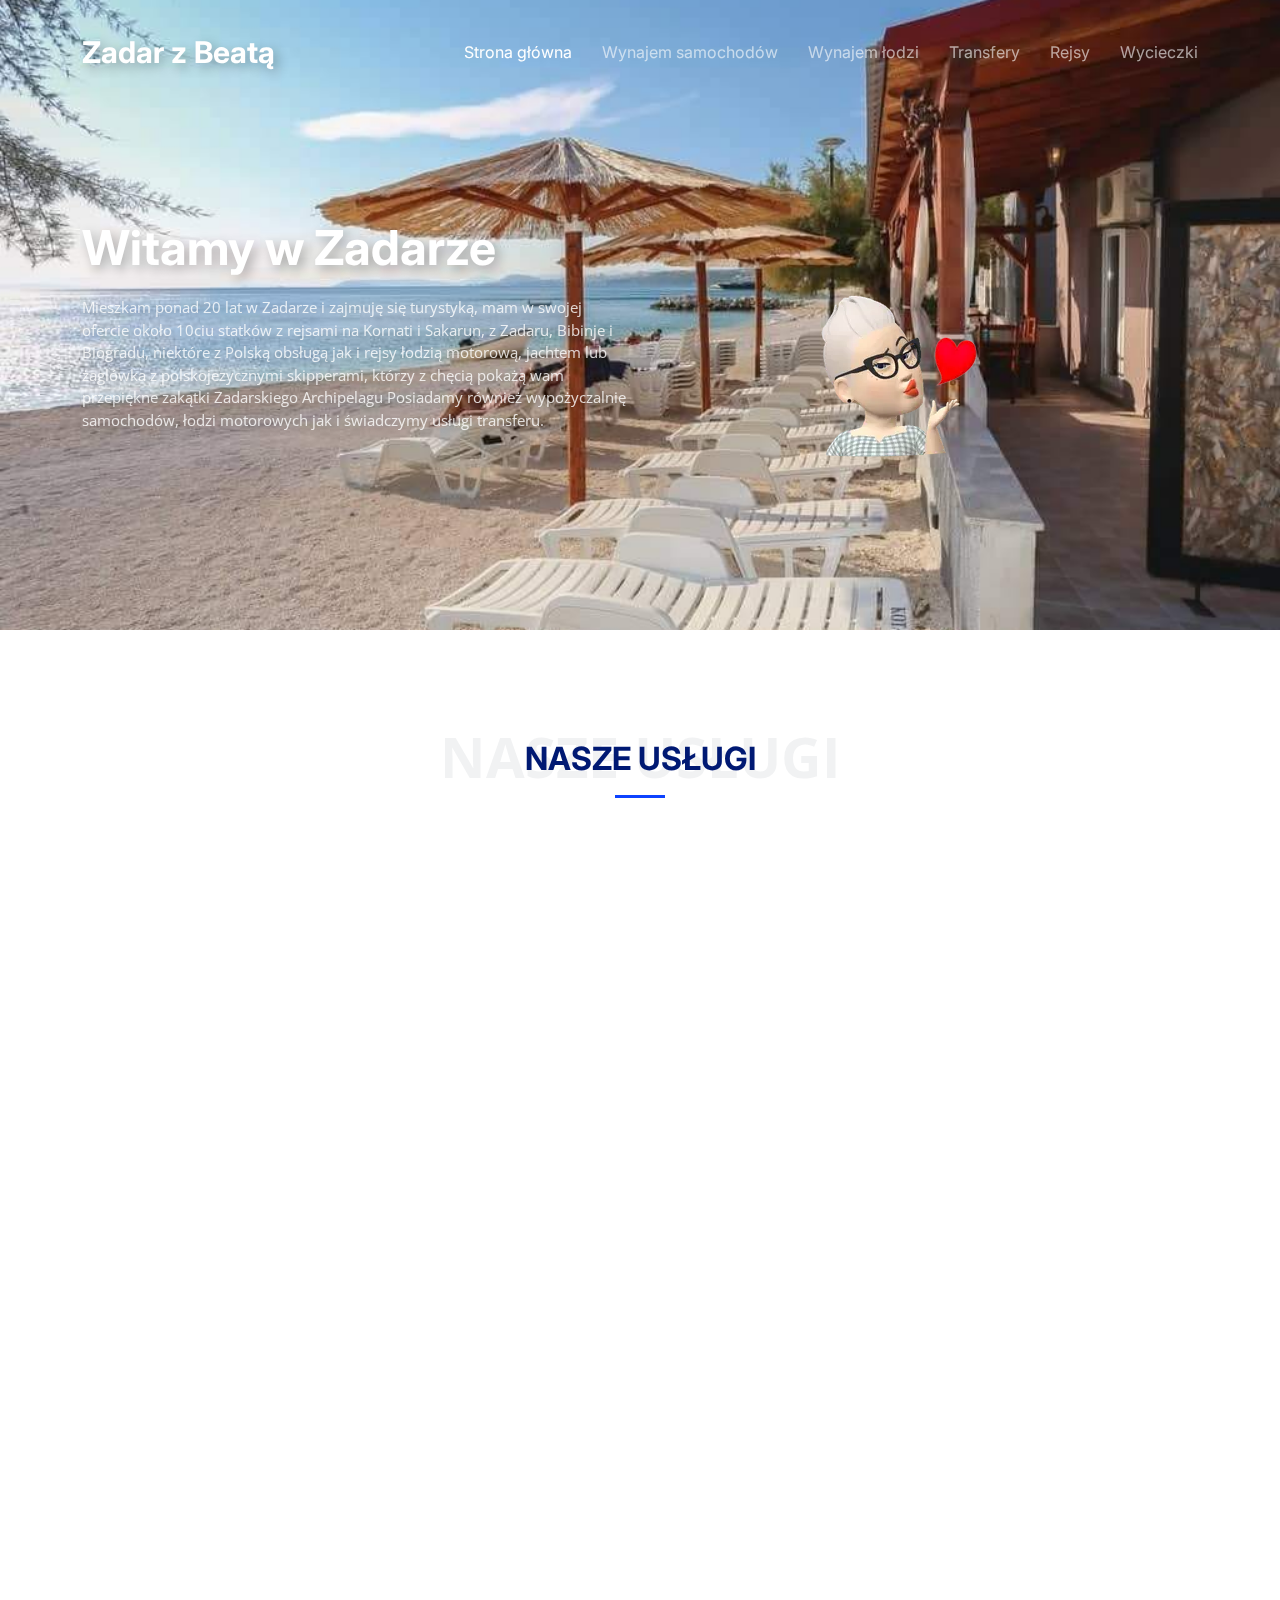
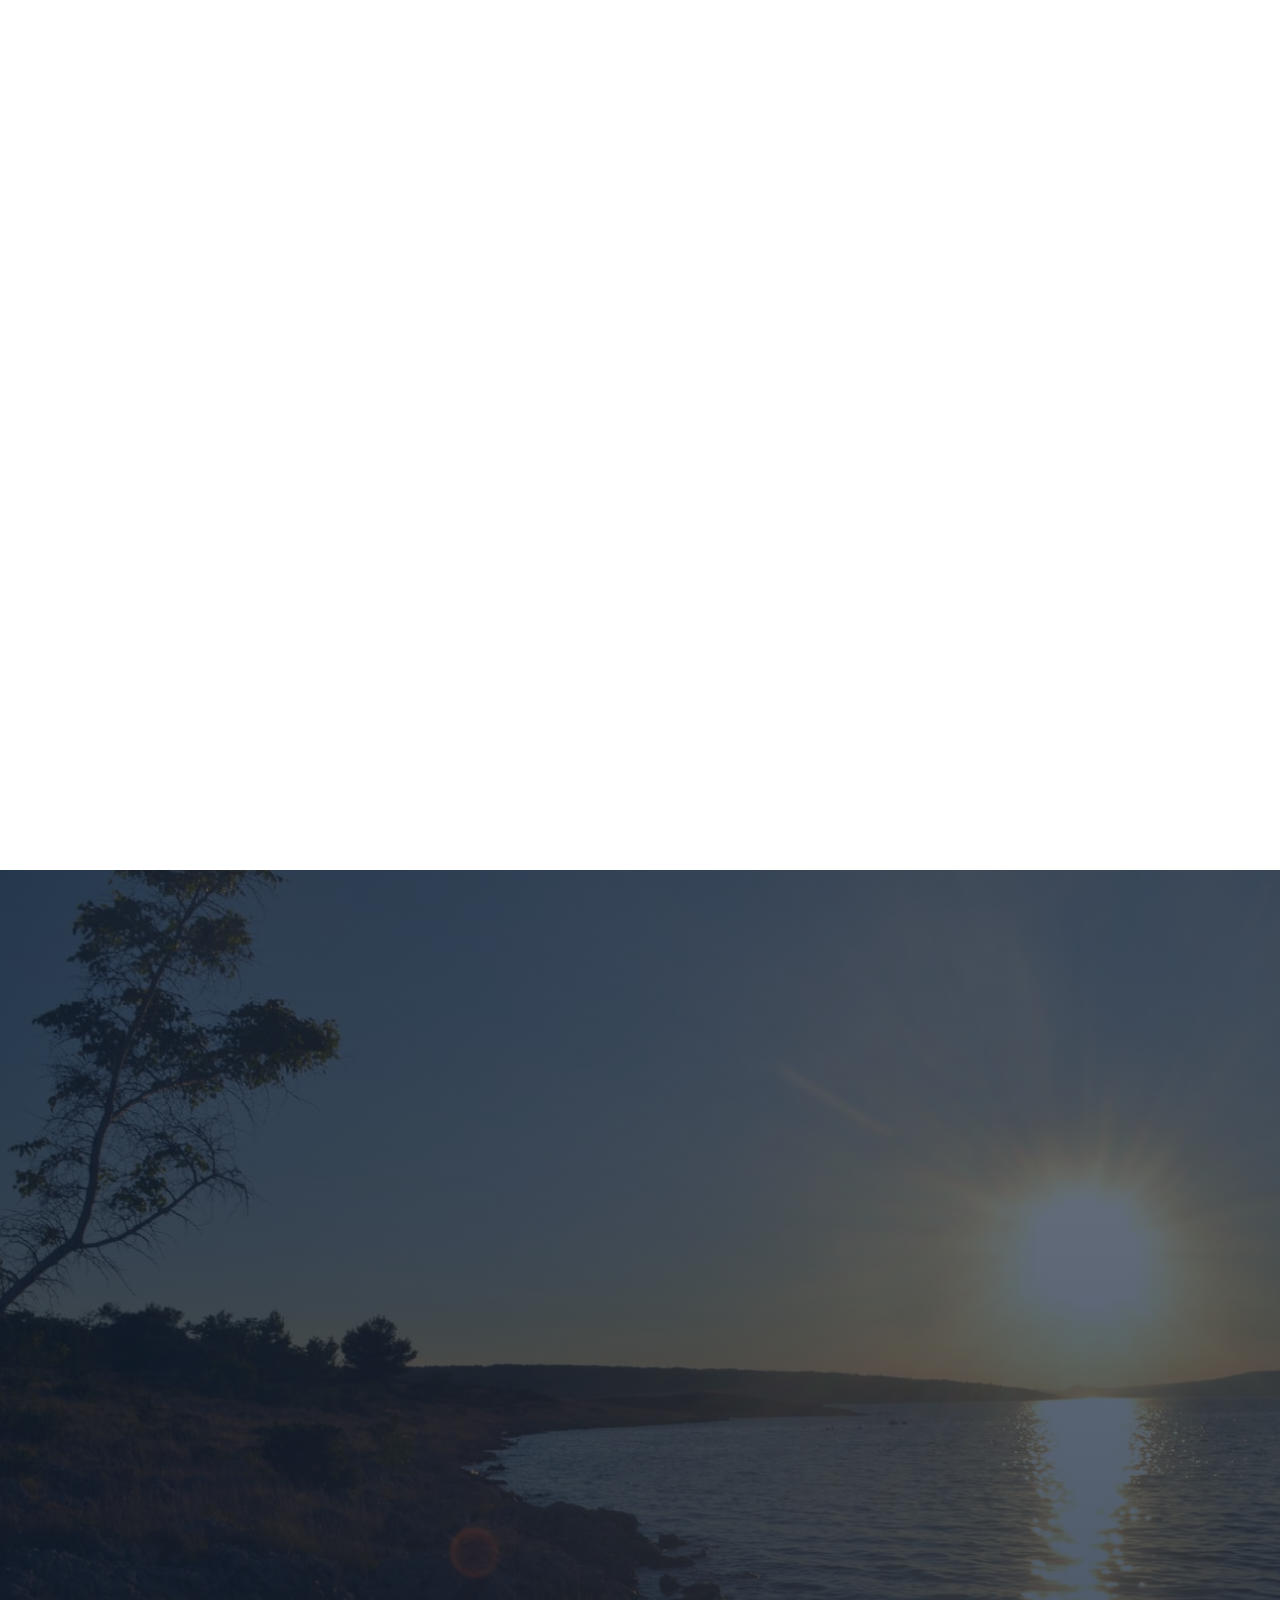
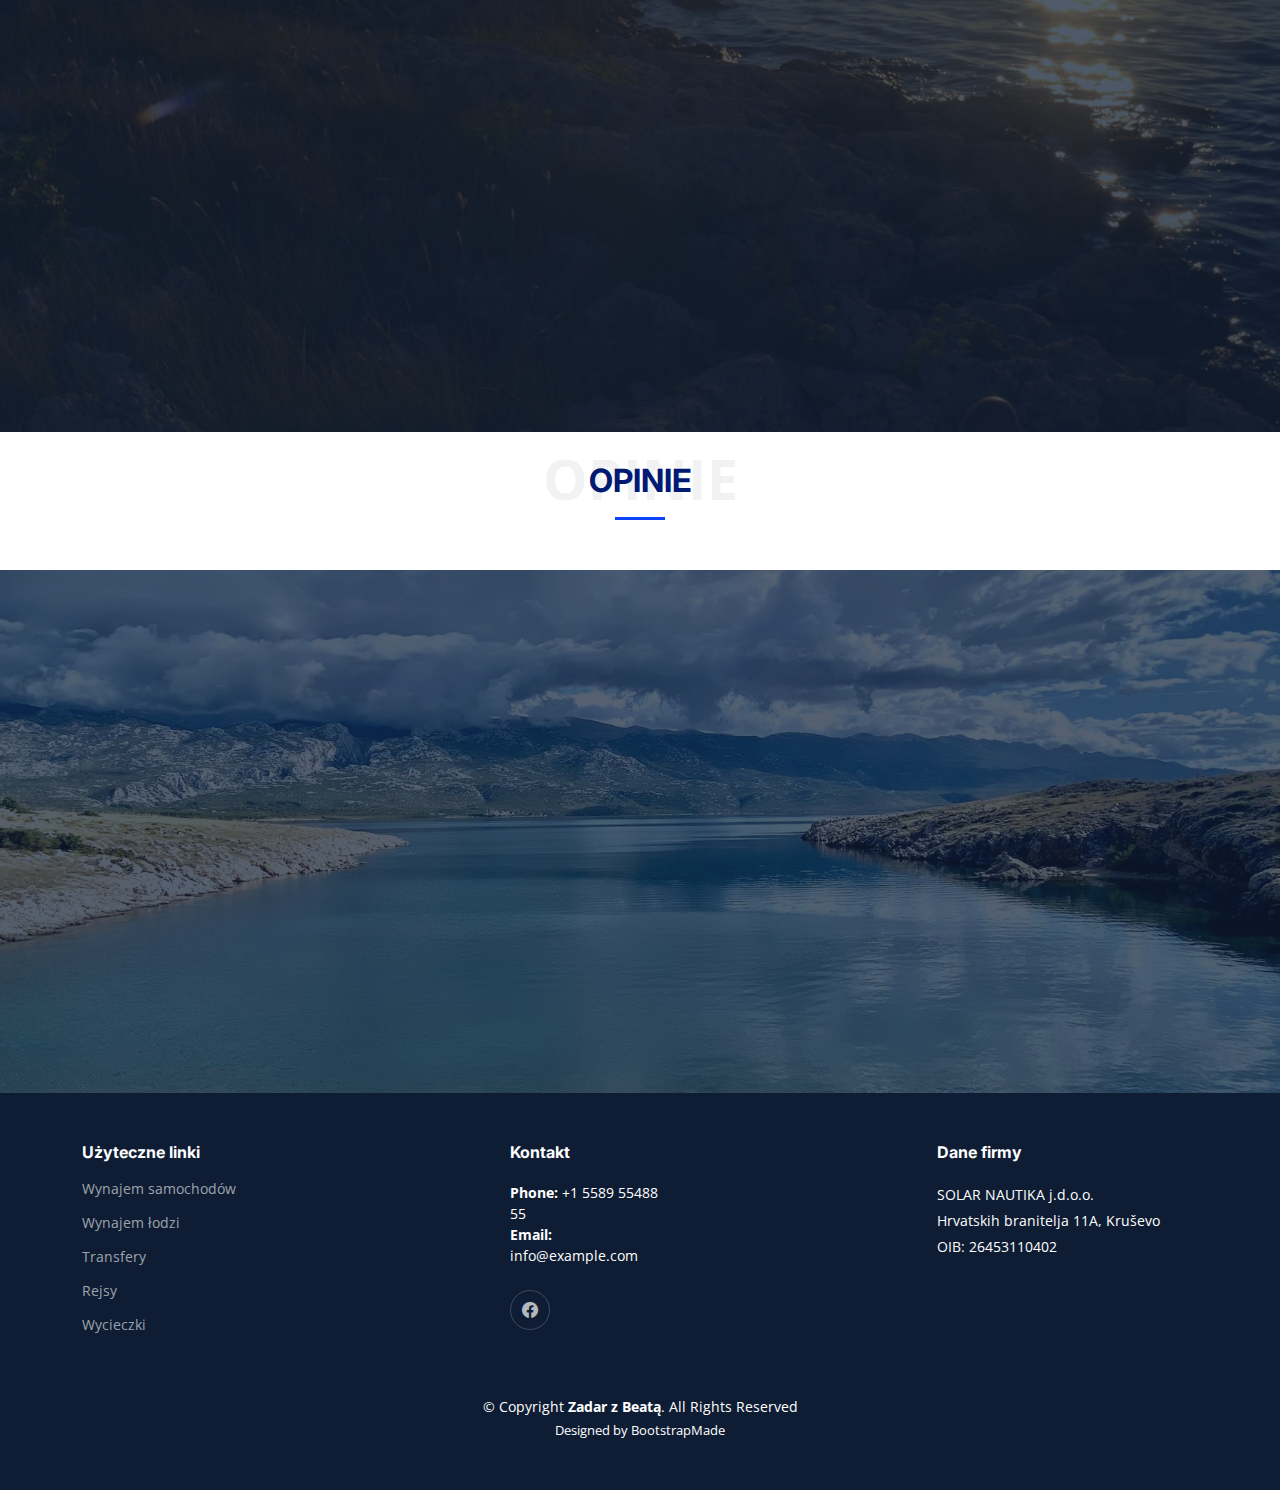
<file: index.html>
<!DOCTYPE html>
<html lang="en">

<head>
  <meta charset="utf-8">
  <meta content="width=device-width, initial-scale=1.0" name="viewport">

  <title>Zadar z Beatą</title>
  <meta content="Zadar z beatą - wypożyczenie auta, wypożyczenie łodzi, wycieczki, transfery lotniskowe" name="description">
  <meta content="zadar, chorowacja, wypożyczenie auta, wypożyczenie łodzi, wycieczki, transfery lotniskowe" name="keywords">

  <!-- Favicons -->
  <link href="assets/img/favicon.png" rel="icon">
  <link href="assets/img/apple-touch-icon.png" rel="apple-touch-icon">

  <!-- Google Fonts -->
  <link rel="preconnect" href="https://fonts.googleapis.com">
  <link rel="preconnect" href="https://fonts.gstatic.com" crossorigin>
  <link href="https://fonts.googleapis.com/css2?family=Open+Sans:ital,wght@0,300;0,400;0,500;0,600;0,700;1,300;1,400;1,600;1,700&family=Poppins:ital,wght@0,300;0,400;0,500;0,600;0,700;1,300;1,400;1,500;1,600;1,700&family=Inter:ital,wght@0,300;0,400;0,500;0,600;0,700;1,300;1,400;1,500;1,600;1,700&display=swap" rel="stylesheet">

  <!-- Vendor CSS Files -->
  <link href="assets/vendor/bootstrap/css/bootstrap.min.css" rel="stylesheet">
  <link href="assets/vendor/bootstrap-icons/bootstrap-icons.css" rel="stylesheet">
  <link href="assets/vendor/fontawesome-free/css/all.min.css" rel="stylesheet">
  <link href="assets/vendor/glightbox/css/glightbox.min.css" rel="stylesheet">
  <link href="assets/vendor/swiper/swiper-bundle.min.css" rel="stylesheet">
  <link href="assets/vendor/aos/aos.css" rel="stylesheet">

  <!-- Template Main CSS File -->
  <link href="assets/css/main.css" rel="stylesheet">

  <!-- =======================================================
  * Template Name: Logis - v1.2.1
  * Template URL: https://bootstrapmade.com/logis-bootstrap-logistics-website-template/
  * Author: BootstrapMade.com
  * License: https://bootstrapmade.com/license/
  ======================================================== -->
</head>

<body>

  <!-- ======= Header ======= -->
  <header id="header" class="header d-flex align-items-center fixed-top">
    <div class="container-fluid container-xl d-flex align-items-center justify-content-between">

      <a href="index.html" class="logo d-flex align-items-center">
        <!-- Uncomment the line below if you also wish to use an image logo -->
        <!-- <img src="assets/img/logo.png" alt=""> -->
        <h1>Zadar z Beatą</h1>
      </a>

      <i class="mobile-nav-toggle mobile-nav-show bi bi-list"></i>
      <i class="mobile-nav-toggle mobile-nav-hide d-none bi bi-x"></i>
      <nav id="navbar" class="navbar">
        <ul>
          <li><a href="index.html" class="active">Strona główna</a></li>
          <li><a href="services.html">Wynajem samochodów</a></li>
          <li><a href="services-boats.html">Wynajem łodzi</a></li>
          <li><a href="services-transfers.html">Transfery</a></li>
          <li><a href="services-trips.html">Rejsy</a></li>


          <!--          <li class="dropdown"><a href="#"><span>Drop Down</span> <i class="bi bi-chevron-down dropdown-indicator"></i></a>-->
<!--            <ul>-->
<!--              <li><a href="#">Drop Down 1</a></li>-->
<!--              <li class="dropdown"><a href="#"><span>Deep Drop Down</span> <i class="bi bi-chevron-down dropdown-indicator"></i></a>-->
<!--                <ul>-->
<!--                  <li><a href="#">Deep Drop Down 1</a></li>-->
<!--                  <li><a href="#">Deep Drop Down 2</a></li>-->
<!--                  <li><a href="#">Deep Drop Down 3</a></li>-->
<!--                  <li><a href="#">Deep Drop Down 4</a></li>-->
<!--                  <li><a href="#">Deep Drop Down 5</a></li>-->
<!--                </ul>-->
<!--              </li>-->
<!--              <li><a href="#">Drop Down 2</a></li>-->
<!--              <li><a href="#">Drop Down 3</a></li>-->
<!--              <li><a href="#">Drop Down 4</a></li>-->
<!--            </ul>-->
<!--          </li>-->
          <li><a href="contact.html">Wycieczki</a></li>
<!--          <li><a class="get-a-quote" href="get-a-quote.html">Oblicz</a></li>-->
        </ul>
      </nav><!-- .navbar -->

    </div>
  </header><!-- End Header -->
  <!-- End Header -->

  <!-- ======= Hero Section ======= -->
  <section id="hero" class="hero d-flex align-items-center">
    <div class="container">
      <div class="row gy-4 d-flex justify-content-between">
        <div class="col-lg-6 order-2 order-lg-1 d-flex flex-column justify-content-center">
          <h2 data-aos="fade-up">Witamy w Zadarze</h2>
          <p data-aos="fade-up" data-aos-delay="100">Mieszkam ponad 20 lat w Zadarze i zajmuję się turystyką, mam w swojej ofercie około 10ciu statków z rejsami na Kornati i Sakarun, z Zadaru, Bibinje i Biogradu, niektóre z Polską obsługą jak i rejsy łodzią motorową, jachtem lub żaglówka z polskojezycznymi skipperami, którzy z chęcią pokażą wam przepiękne zakątki Zadarskiego Archipelagu
            Posiadamy również wypożyczalnię samochodów, łodzi motorowych jak i świadczymy usługi transferu.</p>

<!--          <form action="#" class="form-search d-flex align-items-stretch mb-3" data-aos="fade-up" data-aos-delay="200">-->
<!--            <input type="text" class="form-control" placeholder="ZIP code or CitY">-->
<!--            <button type="submit" class="btn btn-primary">Search</button>-->
<!--          </form>-->

<!--          <div class="row gy-4" data-aos="fade-up" data-aos-delay="400">-->

<!--            <div class="col-lg-3 col-6">-->
<!--              <div class="stats-item text-center w-100 h-100">-->
<!--                <span data-purecounter-start="0" data-purecounter-end="232" data-purecounter-duration="1" class="purecounter"></span>-->
<!--                <p>Clients</p>-->
<!--              </div>-->
<!--            </div>&lt;!&ndash; End Stats Item &ndash;&gt;-->

<!--            <div class="col-lg-3 col-6">-->
<!--              <div class="stats-item text-center w-100 h-100">-->
<!--                <span data-purecounter-start="0" data-purecounter-end="521" data-purecounter-duration="1" class="purecounter"></span>-->
<!--                <p>Projects</p>-->
<!--              </div>-->
<!--            </div>&lt;!&ndash; End Stats Item &ndash;&gt;-->

<!--            <div class="col-lg-3 col-6">-->
<!--              <div class="stats-item text-center w-100 h-100">-->
<!--                <span data-purecounter-start="0" data-purecounter-end="1453" data-purecounter-duration="1" class="purecounter"></span>-->
<!--                <p>Support</p>-->
<!--              </div>-->
<!--            </div>&lt;!&ndash; End Stats Item &ndash;&gt;-->

<!--            <div class="col-lg-3 col-6">-->
<!--              <div class="stats-item text-center w-100 h-100">-->
<!--                <span data-purecounter-start="0" data-purecounter-end="32" data-purecounter-duration="1" class="purecounter"></span>-->
<!--                <p>Workers</p>-->
<!--              </div>-->
<!--            </div>&lt;!&ndash; End Stats Item &ndash;&gt;-->

<!--          </div>-->
        </div>

        <div class="col-lg-5 order-1 order-lg-2 hero-img" data-aos="zoom-out">
          <img src="assets/img/beata.webp" class="img-fluid mb-3 mb-lg-0" alt="">
        </div>

      </div>
    </div>
  </section><!-- End Hero Section -->

  <main id="main">

<!--    &lt;!&ndash; ======= Featured Services Section ======= &ndash;&gt;-->
<!--    <section id="featured-services" class="featured-services">-->
<!--      <div class="container">-->

<!--        <div class="row gy-4">-->

<!--          <div class="col-lg-4 col-md-6 service-item d-flex" data-aos="fade-up">-->
<!--            <div class="icon flex-shrink-0"><i class="fa-solid fa-cart-flatbed"></i></div>-->
<!--            <div>-->
<!--              <h4 class="title">Lorem Ipsum</h4>-->
<!--              <p class="description">Voluptatum deleniti atque corrupti quos dolores et quas molestias excepturi sint occaecati cupiditate non provident</p>-->
<!--              <a href="service-details.html" class="readmore stretched-link"><span>Learn More</span><i class="bi bi-arrow-right"></i></a>-->
<!--            </div>-->
<!--          </div>-->
<!--          &lt;!&ndash; End Service Item &ndash;&gt;-->

<!--          <div class="col-lg-4 col-md-6 service-item d-flex" data-aos="fade-up" data-aos-delay="100">-->
<!--            <div class="icon flex-shrink-0"><i class="fa-solid fa-truck"></i></div>-->
<!--            <div>-->
<!--              <h4 class="title">Dolor Sitema</h4>-->
<!--              <p class="description">Minim veniam, quis nostrud exercitation ullamco laboris nisi ut aliquip ex ea commodo consequat tarad limino ata</p>-->
<!--              <a href="service-details.html" class="readmore stretched-link"><span>Learn More</span><i class="bi bi-arrow-right"></i></a>-->
<!--            </div>-->
<!--          </div>&lt;!&ndash; End Service Item &ndash;&gt;-->

<!--          <div class="col-lg-4 col-md-6 service-item d-flex" data-aos="fade-up" data-aos-delay="200">-->
<!--            <div class="icon flex-shrink-0"><i class="fa-solid fa-truck-ramp-box"></i></div>-->
<!--            <div>-->
<!--              <h4 class="title">Sed ut perspiciatis</h4>-->
<!--              <p class="description">Duis aute irure dolor in reprehenderit in voluptate velit esse cillum dolore eu fugiat nulla pariatur</p>-->
<!--              <a href="service-details.html" class="readmore stretched-link"><span>Learn More</span><i class="bi bi-arrow-right"></i></a>-->
<!--            </div>-->
<!--          </div>&lt;!&ndash; End Service Item &ndash;&gt;-->

<!--        </div>-->

<!--      </div>-->
<!--    </section>&lt;!&ndash; End Featured Services Section &ndash;&gt;-->

<!--    &lt;!&ndash; ======= About Us Section ======= &ndash;&gt;-->
<!--    <section id="about" class="about pt-0">-->
<!--      <div class="container" data-aos="fade-up">-->

<!--        <div class="row gy-4">-->
<!--          <div class="col-lg-6 position-relative align-self-start order-lg-last order-first">-->
<!--            <img src="assets/img/about.jpg" class="img-fluid" alt="">-->
<!--            <a href="https://www.youtube.com/watch?v=LXb3EKWsInQ" class="glightbox play-btn"></a>-->
<!--          </div>-->
<!--          <div class="col-lg-6 content order-last  order-lg-first">-->
<!--            <h3>About Us</h3>-->
<!--            <p>-->
<!--              Dolor iure expedita id fuga asperiores qui sunt consequatur minima. Quidem voluptas deleniti. Sit quia molestiae quia quas qui magnam itaque veritatis dolores. Corrupti totam ut eius incidunt reiciendis veritatis asperiores placeat.-->
<!--            </p>-->
<!--            <ul>-->
<!--              <li data-aos="fade-up" data-aos-delay="100">-->
<!--                <i class="bi bi-diagram-3"></i>-->
<!--                <div>-->
<!--                  <h5>Ullamco laboris nisi ut aliquip consequat</h5>-->
<!--                  <p>Magni facilis facilis repellendus cum excepturi quaerat praesentium libre trade</p>-->
<!--                </div>-->
<!--              </li>-->
<!--              <li data-aos="fade-up" data-aos-delay="200">-->
<!--                <i class="bi bi-fullscreen-exit"></i>-->
<!--                <div>-->
<!--                  <h5>Magnam soluta odio exercitationem reprehenderi</h5>-->
<!--                  <p>Quo totam dolorum at pariatur aut distinctio dolorum laudantium illo direna pasata redi</p>-->
<!--                </div>-->
<!--              </li>-->
<!--              <li data-aos="fade-up" data-aos-delay="300">-->
<!--                <i class="bi bi-broadcast"></i>-->
<!--                <div>-->
<!--                  <h5>Voluptatem et qui exercitationem</h5>-->
<!--                  <p>Et velit et eos maiores est tempora et quos dolorem autem tempora incidunt maxime veniam</p>-->
<!--                </div>-->
<!--              </li>-->
<!--            </ul>-->
<!--          </div>-->
<!--        </div>-->

<!--      </div>-->
<!--    </section>&lt;!&ndash; End About Us Section &ndash;&gt;-->

    <!-- ======= Services Section ======= -->
    <section id="service" class="services">
      <div class="container" data-aos="fade-up">

        <div class="section-header">
          <span>Nasze usługi</span>
          <h2>Nasze usługi</h2>

        </div>

        <div class="row gy-4">

          <div class="col-lg-4 col-md-6" data-aos="fade-up" data-aos-delay="100">
            <div class="card">
              <div class="card-img">
                <img src="assets/img/car3.jpeg" alt="" class="img-fluid">
              </div>
              <h3><a href="services.html" class="stretched-link">Wypożycz samochód</a></h3>
              <p>Mamy do wyboru cztery rózne samochody</p>
            </div>
          </div><!-- End Card Item -->

          <div class="col-lg-4 col-md-6" data-aos="fade-up" data-aos-delay="200">
            <div class="card">
              <div class="card-img">
                <img src="assets/img/boat2.jpeg" alt="" class="img-fluid">
              </div>
              <h3><a href="services-boats.html" class="stretched-link">Wypożycz łódź</a></h3>
              <p>Mamy do wyboru dwie łodzie, jeśli nie masz uprawnień nie ma problemu, można wynająć łódź ze skipperem</p>
            </div>
          </div><!-- End Card Item -->

          <div class="col-lg-4 col-md-6" data-aos="fade-up" data-aos-delay="300">
            <div class="card">
              <div class="card-img">
                <img src="assets/img/plane.jpeg" alt="" class="img-fluid">
              </div>
              <h3><a href="service-details.html" class="stretched-link">Transfery</a></h3>
              <p>Nie masz jak dojechać na lotnisko? Daj znać załatwimy dogodny transport nawet do 9 osób?</p>
            </div>
          </div><!-- End Card Item -->

          <div class="col-lg-4 col-md-6" data-aos="fade-up" data-aos-delay="400">
            <div class="card">
              <div class="card-img">
                <img src="assets/img/boattrip.jpeg" alt="" class="img-fluid">
              </div>
              <h3><a href="service-details.html" class="stretched-link">Rejsy</a></h3>
              <p>Masz ochote zwiedzić Zadar i okolice statkiem, poznaj naszą ofertę</p>
            </div>
          </div><!-- End Card Item -->

          <div class="col-lg-4 col-md-6" data-aos="fade-up" data-aos-delay="400">
            <div class="card">
              <div class="card-img">
                <img src="assets/img/boattrip.jpeg" alt="" class="img-fluid">
              </div>
              <h3><a href="service-details.html" class="stretched-link">Wycieczki</a></h3>
              <p>Wycieczki do parków narodowych</p>
            </div>
          </div><!-- End Card Item -->

<!--          <div class="col-lg-4 col-md-6" data-aos="fade-up" data-aos-delay="500">-->
<!--            <div class="card">-->
<!--              <div class="card-img">-->
<!--                <img src="assets/img/packaging-service.jpg" alt="" class="img-fluid">-->
<!--              </div>-->
<!--              <h3><a href="service-details.html" class="stretched-link">Packaging</a></h3>-->
<!--              <p>Illo consequuntur quisquam delectus praesentium modi dignissimos facere vel cum onsequuntur maiores beatae consequatur magni voluptates</p>-->
<!--            </div>-->
<!--          </div>&lt;!&ndash; End Card Item &ndash;&gt;-->

<!--          <div class="col-lg-4 col-md-6" data-aos="fade-up" data-aos-delay="600">-->
<!--            <div class="card">-->
<!--              <div class="card-img">-->
<!--                <img src="assets/img/warehousing-service.jpg" alt="" class="img-fluid">-->
<!--              </div>-->
<!--              <h3><a href="service-details.html" class="stretched-link">Warehousing</a></h3>-->
<!--              <p>Quas assumenda non occaecati molestiae. In aut earum sed natus eatae in vero. Ab modi quisquam aut nostrum unde et qui est non quo nulla</p>-->
<!--            </div>-->
<!--          </div>&lt;!&ndash; End Card Item &ndash;&gt;-->

        </div>

      </div>
    </section><!-- End Services Section -->



<!--    &lt;!&ndash; ======= Features Section ======= &ndash;&gt;-->
<!--    <section id="features" class="features">-->
<!--      <div class="container">-->

<!--        <div class="row gy-4 align-items-center features-item" data-aos="fade-up">-->

<!--          <div class="col-md-5">-->
<!--            <img src="assets/img/features-1.jpg" class="img-fluid" alt="">-->
<!--          </div>-->
<!--          <div class="col-md-7">-->
<!--            <h3>Voluptatem dignissimos provident quasi corporis voluptates sit assumenda.</h3>-->
<!--            <p class="fst-italic">-->
<!--              Lorem ipsum dolor sit amet, consectetur adipiscing elit, sed do eiusmod tempor incididunt ut labore et dolore-->
<!--              magna aliqua.-->
<!--            </p>-->
<!--            <ul>-->
<!--              <li><i class="bi bi-check"></i> Ullamco laboris nisi ut aliquip ex ea commodo consequat.</li>-->
<!--              <li><i class="bi bi-check"></i> Duis aute irure dolor in reprehenderit in voluptate velit.</li>-->
<!--              <li><i class="bi bi-check"></i> Ullam est qui quos consequatur eos accusamus.</li>-->
<!--            </ul>-->
<!--          </div>-->
<!--        </div>&lt;!&ndash; Features Item &ndash;&gt;-->

<!--        <div class="row gy-4 align-items-center features-item" data-aos="fade-up">-->
<!--          <div class="col-md-5 order-1 order-md-2">-->
<!--            <img src="assets/img/features-2.jpg" class="img-fluid" alt="">-->
<!--          </div>-->
<!--          <div class="col-md-7 order-2 order-md-1">-->
<!--            <h3>Corporis temporibus maiores provident</h3>-->
<!--            <p class="fst-italic">-->
<!--              Lorem ipsum dolor sit amet, consectetur adipiscing elit, sed do eiusmod tempor incididunt ut labore et dolore-->
<!--              magna aliqua.-->
<!--            </p>-->
<!--            <p>-->
<!--              Ullamco laboris nisi ut aliquip ex ea commodo consequat. Duis aute irure dolor in reprehenderit in voluptate-->
<!--              velit esse cillum dolore eu fugiat nulla pariatur. Excepteur sint occaecat cupidatat non proident, sunt in-->
<!--              culpa qui officia deserunt mollit anim id est laborum-->
<!--            </p>-->
<!--          </div>-->
<!--        </div>&lt;!&ndash; Features Item &ndash;&gt;-->

<!--        <div class="row gy-4 align-items-center features-item" data-aos="fade-up">-->
<!--          <div class="col-md-5">-->
<!--            <img src="assets/img/features-3.jpg" class="img-fluid" alt="">-->
<!--          </div>-->
<!--          <div class="col-md-7">-->
<!--            <h3>Sunt consequatur ad ut est nulla consectetur reiciendis animi voluptas</h3>-->
<!--            <p>Cupiditate placeat cupiditate placeat est ipsam culpa. Delectus quia minima quod. Sunt saepe odit aut quia voluptatem hic voluptas dolor doloremque.</p>-->
<!--            <ul>-->
<!--              <li><i class="bi bi-check"></i> Ullamco laboris nisi ut aliquip ex ea commodo consequat.</li>-->
<!--              <li><i class="bi bi-check"></i> Duis aute irure dolor in reprehenderit in voluptate velit.</li>-->
<!--              <li><i class="bi bi-check"></i> Facilis ut et voluptatem aperiam. Autem soluta ad fugiat.</li>-->
<!--            </ul>-->
<!--          </div>-->
<!--        </div>&lt;!&ndash; Features Item &ndash;&gt;-->

<!--        <div class="row gy-4 align-items-center features-item" data-aos="fade-up">-->
<!--          <div class="col-md-5 order-1 order-md-2">-->
<!--            <img src="assets/img/features-4.jpg" class="img-fluid" alt="">-->
<!--          </div>-->
<!--          <div class="col-md-7 order-2 order-md-1">-->
<!--            <h3>Quas et necessitatibus eaque impedit ipsum animi consequatur incidunt in</h3>-->
<!--            <p class="fst-italic">-->
<!--              Lorem ipsum dolor sit amet, consectetur adipiscing elit, sed do eiusmod tempor incididunt ut labore et dolore-->
<!--              magna aliqua.-->
<!--            </p>-->
<!--            <p>-->
<!--              Ullamco laboris nisi ut aliquip ex ea commodo consequat. Duis aute irure dolor in reprehenderit in voluptate-->
<!--              velit esse cillum dolore eu fugiat nulla pariatur. Excepteur sint occaecat cupidatat non proident, sunt in-->
<!--              culpa qui officia deserunt mollit anim id est laborum-->
<!--            </p>-->
<!--          </div>-->
<!--        </div>&lt;!&ndash; Features Item &ndash;&gt;-->

<!--      </div>-->
<!--    </section>&lt;!&ndash; End Features Section &ndash;&gt;-->

<!--    &lt;!&ndash; ======= Pricing Section ======= &ndash;&gt;-->
<!--    <section id="pricing" class="pricing pt-0">-->
<!--      <div class="container" data-aos="fade-up">-->

<!--        <div class="section-header">-->
<!--          <span>Pricing</span>-->
<!--          <h2>Pricing</h2>-->

<!--        </div>-->

<!--        <div class="row gy-4">-->

<!--          <div class="col-lg-4" data-aos="fade-up" data-aos-delay="100">-->
<!--            <div class="pricing-item">-->
<!--              <h3>Free Plan</h3>-->
<!--              <h4><sup>$</sup>0<span> / month</span></h4>-->
<!--              <ul>-->
<!--                <li><i class="bi bi-check"></i> Quam adipiscing vitae proin</li>-->
<!--                <li><i class="bi bi-check"></i> Nec feugiat nisl pretium</li>-->
<!--                <li><i class="bi bi-check"></i> Nulla at volutpat diam uteera</li>-->
<!--                <li class="na"><i class="bi bi-x"></i> <span>Pharetra massa massa ultricies</span></li>-->
<!--                <li class="na"><i class="bi bi-x"></i> <span>Massa ultricies mi quis hendrerit</span></li>-->
<!--              </ul>-->
<!--              <a href="#" class="buy-btn">Buy Now</a>-->
<!--            </div>-->
<!--          </div>&lt;!&ndash; End Pricing Item &ndash;&gt;-->

<!--          <div class="col-lg-4" data-aos="fade-up" data-aos-delay="200">-->
<!--            <div class="pricing-item featured">-->
<!--              <h3>Business Plan</h3>-->
<!--              <h4><sup>$</sup>29<span> / month</span></h4>-->
<!--              <ul>-->
<!--                <li><i class="bi bi-check"></i> Quam adipiscing vitae proin</li>-->
<!--                <li><i class="bi bi-check"></i> Nec feugiat nisl pretium</li>-->
<!--                <li><i class="bi bi-check"></i> Nulla at volutpat diam uteera</li>-->
<!--                <li><i class="bi bi-check"></i> Pharetra massa massa ultricies</li>-->
<!--                <li><i class="bi bi-check"></i> Massa ultricies mi quis hendrerit</li>-->
<!--              </ul>-->
<!--              <a href="#" class="buy-btn">Buy Now</a>-->
<!--            </div>-->
<!--          </div>&lt;!&ndash; End Pricing Item &ndash;&gt;-->

<!--          <div class="col-lg-4" data-aos="fade-up" data-aos-delay="300">-->
<!--            <div class="pricing-item">-->
<!--              <h3>Developer Plan</h3>-->
<!--              <h4><sup>$</sup>49<span> / month</span></h4>-->
<!--              <ul>-->
<!--                <li><i class="bi bi-check"></i> Quam adipiscing vitae proin</li>-->
<!--                <li><i class="bi bi-check"></i> Nec feugiat nisl pretium</li>-->
<!--                <li><i class="bi bi-check"></i> Nulla at volutpat diam uteera</li>-->
<!--                <li><i class="bi bi-check"></i> Pharetra massa massa ultricies</li>-->
<!--                <li><i class="bi bi-check"></i> Massa ultricies mi quis hendrerit</li>-->
<!--              </ul>-->
<!--              <a href="#" class="buy-btn">Buy Now</a>-->
<!--            </div>-->
<!--          </div>&lt;!&ndash; End Pricing Item &ndash;&gt;-->

<!--        </div>-->

<!--      </div>-->
<!--    </section>&lt;!&ndash; End Pricing Section &ndash;&gt;-->



    <!-- ======= Frequently Asked Questions Section ======= -->
    <section id="faq" class="faq">
      <div class="container" data-aos="fade-up">

        <div class="section-header">
          <span>FAQ</span>
          <h2>FAQ</h2>

        </div>

        <div class="row justify-content-center" data-aos="fade-up" data-aos-delay="200">
          <div class="col-lg-10">

            <div class="accordion accordion-flush" id="faqlist">

              <div class="accordion-item">
                <h3 class="accordion-header">
                  <button class="accordion-button collapsed" type="button" data-bs-toggle="collapse" data-bs-target="#faq-content-1">
                    <i class="bi bi-question-circle question-icon"></i>
                    czy jest mozliwosc wynajecia auta na lotnisku?
                  </button>
                </h3>
                <div id="faq-content-1" class="accordion-collapse collapse" data-bs-parent="#faqlist">
                  <div class="accordion-body">
                    Nie mamy oddzialu na lotnisku natomiast swiadczymy uslug transferu lub podstawienia na lotnisko za dodatjowa oplata.
                  </div>
                </div>
              </div><!-- # Faq item-->

              <div class="accordion-item">
                <h3 class="accordion-header">
                  <button class="accordion-button collapsed" type="button" data-bs-toggle="collapse" data-bs-target="#faq-content-2">
                    <i class="bi bi-question-circle question-icon"></i>
                    Czy blokujecie depozyt na kartach kredydytowych/debetowych?
                  </button>
                </h3>
                <div id="faq-content-2" class="accordion-collapse collapse" data-bs-parent="#faqlist">
                  <div class="accordion-body">
                    Nie, depozyt jest w gotowce zwrotny odrazu po oddaniu samochodu.
                  </div>
                </div>
              </div><!-- # Faq item-->

              <div class="accordion-item">
                <h3 class="accordion-header">
                  <button class="accordion-button collapsed" type="button" data-bs-toggle="collapse" data-bs-target="#faq-content-3">
                    <i class="bi bi-question-circle question-icon"></i>
                    Czy moge oddac samochod poznym wieczorem?
                  </button>
                </h3>
                <div id="faq-content-3" class="accordion-collapse collapse" data-bs-parent="#faqlist">
                  <div class="accordion-body">
                    Tak
                  </div>
                </div>
              </div><!-- # Faq item-->

              <div class="accordion-item">
                <h3 class="accordion-header">
                  <button class="accordion-button collapsed" type="button" data-bs-toggle="collapse" data-bs-target="#faq-content-4">
                    <i class="bi bi-question-circle question-icon"></i>
                    Czy jest mozliwosc zwrotu samochodu w godzinach poludniowych?
                  </button>
                </h3>
                <div id="faq-content-4" class="accordion-collapse collapse" data-bs-parent="#faqlist">
                  <div class="accordion-body">
                    <i class="bi bi-question-circle question-icon"></i>
                    Wynajem jest od godziny 10:00 a zwrot  do godz 09:00, mozemy tolerowac 30 min opoznienia natomiast zwrot samochodu w pozniejszych godzinach nizeli na umowie jednoznaczy z naliczeniem kosztow za dodatkowy dzien.                  </div>
                </div>
              </div><!-- # Faq item-->

              <div class="accordion-item">
                <h3 class="accordion-header">
                  <button class="accordion-button collapsed" type="button" data-bs-toggle="collapse" data-bs-target="#faq-content-6">
                    <i class="bi bi-question-circle question-icon"></i>
                    Czy posiadacie foteliki i podkladki dla dzieci?
                  </button>
                </h3>
                <div id="faq-content-6" class="accordion-collapse collapse" data-bs-parent="#faqlist">
                  <div class="accordion-body">
                    Tak. dysponujmy wszystkimi rozmiarami fotelikow.
                  </div>
                </div>
              </div><!-- # Faq item-->
              <div class="accordion-item">
                <h3 class="accordion-header">
                  <button class="accordion-button collapsed" type="button" data-bs-toggle="collapse" data-bs-target="#faq-content-7">
                    <i class="bi bi-question-circle question-icon"></i>
                    Czy jest możliwośc zwrotu samochodu w godzinach nocnych?
                  </button>
                </h3>
                <div id="faq-content-7" class="accordion-collapse collapse" data-bs-parent="#faqlist">
                  <div class="accordion-body">
                    Tak, jeśli mają Panstwo u nas w tym samym czasie zarezerwowany transfer na lotnisko.
                  </div>
                </div>
              </div><!-- # Faq item-->


            </div>

          </div>
        </div>

      </div>
    </section><!-- End Frequently Asked Questions Section -->

    <!-- ======= Call To Action Section ======= -->
    <section id="call-to-action" class="call-to-action">
      <div class="container" data-aos="zoom-out">

        <div class="row justify-content-center">
          <div class="col-lg-8 text-center">
            <h3>Masz jakieś pytania?</h3>
            <p>Zapraszamy do kontaktu</p>
            <a class="cta-btn" href="contact.html">Skontaktuj się z nami</a>
            <p>lub wypełnij formularz</p>
          </div>
          <iframe class="google-form" src="https://docs.google.com/forms/d/e/1FAIpQLSfXX-KuBn0xPsdh6P5CgdrdAnCjIUatkCWjKuU6kds_0OQO0A/viewform?embedded=true">Ładuję…</iframe>

        </div>

      </div>
    </section><!-- End Call To Action Section -->

    <!-- ======= Testimonials Section ======= -->
    <div class="section-header">
      <span>Opinie</span>
      <h2>Opinie</h2>

    </div>
    <section id="testimonials" class="testimonials">
      <div class="container">



        <div class="slides-1 swiper" data-aos="fade-up">
          <div class="swiper-wrapper">
            <div class="swiper-slide">
              <div class="testimonial-item">
                <!--                <img src="assets/img/testimonials/testimonials-5.jpg" class="testimonial-img" alt="">-->
                <h3>Dorota Strenczek</h3>
                <div class="stars">
                  <i class="bi bi-star-fill"></i><i class="bi bi-star-fill"></i><i class="bi bi-star-fill"></i><i class="bi bi-star-fill"></i><i class="bi bi-star-fill"></i>
                </div>
                <p>
                  <i class="bi bi-quote quote-icon-left"></i>
                  Z całego serca polecam usługi Pani Beata Becia ❗️Mieliśmy problem w niedziele o 5 rano 🙈 🙈z transportem na lotnisko 🙈 mimo ze był to dzień wolny od pracy Pani stanęła na wysokości zadania i załatwiła nam możliwość by kierowca w ciągu 5 minut pojawił się pod apartamentem❤️  dzięki temu zdążyliśmy na samolot do domu ✈️ przy najbliższej okazji na pewno skorzystamy ponownie‼️
                  <i class="bi bi-quote quote-icon-right"></i>
                </p>
              </div>
            </div><!-- End testimonial item -->

            <div class="swiper-slide">
              <div class="testimonial-item">
<!--                <img src="assets/img/testimonials/testimonials-1.jpg" class="testimonial-img" alt="">-->
                <h3>Tomasz Szular</h3>
                <div class="stars">
                  <i class="bi bi-star-fill"></i><i class="bi bi-star-fill"></i><i class="bi bi-star-fill"></i><i class="bi bi-star-fill"></i><i class="bi bi-star-fill"></i>
                </div>
                <p>
                  <i class="bi bi-quote quote-icon-left"></i>
                  Polecam najem auta u Beata Becia..Mieliśmy wynajęte autko z transferem z lotniska i z powrotem. Auto podstawione pod lotnisko punktualnie. Poprosiliśmy wcześniej o fotelik dla córki. Dostaliśmy nowy. Kierowca sympatyczny. Rozmawia swobodnie po angielsku. Zwrot auta umówiony przez WhatsApp. Zero problemów a swoboda w poruszaniu nieoceniona. Jeśli wrócimy do Zadaru to na pewno skorzystamy raz jeszcze. Dziękujemy i polecamy z czystym sumieniem
                  <i class="bi bi-quote quote-icon-right"></i>
                </p>
              </div>
            </div><!-- End testimonial item -->

            <div class="swiper-slide">
              <div class="testimonial-item">
<!--                <img src="assets/img/testimonials/testimonials-2.jpg" class="testimonial-img" alt="">-->
                <h3>Anna Świderska</h3>
                <div class="stars">
                  <i class="bi bi-star-fill"></i><i class="bi bi-star-fill"></i><i class="bi bi-star-fill"></i><i class="bi bi-star-fill"></i><i class="bi bi-star-fill"></i>
                </div>
                <p>
                  <i class="bi bi-quote quote-icon-left"></i>
                  Bardzo bardzo dziękuję Pani Beata Becia - udało się znaleźć dla nas auto na ostatnią chwilę, świetna cena, depozyt zwrócony chwilę po oddaniu auta. Mogliśmy się dogadać co do płatności gotówką, przelewem, ogólnie mam wrażenie że z Panią Beatą wszystko można dogadać, idzie bardzo na rękę 😊 auto duże, przestronne, czyste i pachnące. Poza tym przesympatyczny kontakt, ogromna bezinteresowna pomoc, cenne rady i wskazówki. Jestem bardzo pozytywnie zaskoczona podejściem do klienta, człowieka 😊 przy najbliższej okazji na pewno ponownie skorzystamy. Polecamy i dziękujemy ❤️❤️                  <i class="bi bi-quote quote-icon-right"></i>
                </p>
              </div>
            </div><!-- End testimonial item -->

            <div class="swiper-slide">
              <div class="testimonial-item">
<!--                <img src="assets/img/testimonials/testimonials-3.jpg" class="testimonial-img" alt="">-->
                <h3>Aleksandra Bara</h3>
                <div class="stars">
                  <i class="bi bi-star-fill"></i><i class="bi bi-star-fill"></i><i class="bi bi-star-fill"></i><i class="bi bi-star-fill"></i><i class="bi bi-star-fill"></i>
                </div>
                <p>
                  <i class="bi bi-quote quote-icon-left"></i>
                  Bardzo polecam Panią Beatę. Super kontakt, wszystko za nas załatwiła, korzystaliśmy z wycieczek na Wodospady Krka, Jeziora Plitwickie oraz Kornati i transfer w obie strony z lotniska i na lotnisko.
                  Najpiękniejszym czego doświadczyliśmy, oprócz cudownych widoków, były Delfiny, które podpłynęły blisko łodzi w drodze powrotnej do Zadaru!
                  <i class="bi bi-quote quote-icon-right"></i>
                </p>
              </div>
            </div><!-- End testimonial item -->

            <div class="swiper-slide">
              <div class="testimonial-item">
<!--                <img src="assets/img/testimonials/testimonials-4.jpg" class="testimonial-img" alt="">-->
                <h3>Magda Lechnart</h3>
                <div class="stars">
                  <i class="bi bi-star-fill"></i><i class="bi bi-star-fill"></i><i class="bi bi-star-fill"></i><i class="bi bi-star-fill"></i><i class="bi bi-star-fill"></i>
                </div>
                <p>
                  <i class="bi bi-quote quote-icon-left"></i>
                  Właśnie wróciłam dzisiaj z Cro. Pierwszy wyjazd i miłość absolutnie od pierwszego wejrzenia ❤️❤️❤️. Od ponad roku obserwowałam kilka grup tematycznych jednak to tutaj zmaterializowało się kilka spraw, dzięki którym ten pobyt wyglądał tak jak sobie wymarzyłam.
                  Transfery, wypożyczenie auta bez zbędnych ceregieli, rejs, polecane konoby i masa zmian, czy zapytań rozwiazywanych nawet o pólnocy. Beata Becia i Mario, to nie duet,  to po prostu orkiestra.
                  To nie biuro czy bezduszna sieciówka. Becia wsłuchuje się w każdą potrzebę, każde nawet głupie pytanie z pełną powagą i gotowością pomocy. Jeszcze raz Wam dziękuję Kochani i do zobaczenia za rok 😘
                  <i class="bi bi-quote quote-icon-right"></i>
                </p>
              </div>
            </div><!-- End testimonial item -->

            <div class="swiper-slide">
              <div class="testimonial-item">
<!--                <img src="assets/img/testimonials/testimonials-5.jpg" class="testimonial-img" alt="">-->
                <h3>Małgorzata Matyjas </h3>
                <div class="stars">
                  <i class="bi bi-star-fill"></i><i class="bi bi-star-fill"></i><i class="bi bi-star-fill"></i><i class="bi bi-star-fill"></i><i class="bi bi-star-fill"></i>
                </div>
                <p>
                  <i class="bi bi-quote quote-icon-left"></i>
                  Wczoraj zakończył się mój urlop w Chorwacji,wspaniałe miejsce i piękna pogoda.
                  Miałam przyjemność i za to bardzo dziękuję,poznać wspaniała,cudowną,pomocną i ciepłą osobę Beata Becia.Ktokolwiek w niedzielę nie otrzymał odpowiedzi od Beata Becia niech ma do mnie żal gdyż wyciągnęłam tą kobietę przesympatyczną na kawę i nie żałuję,cieszę się że są tacy ludzie jeszcze.
                  Nie udało mi się wypożyczyć auta,nie skorzystałam z transferu ale byłam na 3 wycieczkach załatwianych przez panią Beata Becia,były cudowne.
                  Była bardzo pomocna w każdej sytuacji,z każdym pytaniem i problem jakim się zwróciłam bardzo pomogła,doradziła gdzie dobrze zjeść i odpowiadała na wszystko nie mając obowiązku,mogła mnie "olać" i powiedzieć "radź sobie kobieto" lecz nie zrobiła tak.Polecam wszystkim tą kobietę, jest wzorem dla wszystkich,którzy mają swój biznes.Dziękuję kochana pani Beata Becia za spotkanie,śmiech i relaks,będę napewno chciała jeszcze tam wrócić ale już wtedy tylko i wyłącznie usługo od pani.
                  <i class="bi bi-quote quote-icon-right"></i>
                </p>
              </div>
            </div><!-- End testimonial item -->


          </div>
          <div class="swiper-pagination"></div>
        </div>

      </div>
    </section><!-- End Testimonials Section -->

  </main><!-- End #main -->

  <!-- ======= Footer ======= -->
  <footer id="footer" class="footer">

    <div class="container">
      <div class="row footer-row-center">


        <div class="col-lg-2 col-6 footer-links">
          <h4>Użyteczne linki</h4>
          <ul>
            <li><a href="#">Wynajem samochodów</a></li>
            <li><a href="#">Wynajem łodzi</a></li>
            <li><a href="#">Transfery</a></li>
            <li><a href="#">Rejsy</a></li>
            <li><a href="#">Wycieczki</a></li>

          </ul>
        </div>

        <div class="col-lg-2 col-6 footer-links">
          <h4>Kontakt</h4>
          <strong>Phone:</strong> +1 5589 55488 55<br>
          <strong>Email:</strong> info@example.com<br>
          <div class="social-links d-flex mt-4">
            <a href="#" class="facebook"><i class="bi bi-facebook"></i></a>
          </div>
        </div>

        <div class="col-lg-3 col-md-12 footer-contact text-center text-md-start">
          <h4>Dane firmy</h4>
          <p>
            SOLAR NAUTIKA j.d.o.o. <br>
            Hrvatskih branitelja 11A, Kruševo <br>
            OIB: 26453110402 <br>
            <br>

          </p>

        </div>

      </div>
    </div>

    <div class="container mt-4">
      <div class="copyright">
        &copy; Copyright <strong><span>Zadar z Beatą</span></strong>. All Rights Reserved
      </div>
      <div class="credits">
        <!-- All the links in the footer should remain intact. -->
        <!-- You can delete the links only if you purchased the pro version. -->
        <!-- Licensing information: https://bootstrapmade.com/license/ -->
        <!-- Purchase the pro version with working PHP/AJAX contact form: https://bootstrapmade.com/logis-bootstrap-logistics-website-template/ -->
        Designed by <a href="https://bootstrapmade.com/">BootstrapMade</a>
      </div>
    </div>

  </footer><!-- End Footer -->
  <!-- End Footer -->

  <a href="#" class="scroll-top d-flex align-items-center justify-content-center"><i class="bi bi-arrow-up-short"></i></a>

  <div id="preloader"></div>

  <!-- Vendor JS Files -->
  <script src="assets/vendor/bootstrap/js/bootstrap.bundle.min.js"></script>
  <script src="assets/vendor/purecounter/purecounter_vanilla.js"></script>
  <script src="assets/vendor/glightbox/js/glightbox.min.js"></script>
  <script src="assets/vendor/swiper/swiper-bundle.min.js"></script>
  <script src="assets/vendor/aos/aos.js"></script>
  <script src="assets/vendor/php-email-form/validate.js"></script>

  <!-- Template Main JS File -->
  <script src="assets/js/main.js"></script>

</body>

</html>
</file>
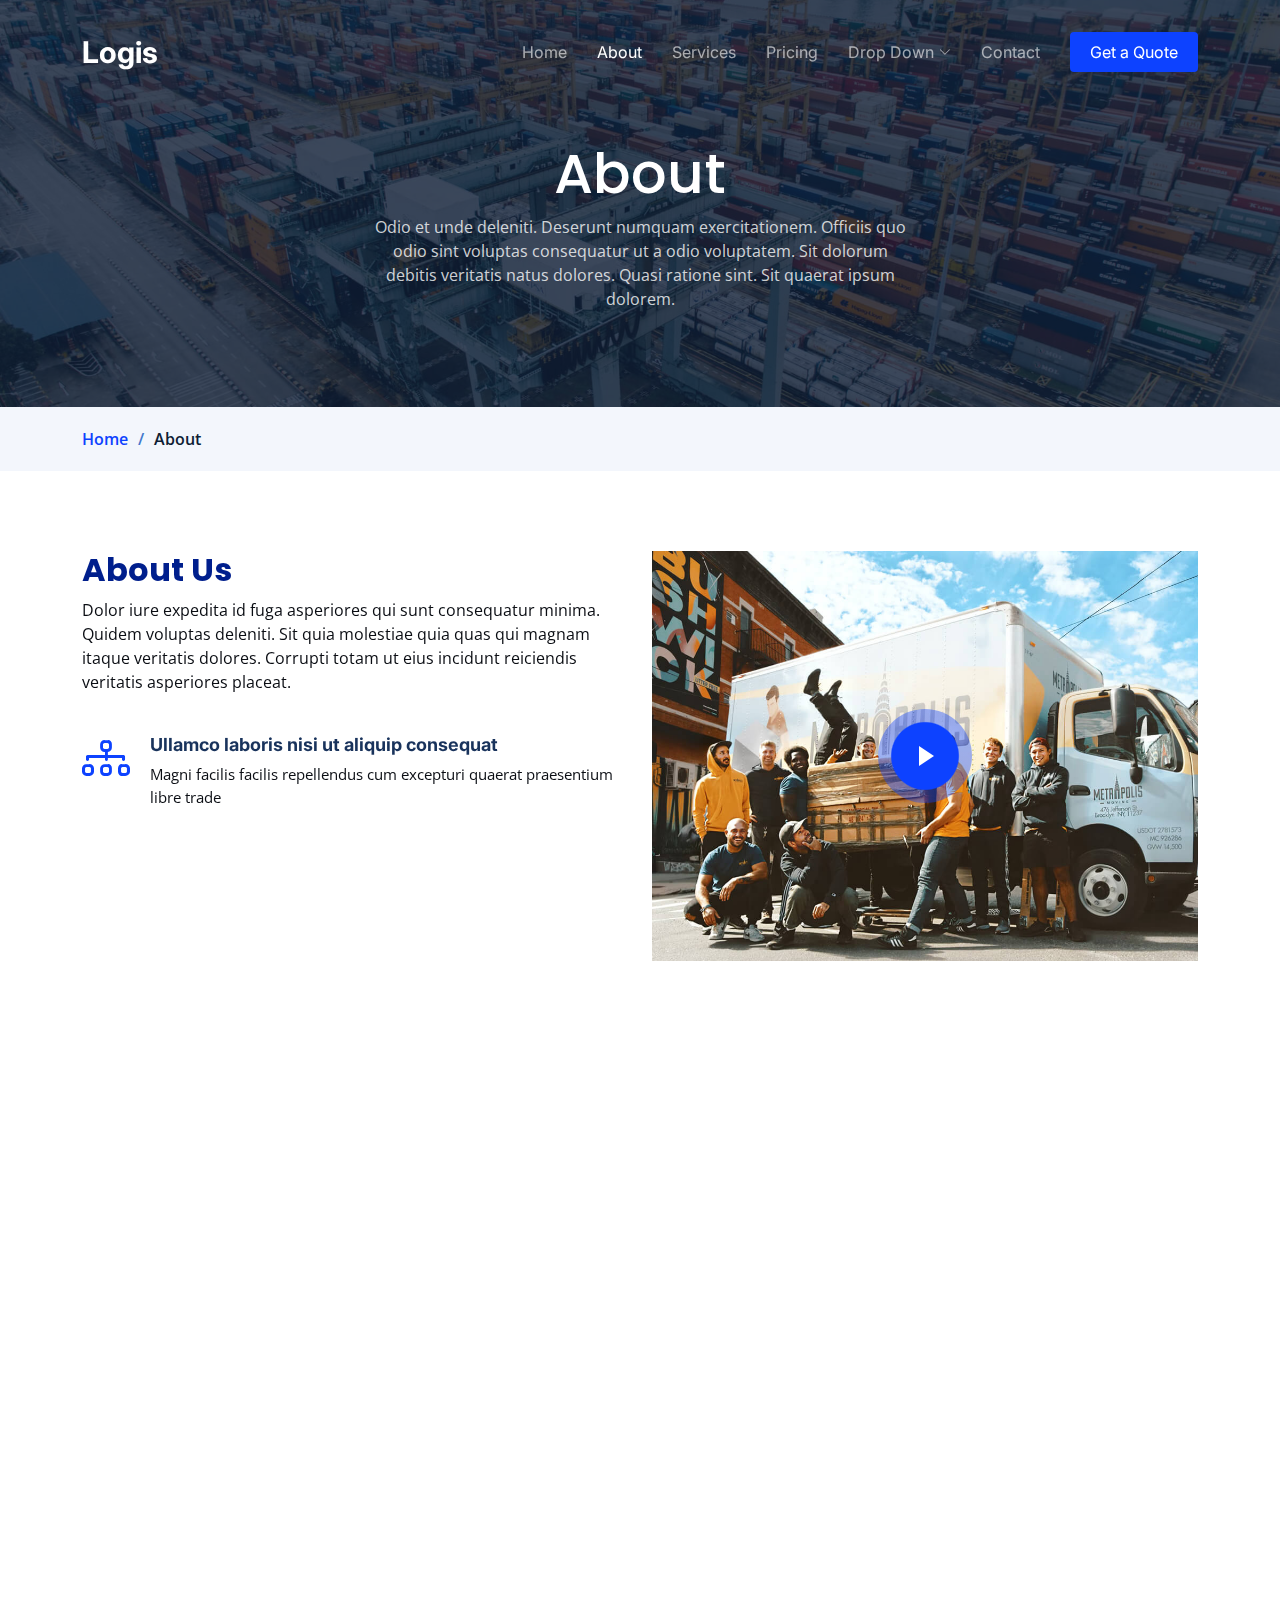
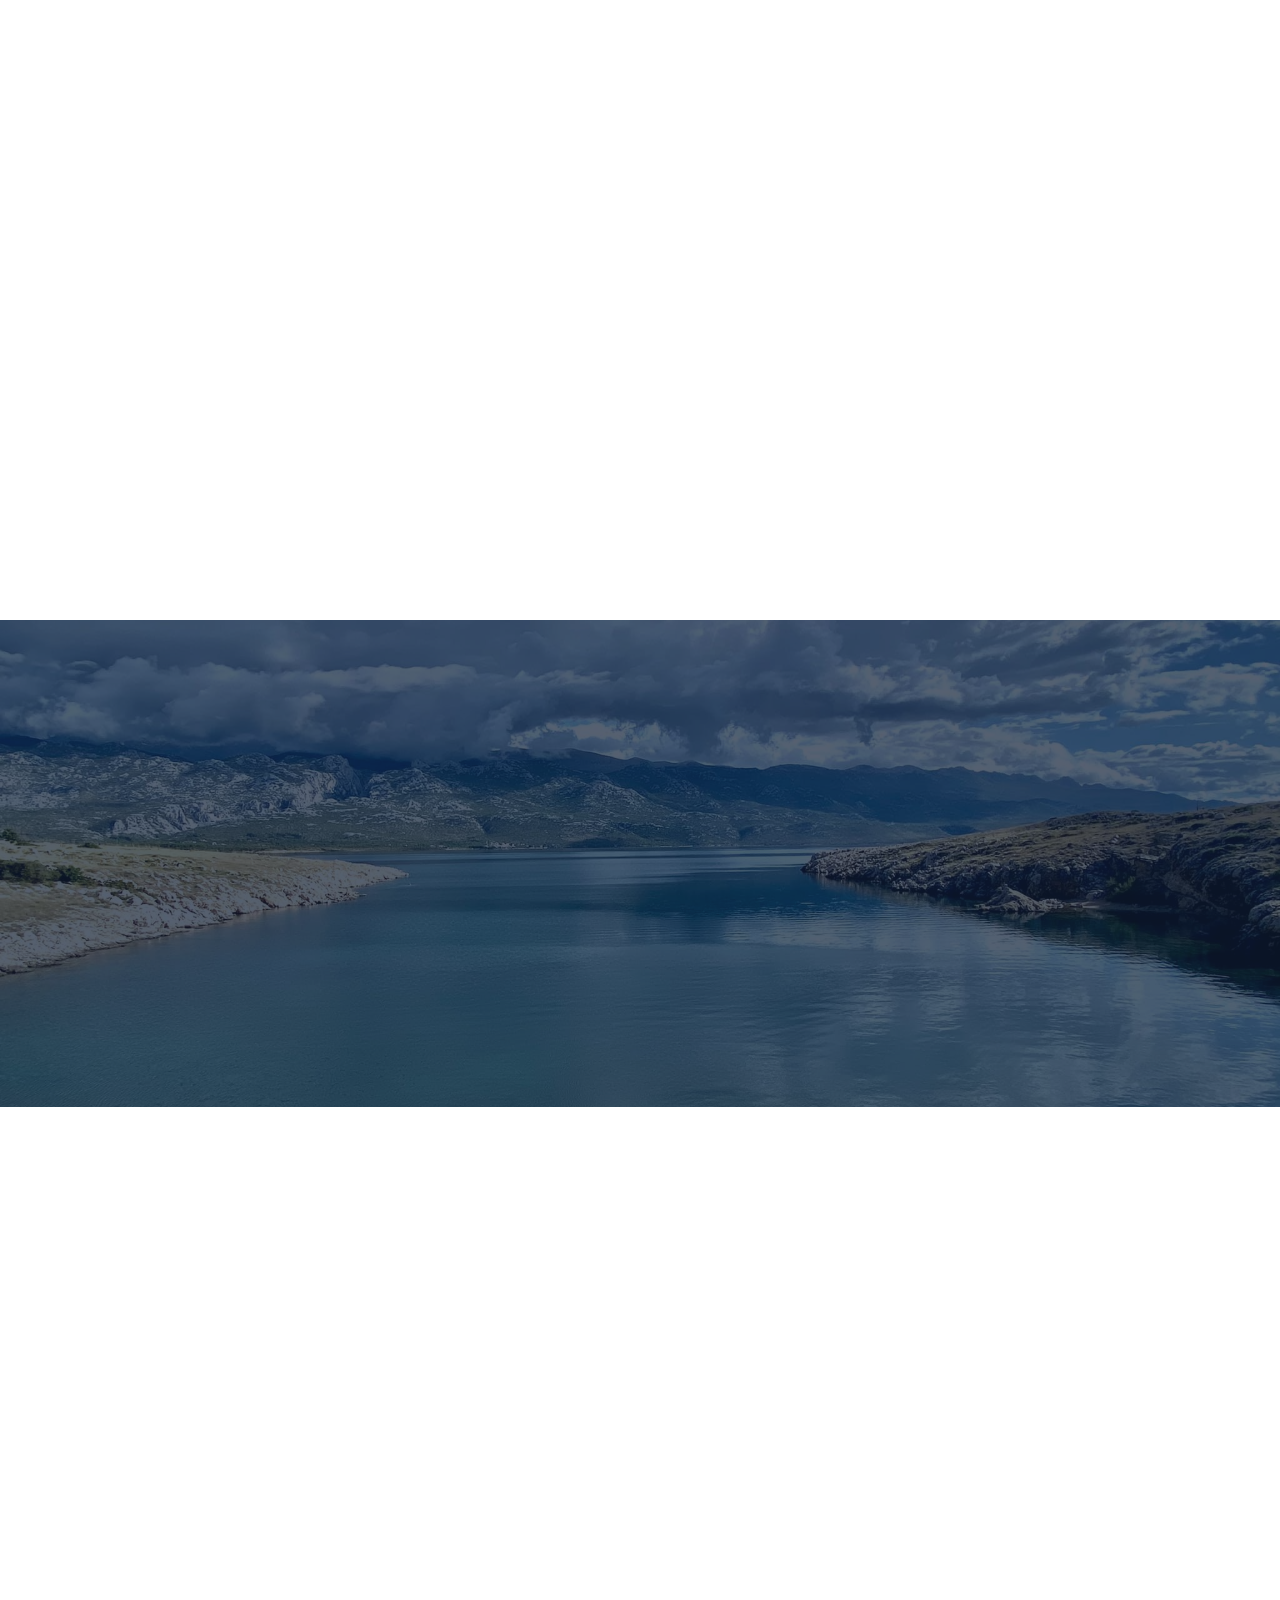
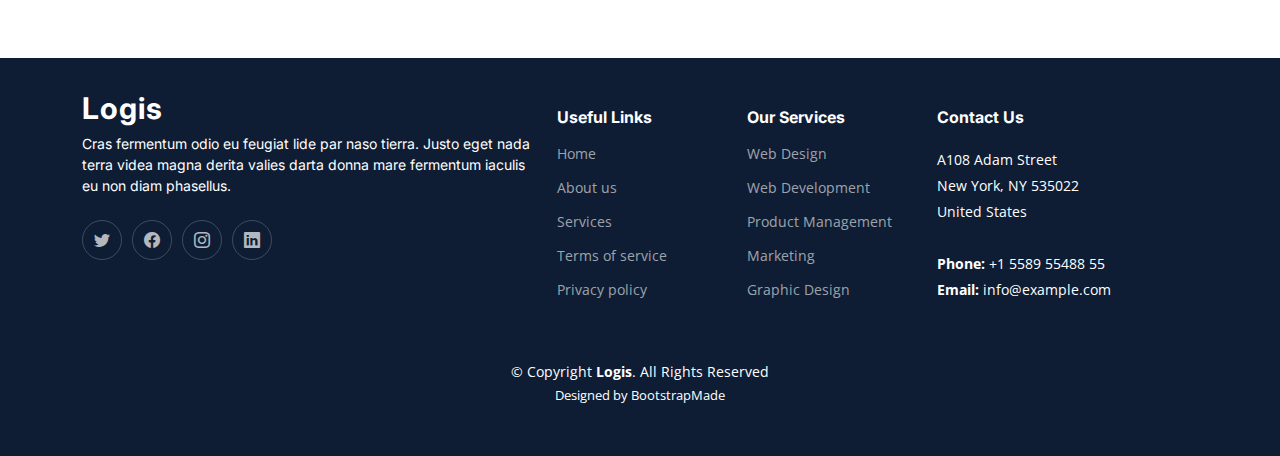
<file: about.html>
<!DOCTYPE html>
<html lang="en">

<head>
  <meta charset="utf-8">
  <meta content="width=device-width, initial-scale=1.0" name="viewport">

  <title>Logis Bootstrap Template - About</title>
  <meta content="" name="description">
  <meta content="" name="keywords">

  <!-- Favicons -->
  <link href="assets/img/favicon.png" rel="icon">
  <link href="assets/img/apple-touch-icon.png" rel="apple-touch-icon">

  <!-- Google Fonts -->
  <link rel="preconnect" href="https://fonts.googleapis.com">
  <link rel="preconnect" href="https://fonts.gstatic.com" crossorigin>
  <link href="https://fonts.googleapis.com/css2?family=Open+Sans:ital,wght@0,300;0,400;0,500;0,600;0,700;1,300;1,400;1,600;1,700&family=Poppins:ital,wght@0,300;0,400;0,500;0,600;0,700;1,300;1,400;1,500;1,600;1,700&family=Inter:ital,wght@0,300;0,400;0,500;0,600;0,700;1,300;1,400;1,500;1,600;1,700&display=swap" rel="stylesheet">

  <!-- Vendor CSS Files -->
  <link href="assets/vendor/bootstrap/css/bootstrap.min.css" rel="stylesheet">
  <link href="assets/vendor/bootstrap-icons/bootstrap-icons.css" rel="stylesheet">
  <link href="assets/vendor/fontawesome-free/css/all.min.css" rel="stylesheet">
  <link href="assets/vendor/glightbox/css/glightbox.min.css" rel="stylesheet">
  <link href="assets/vendor/swiper/swiper-bundle.min.css" rel="stylesheet">
  <link href="assets/vendor/aos/aos.css" rel="stylesheet">

  <!-- Template Main CSS File -->
  <link href="assets/css/main.css" rel="stylesheet">

  <!-- =======================================================
  * Template Name: Logis - v1.2.1
  * Template URL: https://bootstrapmade.com/logis-bootstrap-logistics-website-template/
  * Author: BootstrapMade.com
  * License: https://bootstrapmade.com/license/
  ======================================================== -->
</head>

<body>

  <!-- ======= Header ======= -->
  <header id="header" class="header d-flex align-items-center fixed-top">
    <div class="container-fluid container-xl d-flex align-items-center justify-content-between">

      <a href="index.html" class="logo d-flex align-items-center">
        <!-- Uncomment the line below if you also wish to use an image logo -->
        <!-- <img src="assets/img/logo.png" alt=""> -->
        <h1>Logis</h1>
      </a>

      <i class="mobile-nav-toggle mobile-nav-show bi bi-list"></i>
      <i class="mobile-nav-toggle mobile-nav-hide d-none bi bi-x"></i>
      <nav id="navbar" class="navbar">
        <ul>
          <li><a href="index.html">Home</a></li>
          <li><a href="about.html" class="active">About</a></li>
          <li><a href="services.html">Services</a></li>
          <li><a href="pricing.html">Pricing</a></li>
          <li class="dropdown"><a href="#"><span>Drop Down</span> <i class="bi bi-chevron-down dropdown-indicator"></i></a>
            <ul>
              <li><a href="#">Drop Down 1</a></li>
              <li class="dropdown"><a href="#"><span>Deep Drop Down</span> <i class="bi bi-chevron-down dropdown-indicator"></i></a>
                <ul>
                  <li><a href="#">Deep Drop Down 1</a></li>
                  <li><a href="#">Deep Drop Down 2</a></li>
                  <li><a href="#">Deep Drop Down 3</a></li>
                  <li><a href="#">Deep Drop Down 4</a></li>
                  <li><a href="#">Deep Drop Down 5</a></li>
                </ul>
              </li>
              <li><a href="#">Drop Down 2</a></li>
              <li><a href="#">Drop Down 3</a></li>
              <li><a href="#">Drop Down 4</a></li>
            </ul>
          </li>
          <li><a href="contact.html">Contact</a></li>
          <li><a class="get-a-quote" href="get-a-quote.html">Get a Quote</a></li>
        </ul>
      </nav><!-- .navbar -->

    </div>
  </header><!-- End Header -->
  <!-- End Header -->

  <main id="main">

    <!-- ======= Breadcrumbs ======= -->
    <div class="breadcrumbs">
      <div class="page-header d-flex align-items-center" style="background-image: url('assets/img/page-header.jpg');">
        <div class="container position-relative">
          <div class="row d-flex justify-content-center">
            <div class="col-lg-6 text-center">
              <h2>About</h2>
              <p>Odio et unde deleniti. Deserunt numquam exercitationem. Officiis quo odio sint voluptas consequatur ut a odio voluptatem. Sit dolorum debitis veritatis natus dolores. Quasi ratione sint. Sit quaerat ipsum dolorem.</p>
            </div>
          </div>
        </div>
      </div>
      <nav>
        <div class="container">
          <ol>
            <li><a href="index.html">Home</a></li>
            <li>About</li>
          </ol>
        </div>
      </nav>
    </div><!-- End Breadcrumbs -->

    <!-- ======= About Us Section ======= -->
    <section id="about" class="about">
      <div class="container" data-aos="fade-up">

        <div class="row gy-4">
          <div class="col-lg-6 position-relative align-self-start order-lg-last order-first">
            <img src="assets/img/about.jpg" class="img-fluid" alt="">
            <a href="https://www.youtube.com/watch?v=LXb3EKWsInQ" class="glightbox play-btn"></a>
          </div>
          <div class="col-lg-6 content order-last  order-lg-first">
            <h3>About Us</h3>
            <p>
              Dolor iure expedita id fuga asperiores qui sunt consequatur minima. Quidem voluptas deleniti. Sit quia molestiae quia quas qui magnam itaque veritatis dolores. Corrupti totam ut eius incidunt reiciendis veritatis asperiores placeat.
            </p>
            <ul>
              <li data-aos="fade-up" data-aos-delay="100">
                <i class="bi bi-diagram-3"></i>
                <div>
                  <h5>Ullamco laboris nisi ut aliquip consequat</h5>
                  <p>Magni facilis facilis repellendus cum excepturi quaerat praesentium libre trade</p>
                </div>
              </li>
              <li data-aos="fade-up" data-aos-delay="200">
                <i class="bi bi-fullscreen-exit"></i>
                <div>
                  <h5>Magnam soluta odio exercitationem reprehenderi</h5>
                  <p>Quo totam dolorum at pariatur aut distinctio dolorum laudantium illo direna pasata redi</p>
                </div>
              </li>
              <li data-aos="fade-up" data-aos-delay="300">
                <i class="bi bi-broadcast"></i>
                <div>
                  <h5>Voluptatem et qui exercitationem</h5>
                  <p>Et velit et eos maiores est tempora et quos dolorem autem tempora incidunt maxime veniam</p>
                </div>
              </li>
            </ul>
          </div>
        </div>

      </div>
    </section><!-- End About Us Section -->

    <!-- ======= Stats Counter Section ======= -->
    <section id="stats-counter" class="stats-counter pt-0">
      <div class="container" data-aos="fade-up">

        <div class="row gy-4">

          <div class="col-lg-3 col-md-6">
            <div class="stats-item text-center w-100 h-100">
              <span data-purecounter-start="0" data-purecounter-end="232" data-purecounter-duration="1" class="purecounter"></span>
              <p>Clients</p>
            </div>
          </div><!-- End Stats Item -->

          <div class="col-lg-3 col-md-6">
            <div class="stats-item text-center w-100 h-100">
              <span data-purecounter-start="0" data-purecounter-end="521" data-purecounter-duration="1" class="purecounter"></span>
              <p>Projects</p>
            </div>
          </div><!-- End Stats Item -->

          <div class="col-lg-3 col-md-6">
            <div class="stats-item text-center w-100 h-100">
              <span data-purecounter-start="0" data-purecounter-end="1453" data-purecounter-duration="1" class="purecounter"></span>
              <p>Hours Of Support</p>
            </div>
          </div><!-- End Stats Item -->

          <div class="col-lg-3 col-md-6">
            <div class="stats-item text-center w-100 h-100">
              <span data-purecounter-start="0" data-purecounter-end="32" data-purecounter-duration="1" class="purecounter"></span>
              <p>Workers</p>
            </div>
          </div><!-- End Stats Item -->

        </div>

      </div>
    </section><!-- End Stats Counter Section -->

    <!-- ======= Our Team Section ======= -->
    <section id="team" class="team pt-0">
      <div class="container" data-aos="fade-up">

        <div class="section-header">
          <span>Our Team</span>
          <h2>Our Team</h2>

        </div>

        <div class="row" data-aos="fade-up" data-aos-delay="100">

          <div class="col-lg-4 col-md-6 d-flex">
            <div class="member">
              <img src="assets/img/team/team-1.jpg" class="img-fluid" alt="">
              <div class="member-content">
                <h4>Walter White</h4>
                <span>Web Development</span>
                <p>
                  Magni qui quod omnis unde et eos fuga et exercitationem. Odio veritatis perspiciatis quaerat qui aut aut aut
                </p>
                <div class="social">
                  <a href=""><i class="bi bi-twitter"></i></a>
                  <a href=""><i class="bi bi-facebook"></i></a>
                  <a href=""><i class="bi bi-instagram"></i></a>
                  <a href=""><i class="bi bi-linkedin"></i></a>
                </div>
              </div>
            </div>
          </div><!-- End Team Member -->

          <div class="col-lg-4 col-md-6 d-flex">
            <div class="member">
              <img src="assets/img/team/team-2.jpg" class="img-fluid" alt="">
              <div class="member-content">
                <h4>Sarah Jhinson</h4>
                <span>Marketing</span>
                <p>
                  Repellat fugiat adipisci nemo illum nesciunt voluptas repellendus. In architecto rerum rerum temporibus
                </p>
                <div class="social">
                  <a href=""><i class="bi bi-twitter"></i></a>
                  <a href=""><i class="bi bi-facebook"></i></a>
                  <a href=""><i class="bi bi-instagram"></i></a>
                  <a href=""><i class="bi bi-linkedin"></i></a>
                </div>
              </div>
            </div>
          </div><!-- End Team Member -->

          <div class="col-lg-4 col-md-6 d-flex">
            <div class="member">
              <img src="assets/img/team/team-3.jpg" class="img-fluid" alt="">
              <div class="member-content">
                <h4>William Anderson</h4>
                <span>Content</span>
                <p>
                  Voluptas necessitatibus occaecati quia. Earum totam consequuntur qui porro et laborum toro des clara
                </p>
                <div class="social">
                  <a href=""><i class="bi bi-twitter"></i></a>
                  <a href=""><i class="bi bi-facebook"></i></a>
                  <a href=""><i class="bi bi-instagram"></i></a>
                  <a href=""><i class="bi bi-linkedin"></i></a>
                </div>
              </div>
            </div>
          </div><!-- End Team Member -->

        </div>

      </div>
    </section><!-- End Our Team Section -->

    <!-- ======= Testimonials Section ======= -->
    <section id="testimonials" class="testimonials">
      <div class="container">

        <div class="slides-1 swiper" data-aos="fade-up">
          <div class="swiper-wrapper">

            <div class="swiper-slide">
              <div class="testimonial-item">
                <img src="assets/img/testimonials/testimonials-1.jpg" class="testimonial-img" alt="">
                <h3>Saul Goodman</h3>
                <h4>Ceo &amp; Founder</h4>
                <div class="stars">
                  <i class="bi bi-star-fill"></i><i class="bi bi-star-fill"></i><i class="bi bi-star-fill"></i><i class="bi bi-star-fill"></i><i class="bi bi-star-fill"></i>
                </div>
                <p>
                  <i class="bi bi-quote quote-icon-left"></i>
                  Proin iaculis purus consequat sem cure digni ssim donec porttitora entum suscipit rhoncus. Accusantium quam, ultricies eget id, aliquam eget nibh et. Maecen aliquam, risus at semper.
                  <i class="bi bi-quote quote-icon-right"></i>
                </p>
              </div>
            </div><!-- End testimonial item -->

            <div class="swiper-slide">
              <div class="testimonial-item">
                <img src="assets/img/testimonials/testimonials-2.jpg" class="testimonial-img" alt="">
                <h3>Sara Wilsson</h3>
                <h4>Designer</h4>
                <div class="stars">
                  <i class="bi bi-star-fill"></i><i class="bi bi-star-fill"></i><i class="bi bi-star-fill"></i><i class="bi bi-star-fill"></i><i class="bi bi-star-fill"></i>
                </div>
                <p>
                  <i class="bi bi-quote quote-icon-left"></i>
                  Export tempor illum tamen malis malis eram quae irure esse labore quem cillum quid cillum eram malis quorum velit fore eram velit sunt aliqua noster fugiat irure amet legam anim culpa.
                  <i class="bi bi-quote quote-icon-right"></i>
                </p>
              </div>
            </div><!-- End testimonial item -->

            <div class="swiper-slide">
              <div class="testimonial-item">
                <img src="assets/img/testimonials/testimonials-3.jpg" class="testimonial-img" alt="">
                <h3>Jena Karlis</h3>
                <h4>Store Owner</h4>
                <div class="stars">
                  <i class="bi bi-star-fill"></i><i class="bi bi-star-fill"></i><i class="bi bi-star-fill"></i><i class="bi bi-star-fill"></i><i class="bi bi-star-fill"></i>
                </div>
                <p>
                  <i class="bi bi-quote quote-icon-left"></i>
                  Enim nisi quem export duis labore cillum quae magna enim sint quorum nulla quem veniam duis minim tempor labore quem eram duis noster aute amet eram fore quis sint minim.
                  <i class="bi bi-quote quote-icon-right"></i>
                </p>
              </div>
            </div><!-- End testimonial item -->

            <div class="swiper-slide">
              <div class="testimonial-item">
                <img src="assets/img/testimonials/testimonials-4.jpg" class="testimonial-img" alt="">
                <h3>Matt Brandon</h3>
                <h4>Freelancer</h4>
                <div class="stars">
                  <i class="bi bi-star-fill"></i><i class="bi bi-star-fill"></i><i class="bi bi-star-fill"></i><i class="bi bi-star-fill"></i><i class="bi bi-star-fill"></i>
                </div>
                <p>
                  <i class="bi bi-quote quote-icon-left"></i>
                  Fugiat enim eram quae cillum dolore dolor amet nulla culpa multos export minim fugiat minim velit minim dolor enim duis veniam ipsum anim magna sunt elit fore quem dolore labore illum veniam.
                  <i class="bi bi-quote quote-icon-right"></i>
                </p>
              </div>
            </div><!-- End testimonial item -->

            <div class="swiper-slide">
              <div class="testimonial-item">
                <img src="assets/img/testimonials/testimonials-5.jpg" class="testimonial-img" alt="">
                <h3>John Larson</h3>
                <h4>Entrepreneur</h4>
                <div class="stars">
                  <i class="bi bi-star-fill"></i><i class="bi bi-star-fill"></i><i class="bi bi-star-fill"></i><i class="bi bi-star-fill"></i><i class="bi bi-star-fill"></i>
                </div>
                <p>
                  <i class="bi bi-quote quote-icon-left"></i>
                  Quis quorum aliqua sint quem legam fore sunt eram irure aliqua veniam tempor noster veniam enim culpa labore duis sunt culpa nulla illum cillum fugiat legam esse veniam culpa fore nisi cillum quid.
                  <i class="bi bi-quote quote-icon-right"></i>
                </p>
              </div>
            </div><!-- End testimonial item -->

          </div>
          <div class="swiper-pagination"></div>
        </div>

      </div>
    </section><!-- End Testimonials Section -->

    <!-- ======= Frequently Asked Questions Section ======= -->
    <section id="faq" class="faq">
      <div class="container" data-aos="fade-up">

        <div class="section-header">
          <span>Frequently Asked Questions</span>
          <h2>Frequently Asked Questions</h2>

        </div>

        <div class="row justify-content-center" data-aos="fade-up" data-aos-delay="200">
          <div class="col-lg-10">

            <div class="accordion accordion-flush" id="faqlist">

              <div class="accordion-item">
                <h3 class="accordion-header">
                  <button class="accordion-button collapsed" type="button" data-bs-toggle="collapse" data-bs-target="#faq-content-1">
                    <i class="bi bi-question-circle question-icon"></i>
                    Non consectetur a erat nam at lectus urna duis?
                  </button>
                </h3>
                <div id="faq-content-1" class="accordion-collapse collapse" data-bs-parent="#faqlist">
                  <div class="accordion-body">
                    Feugiat pretium nibh ipsum consequat. Tempus iaculis urna id volutpat lacus laoreet non curabitur gravida. Venenatis lectus magna fringilla urna porttitor rhoncus dolor purus non.
                  </div>
                </div>
              </div><!-- # Faq item-->

              <div class="accordion-item">
                <h3 class="accordion-header">
                  <button class="accordion-button collapsed" type="button" data-bs-toggle="collapse" data-bs-target="#faq-content-2">
                    <i class="bi bi-question-circle question-icon"></i>
                    Feugiat scelerisque varius morbi enim nunc faucibus a pellentesque?
                  </button>
                </h3>
                <div id="faq-content-2" class="accordion-collapse collapse" data-bs-parent="#faqlist">
                  <div class="accordion-body">
                    Dolor sit amet consectetur adipiscing elit pellentesque habitant morbi. Id interdum velit laoreet id donec ultrices. Fringilla phasellus faucibus scelerisque eleifend donec pretium. Est pellentesque elit ullamcorper dignissim. Mauris ultrices eros in cursus turpis massa tincidunt dui.
                  </div>
                </div>
              </div><!-- # Faq item-->

              <div class="accordion-item">
                <h3 class="accordion-header">
                  <button class="accordion-button collapsed" type="button" data-bs-toggle="collapse" data-bs-target="#faq-content-3">
                    <i class="bi bi-question-circle question-icon"></i>
                    Dolor sit amet consectetur adipiscing elit pellentesque habitant morbi?
                  </button>
                </h3>
                <div id="faq-content-3" class="accordion-collapse collapse" data-bs-parent="#faqlist">
                  <div class="accordion-body">
                    Eleifend mi in nulla posuere sollicitudin aliquam ultrices sagittis orci. Faucibus pulvinar elementum integer enim. Sem nulla pharetra diam sit amet nisl suscipit. Rutrum tellus pellentesque eu tincidunt. Lectus urna duis convallis convallis tellus. Urna molestie at elementum eu facilisis sed odio morbi quis
                  </div>
                </div>
              </div><!-- # Faq item-->

              <div class="accordion-item">
                <h3 class="accordion-header">
                  <button class="accordion-button collapsed" type="button" data-bs-toggle="collapse" data-bs-target="#faq-content-4">
                    <i class="bi bi-question-circle question-icon"></i>
                    Ac odio tempor orci dapibus. Aliquam eleifend mi in nulla?
                  </button>
                </h3>
                <div id="faq-content-4" class="accordion-collapse collapse" data-bs-parent="#faqlist">
                  <div class="accordion-body">
                    <i class="bi bi-question-circle question-icon"></i>
                    Dolor sit amet consectetur adipiscing elit pellentesque habitant morbi. Id interdum velit laoreet id donec ultrices. Fringilla phasellus faucibus scelerisque eleifend donec pretium. Est pellentesque elit ullamcorper dignissim. Mauris ultrices eros in cursus turpis massa tincidunt dui.
                  </div>
                </div>
              </div><!-- # Faq item-->

              <div class="accordion-item">
                <h3 class="accordion-header">
                  <button class="accordion-button collapsed" type="button" data-bs-toggle="collapse" data-bs-target="#faq-content-5">
                    <i class="bi bi-question-circle question-icon"></i>
                    Tempus quam pellentesque nec nam aliquam sem et tortor consequat?
                  </button>
                </h3>
                <div id="faq-content-5" class="accordion-collapse collapse" data-bs-parent="#faqlist">
                  <div class="accordion-body">
                    Molestie a iaculis at erat pellentesque adipiscing commodo. Dignissim suspendisse in est ante in. Nunc vel risus commodo viverra maecenas accumsan. Sit amet nisl suscipit adipiscing bibendum est. Purus gravida quis blandit turpis cursus in
                  </div>
                </div>
              </div><!-- # Faq item-->

            </div>

          </div>
        </div>

      </div>
    </section><!-- End Frequently Asked Questions Section -->

  </main><!-- End #main -->

  <!-- ======= Footer ======= -->
  <footer id="footer" class="footer">

    <div class="container">
      <div class="row gy-4">
        <div class="col-lg-5 col-md-12 footer-info">
          <a href="index.html" class="logo d-flex align-items-center">
            <span>Logis</span>
          </a>
          <p>Cras fermentum odio eu feugiat lide par naso tierra. Justo eget nada terra videa magna derita valies darta donna mare fermentum iaculis eu non diam phasellus.</p>
          <div class="social-links d-flex mt-4">
            <a href="#" class="twitter"><i class="bi bi-twitter"></i></a>
            <a href="#" class="facebook"><i class="bi bi-facebook"></i></a>
            <a href="#" class="instagram"><i class="bi bi-instagram"></i></a>
            <a href="#" class="linkedin"><i class="bi bi-linkedin"></i></a>
          </div>
        </div>

        <div class="col-lg-2 col-6 footer-links">
          <h4>Useful Links</h4>
          <ul>
            <li><a href="#">Home</a></li>
            <li><a href="#">About us</a></li>
            <li><a href="#">Services</a></li>
            <li><a href="#">Terms of service</a></li>
            <li><a href="#">Privacy policy</a></li>
          </ul>
        </div>

        <div class="col-lg-2 col-6 footer-links">
          <h4>Our Services</h4>
          <ul>
            <li><a href="#">Web Design</a></li>
            <li><a href="#">Web Development</a></li>
            <li><a href="#">Product Management</a></li>
            <li><a href="#">Marketing</a></li>
            <li><a href="#">Graphic Design</a></li>
          </ul>
        </div>

        <div class="col-lg-3 col-md-12 footer-contact text-center text-md-start">
          <h4>Contact Us</h4>
          <p>
            A108 Adam Street <br>
            New York, NY 535022<br>
            United States <br><br>
            <strong>Phone:</strong> +1 5589 55488 55<br>
            <strong>Email:</strong> info@example.com<br>
          </p>

        </div>

      </div>
    </div>

    <div class="container mt-4">
      <div class="copyright">
        &copy; Copyright <strong><span>Logis</span></strong>. All Rights Reserved
      </div>
      <div class="credits">
        <!-- All the links in the footer should remain intact. -->
        <!-- You can delete the links only if you purchased the pro version. -->
        <!-- Licensing information: https://bootstrapmade.com/license/ -->
        <!-- Purchase the pro version with working PHP/AJAX contact form: https://bootstrapmade.com/logis-bootstrap-logistics-website-template/ -->
        Designed by <a href="https://bootstrapmade.com/">BootstrapMade</a>
      </div>
    </div>

  </footer><!-- End Footer -->
  <!-- End Footer -->

  <a href="#" class="scroll-top d-flex align-items-center justify-content-center"><i class="bi bi-arrow-up-short"></i></a>

  <div id="preloader"></div>

  <!-- Vendor JS Files -->
  <script src="assets/vendor/bootstrap/js/bootstrap.bundle.min.js"></script>
  <script src="assets/vendor/purecounter/purecounter_vanilla.js"></script>
  <script src="assets/vendor/glightbox/js/glightbox.min.js"></script>
  <script src="assets/vendor/swiper/swiper-bundle.min.js"></script>
  <script src="assets/vendor/aos/aos.js"></script>
  <script src="assets/vendor/php-email-form/validate.js"></script>

  <!-- Template Main JS File -->
  <script src="assets/js/main.js"></script>

</body>

</html>
</file>
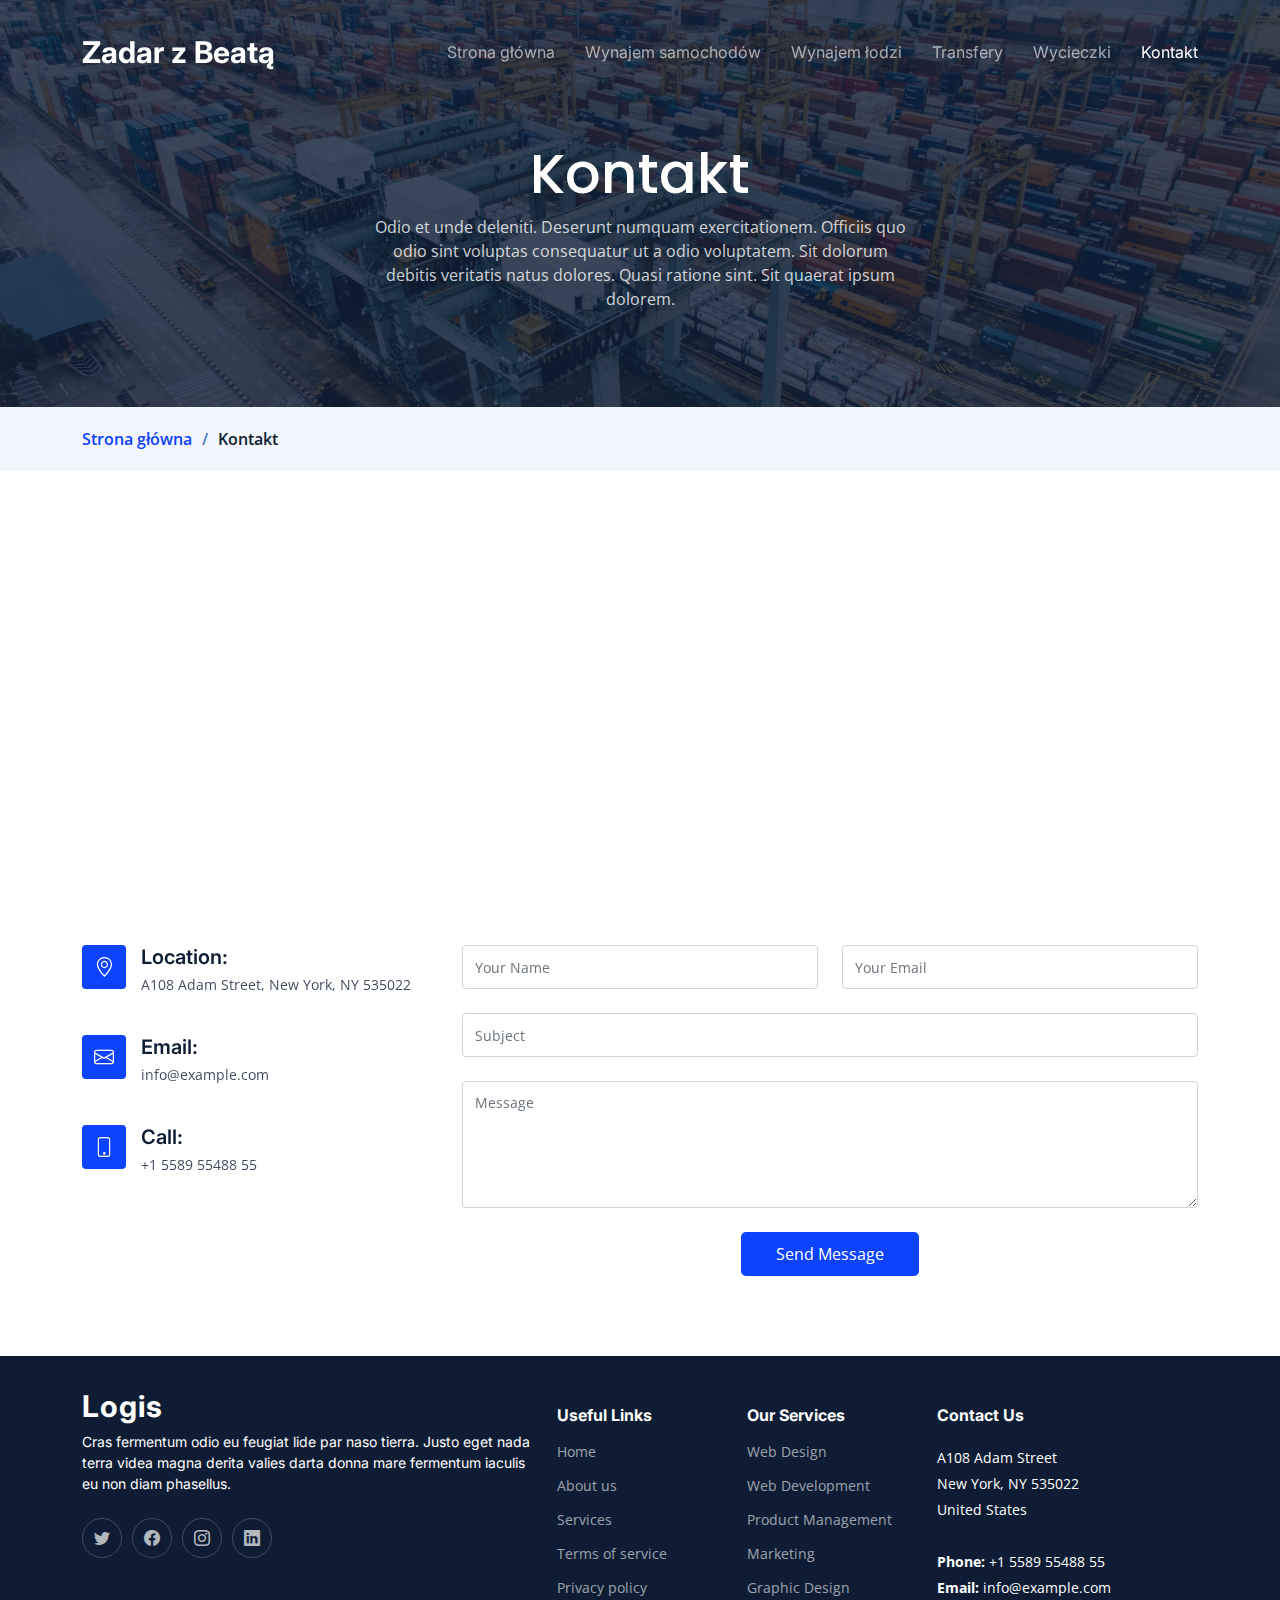
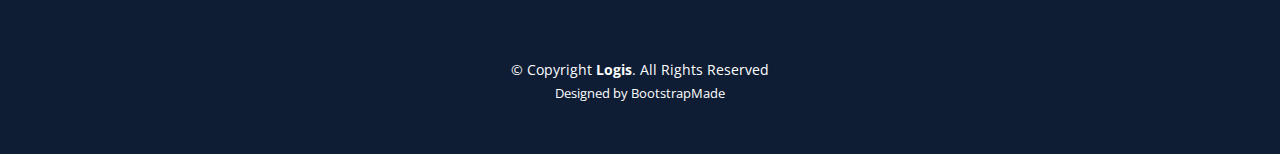
<file: contact.html>
<!DOCTYPE html>
<html lang="en">

<head>
  <meta charset="utf-8">
  <meta content="width=device-width, initial-scale=1.0" name="viewport">

  <title>Zadar z Beatą - Kontakt</title>
  <meta content="" name="description">
  <meta content="" name="keywords">

  <!-- Favicons -->
  <link href="assets/img/favicon.png" rel="icon">
  <link href="assets/img/apple-touch-icon.png" rel="apple-touch-icon">

  <!-- Google Fonts -->
  <link rel="preconnect" href="https://fonts.googleapis.com">
  <link rel="preconnect" href="https://fonts.gstatic.com" crossorigin>
  <link href="https://fonts.googleapis.com/css2?family=Open+Sans:ital,wght@0,300;0,400;0,500;0,600;0,700;1,300;1,400;1,600;1,700&family=Poppins:ital,wght@0,300;0,400;0,500;0,600;0,700;1,300;1,400;1,500;1,600;1,700&family=Inter:ital,wght@0,300;0,400;0,500;0,600;0,700;1,300;1,400;1,500;1,600;1,700&display=swap" rel="stylesheet">

  <!-- Vendor CSS Files -->
  <link href="assets/vendor/bootstrap/css/bootstrap.min.css" rel="stylesheet">
  <link href="assets/vendor/bootstrap-icons/bootstrap-icons.css" rel="stylesheet">
  <link href="assets/vendor/fontawesome-free/css/all.min.css" rel="stylesheet">
  <link href="assets/vendor/glightbox/css/glightbox.min.css" rel="stylesheet">
  <link href="assets/vendor/swiper/swiper-bundle.min.css" rel="stylesheet">
  <link href="assets/vendor/aos/aos.css" rel="stylesheet">

  <!-- Template Main CSS File -->
  <link href="assets/css/main.css" rel="stylesheet">

  <!-- =======================================================
  * Template Name: Logis - v1.2.1
  * Template URL: https://bootstrapmade.com/logis-bootstrap-logistics-website-template/
  * Author: BootstrapMade.com
  * License: https://bootstrapmade.com/license/
  ======================================================== -->
</head>

<body>

  <!-- ======= Header ======= -->
  <header id="header" class="header d-flex align-items-center fixed-top">
    <div class="container-fluid container-xl d-flex align-items-center justify-content-between">

      <a href="index.html" class="logo d-flex align-items-center">
        <!-- Uncomment the line below if you also wish to use an image logo -->
        <!-- <img src="assets/img/logo.png" alt=""> -->
        <h1>Zadar z Beatą</h1>
      </a>

      <i class="mobile-nav-toggle mobile-nav-show bi bi-list"></i>
      <i class="mobile-nav-toggle mobile-nav-hide d-none bi bi-x"></i>
      <nav id="navbar" class="navbar">
        <ul>
          <li><a href="index.html">Strona główna</a></li>
          <li><a href="services.html">Wynajem samochodów</a></li>
          <li><a href="services-boats.html">Wynajem łodzi</a></li>
          <li><a href="services-transfers.html">Transfery</a></li>
          <li><a href="services-trips.html">Wycieczki</a></li>
          <!--          <li class="dropdown"><a href="#"><span>Drop Down</span> <i class="bi bi-chevron-down dropdown-indicator"></i></a>-->
          <!--            <ul>-->
          <!--              <li><a href="#">Drop Down 1</a></li>-->
          <!--              <li class="dropdown"><a href="#"><span>Deep Drop Down</span> <i class="bi bi-chevron-down dropdown-indicator"></i></a>-->
          <!--                <ul>-->
          <!--                  <li><a href="#">Deep Drop Down 1</a></li>-->
          <!--                  <li><a href="#">Deep Drop Down 2</a></li>-->
          <!--                  <li><a href="#">Deep Drop Down 3</a></li>-->
          <!--                  <li><a href="#">Deep Drop Down 4</a></li>-->
          <!--                  <li><a href="#">Deep Drop Down 5</a></li>-->
          <!--                </ul>-->
          <!--              </li>-->
          <!--              <li><a href="#">Drop Down 2</a></li>-->
          <!--              <li><a href="#">Drop Down 3</a></li>-->
          <!--              <li><a href="#">Drop Down 4</a></li>-->
          <!--            </ul>-->
          <!--          </li>-->
          <li><a href="contact.html" class="active">Kontakt</a></li>
          <!--          <li><a class="get-a-quote" href="get-a-quote.html">Oblicz</a></li>-->
        </ul>
      </nav><!-- .navbar -->

    </div>
  </header><!-- End Header -->
  <!-- End Header -->

  <main id="main">

    <!-- ======= Breadcrumbs ======= -->
    <div class="breadcrumbs">
      <div class="page-header d-flex align-items-center" style="background-image: url('assets/img/page-header.jpg');">
        <div class="container position-relative">
          <div class="row d-flex justify-content-center">
            <div class="col-lg-6 text-center">
              <h2>Kontakt</h2>
              <p>Odio et unde deleniti. Deserunt numquam exercitationem. Officiis quo odio sint voluptas consequatur ut a odio voluptatem. Sit dolorum debitis veritatis natus dolores. Quasi ratione sint. Sit quaerat ipsum dolorem.</p>
            </div>
          </div>
        </div>
      </div>
      <nav>
        <div class="container">
          <ol>
            <li><a href="index.html">Strona główna</a></li>
            <li>Kontakt</li>
          </ol>
        </div>
      </nav>
    </div><!-- End Breadcrumbs -->

    <!-- ======= Contact Section ======= -->
    <section id="contact" class="contact">
      <div class="container" data-aos="fade-up">

        <div>
          <iframe style="border:0; width: 100%; height: 340px;" src="https://www.google.com/maps/embed?pb=!1m14!1m8!1m3!1d12097.433213460943!2d-74.0062269!3d40.7101282!3m2!1i1024!2i768!4f13.1!3m3!1m2!1s0x0%3A0xb89d1fe6bc499443!2sDowntown+Conference+Center!5e0!3m2!1smk!2sbg!4v1539943755621" frameborder="0" allowfullscreen></iframe>
        </div><!-- End Google Maps -->

        <div class="row gy-4 mt-4">

          <div class="col-lg-4">

            <div class="info-item d-flex">
              <i class="bi bi-geo-alt flex-shrink-0"></i>
              <div>
                <h4>Location:</h4>
                <p>A108 Adam Street, New York, NY 535022</p>
              </div>
            </div><!-- End Info Item -->

            <div class="info-item d-flex">
              <i class="bi bi-envelope flex-shrink-0"></i>
              <div>
                <h4>Email:</h4>
                <p>info@example.com</p>
              </div>
            </div><!-- End Info Item -->

            <div class="info-item d-flex">
              <i class="bi bi-phone flex-shrink-0"></i>
              <div>
                <h4>Call:</h4>
                <p>+1 5589 55488 55</p>
              </div>
            </div><!-- End Info Item -->

          </div>

          <div class="col-lg-8">
            <form action="forms/contact.php" method="post" role="form" class="php-email-form">
              <div class="row">
                <div class="col-md-6 form-group">
                  <input type="text" name="name" class="form-control" id="name" placeholder="Your Name" required>
                </div>
                <div class="col-md-6 form-group mt-3 mt-md-0">
                  <input type="email" class="form-control" name="email" id="email" placeholder="Your Email" required>
                </div>
              </div>
              <div class="form-group mt-3">
                <input type="text" class="form-control" name="subject" id="subject" placeholder="Subject" required>
              </div>
              <div class="form-group mt-3">
                <textarea class="form-control" name="message" rows="5" placeholder="Message" required></textarea>
              </div>
              <div class="my-3">
                <div class="loading">Loading</div>
                <div class="error-message"></div>
                <div class="sent-message">Your message has been sent. Thank you!</div>
              </div>
              <div class="text-center"><button type="submit">Send Message</button></div>
            </form>
          </div><!-- End Contact Form -->

        </div>

      </div>
    </section><!-- End Contact Section -->

  </main><!-- End #main -->

  <!-- ======= Footer ======= -->
  <footer id="footer" class="footer">

    <div class="container">
      <div class="row gy-4">
        <div class="col-lg-5 col-md-12 footer-info">
          <a href="index.html" class="logo d-flex align-items-center">
            <span>Logis</span>
          </a>
          <p>Cras fermentum odio eu feugiat lide par naso tierra. Justo eget nada terra videa magna derita valies darta donna mare fermentum iaculis eu non diam phasellus.</p>
          <div class="social-links d-flex mt-4">
            <a href="#" class="twitter"><i class="bi bi-twitter"></i></a>
            <a href="#" class="facebook"><i class="bi bi-facebook"></i></a>
            <a href="#" class="instagram"><i class="bi bi-instagram"></i></a>
            <a href="#" class="linkedin"><i class="bi bi-linkedin"></i></a>
          </div>
        </div>

        <div class="col-lg-2 col-6 footer-links">
          <h4>Useful Links</h4>
          <ul>
            <li><a href="#">Home</a></li>
            <li><a href="#">About us</a></li>
            <li><a href="#">Services</a></li>
            <li><a href="#">Terms of service</a></li>
            <li><a href="#">Privacy policy</a></li>
          </ul>
        </div>

        <div class="col-lg-2 col-6 footer-links">
          <h4>Our Services</h4>
          <ul>
            <li><a href="#">Web Design</a></li>
            <li><a href="#">Web Development</a></li>
            <li><a href="#">Product Management</a></li>
            <li><a href="#">Marketing</a></li>
            <li><a href="#">Graphic Design</a></li>
          </ul>
        </div>

        <div class="col-lg-3 col-md-12 footer-contact text-center text-md-start">
          <h4>Contact Us</h4>
          <p>
            A108 Adam Street <br>
            New York, NY 535022<br>
            United States <br><br>
            <strong>Phone:</strong> +1 5589 55488 55<br>
            <strong>Email:</strong> info@example.com<br>
          </p>

        </div>

      </div>
    </div>

    <div class="container mt-4">
      <div class="copyright">
        &copy; Copyright <strong><span>Logis</span></strong>. All Rights Reserved
      </div>
      <div class="credits">
        <!-- All the links in the footer should remain intact. -->
        <!-- You can delete the links only if you purchased the pro version. -->
        <!-- Licensing information: https://bootstrapmade.com/license/ -->
        <!-- Purchase the pro version with working PHP/AJAX contact form: https://bootstrapmade.com/logis-bootstrap-logistics-website-template/ -->
        Designed by <a href="https://bootstrapmade.com/">BootstrapMade</a>
      </div>
    </div>

  </footer><!-- End Footer -->
  <!-- End Footer -->

  <a href="#" class="scroll-top d-flex align-items-center justify-content-center"><i class="bi bi-arrow-up-short"></i></a>

  <div id="preloader"></div>

  <!-- Vendor JS Files -->
  <script src="assets/vendor/bootstrap/js/bootstrap.bundle.min.js"></script>
  <script src="assets/vendor/purecounter/purecounter_vanilla.js"></script>
  <script src="assets/vendor/glightbox/js/glightbox.min.js"></script>
  <script src="assets/vendor/swiper/swiper-bundle.min.js"></script>
  <script src="assets/vendor/aos/aos.js"></script>
  <script src="assets/vendor/php-email-form/validate.js"></script>

  <!-- Template Main JS File -->
  <script src="assets/js/main.js"></script>

</body>

</html>
</file>
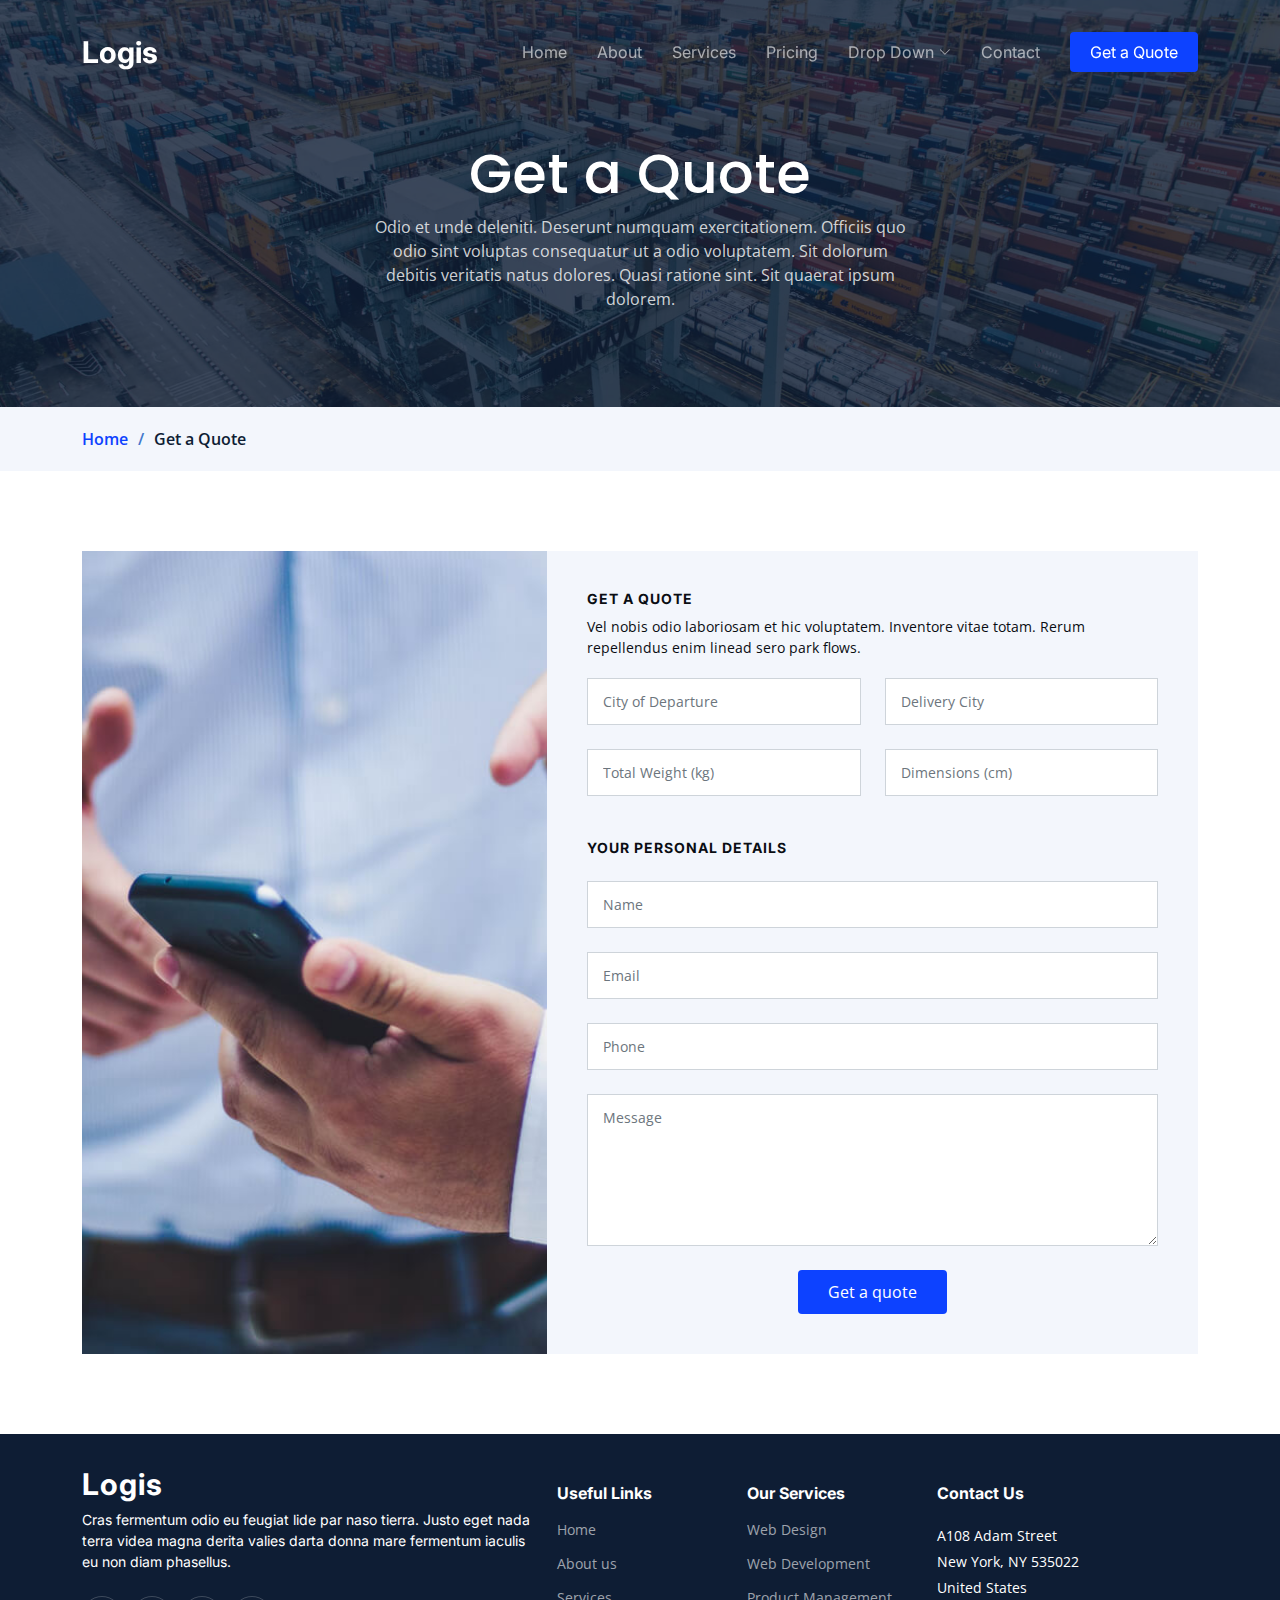
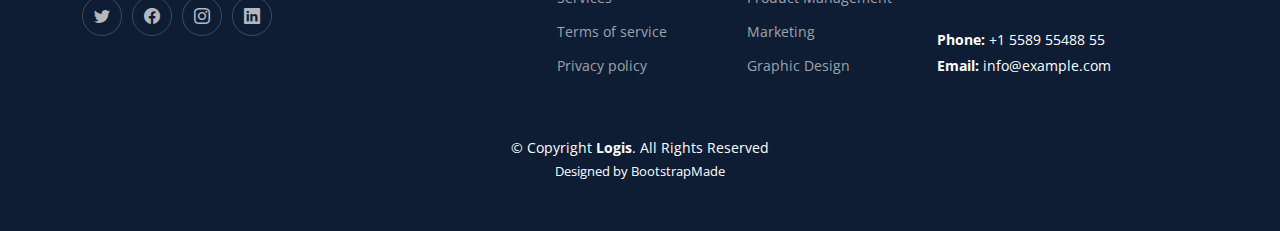
<file: get-a-quote.html>
<!DOCTYPE html>
<html lang="en">

<head>
  <meta charset="utf-8">
  <meta content="width=device-width, initial-scale=1.0" name="viewport">

  <title>Logis Bootstrap Template - Get a Quote</title>
  <meta content="" name="description">
  <meta content="" name="keywords">

  <!-- Favicons -->
  <link href="assets/img/favicon.png" rel="icon">
  <link href="assets/img/apple-touch-icon.png" rel="apple-touch-icon">

  <!-- Google Fonts -->
  <link rel="preconnect" href="https://fonts.googleapis.com">
  <link rel="preconnect" href="https://fonts.gstatic.com" crossorigin>
  <link href="https://fonts.googleapis.com/css2?family=Open+Sans:ital,wght@0,300;0,400;0,500;0,600;0,700;1,300;1,400;1,600;1,700&family=Poppins:ital,wght@0,300;0,400;0,500;0,600;0,700;1,300;1,400;1,500;1,600;1,700&family=Inter:ital,wght@0,300;0,400;0,500;0,600;0,700;1,300;1,400;1,500;1,600;1,700&display=swap" rel="stylesheet">

  <!-- Vendor CSS Files -->
  <link href="assets/vendor/bootstrap/css/bootstrap.min.css" rel="stylesheet">
  <link href="assets/vendor/bootstrap-icons/bootstrap-icons.css" rel="stylesheet">
  <link href="assets/vendor/fontawesome-free/css/all.min.css" rel="stylesheet">
  <link href="assets/vendor/glightbox/css/glightbox.min.css" rel="stylesheet">
  <link href="assets/vendor/swiper/swiper-bundle.min.css" rel="stylesheet">
  <link href="assets/vendor/aos/aos.css" rel="stylesheet">

  <!-- Template Main CSS File -->
  <link href="assets/css/main.css" rel="stylesheet">

  <!-- =======================================================
  * Template Name: Logis - v1.2.1
  * Template URL: https://bootstrapmade.com/logis-bootstrap-logistics-website-template/
  * Author: BootstrapMade.com
  * License: https://bootstrapmade.com/license/
  ======================================================== -->
</head>

<body>

  <!-- ======= Header ======= -->
  <header id="header" class="header d-flex align-items-center fixed-top">
    <div class="container-fluid container-xl d-flex align-items-center justify-content-between">

      <a href="index.html" class="logo d-flex align-items-center">
        <!-- Uncomment the line below if you also wish to use an image logo -->
        <!-- <img src="assets/img/logo.png" alt=""> -->
        <h1>Logis</h1>
      </a>

      <i class="mobile-nav-toggle mobile-nav-show bi bi-list"></i>
      <i class="mobile-nav-toggle mobile-nav-hide d-none bi bi-x"></i>
      <nav id="navbar" class="navbar">
        <ul>
          <li><a href="index.html">Home</a></li>
          <li><a href="about.html">About</a></li>
          <li><a href="services.html">Services</a></li>
          <li><a href="pricing.html">Pricing</a></li>
          <li class="dropdown"><a href="#"><span>Drop Down</span> <i class="bi bi-chevron-down dropdown-indicator"></i></a>
            <ul>
              <li><a href="#">Drop Down 1</a></li>
              <li class="dropdown"><a href="#"><span>Deep Drop Down</span> <i class="bi bi-chevron-down dropdown-indicator"></i></a>
                <ul>
                  <li><a href="#">Deep Drop Down 1</a></li>
                  <li><a href="#">Deep Drop Down 2</a></li>
                  <li><a href="#">Deep Drop Down 3</a></li>
                  <li><a href="#">Deep Drop Down 4</a></li>
                  <li><a href="#">Deep Drop Down 5</a></li>
                </ul>
              </li>
              <li><a href="#">Drop Down 2</a></li>
              <li><a href="#">Drop Down 3</a></li>
              <li><a href="#">Drop Down 4</a></li>
            </ul>
          </li>
          <li><a href="contact.html">Contact</a></li>
          <li><a class="get-a-quote" href="get-a-quote.html">Get a Quote</a></li>
        </ul>
      </nav><!-- .navbar -->

    </div>
  </header><!-- End Header -->
  <!-- End Header -->

  <main id="main">

    <!-- ======= Breadcrumbs ======= -->
    <div class="breadcrumbs">
      <div class="page-header d-flex align-items-center" style="background-image: url('assets/img/page-header.jpg');">
        <div class="container position-relative">
          <div class="row d-flex justify-content-center">
            <div class="col-lg-6 text-center">
              <h2>Get a Quote</h2>
              <p>Odio et unde deleniti. Deserunt numquam exercitationem. Officiis quo odio sint voluptas consequatur ut a odio voluptatem. Sit dolorum debitis veritatis natus dolores. Quasi ratione sint. Sit quaerat ipsum dolorem.</p>
            </div>
          </div>
        </div>
      </div>
      <nav>
        <div class="container">
          <ol>
            <li><a href="index.html">Home</a></li>
            <li>Get a Quote</li>
          </ol>
        </div>
      </nav>
    </div><!-- End Breadcrumbs -->

    <!-- ======= Get a Quote Section ======= -->
    <section id="get-a-quote" class="get-a-quote">
      <div class="container" data-aos="fade-up">

        <div class="row g-0">

          <div class="col-lg-5 quote-bg" style="background-image: url(assets/img/quote-bg.jpg);"></div>

          <div class="col-lg-7">
            <form action="forms/quote.php" method="post" class="php-email-form">
              <h3>Get a quote</h3>
              <p>Vel nobis odio laboriosam et hic voluptatem. Inventore vitae totam. Rerum repellendus enim linead sero park flows.</p>
              <div class="row gy-4">

                <div class="col-md-6">
                  <input type="text" name="departure" class="form-control" placeholder="City of Departure" required>
                </div>

                <div class="col-md-6">
                  <input type="text" name="delivery" class="form-control" placeholder="Delivery City" required>
                </div>

                <div class="col-md-6">
                  <input type="text" name="weight" class="form-control" placeholder="Total Weight (kg)" required>
                </div>

                <div class="col-md-6">
                  <input type="text" name="dimensions" class="form-control" placeholder="Dimensions (cm)" required>
                </div>

                <div class="col-lg-12">
                  <h4>Your Personal Details</h4>
                </div>

                <div class="col-md-12">
                  <input type="text" name="name" class="form-control" placeholder="Name" required>
                </div>

                <div class="col-md-12 ">
                  <input type="email" class="form-control" name="email" placeholder="Email" required>
                </div>

                <div class="col-md-12">
                  <input type="text" class="form-control" name="phone" placeholder="Phone" required>
                </div>

                <div class="col-md-12">
                  <textarea class="form-control" name="message" rows="6" placeholder="Message" required></textarea>
                </div>

                <div class="col-md-12 text-center">
                  <div class="loading">Loading</div>
                  <div class="error-message"></div>
                  <div class="sent-message">Your quote request has been sent successfully. Thank you!</div>

                  <button type="submit">Get a quote</button>
                </div>

              </div>
            </form>
          </div><!-- End Quote Form -->

        </div>

      </div>
    </section><!-- End Get a Quote Section -->

  </main><!-- End #main -->

  <!-- ======= Footer ======= -->
  <footer id="footer" class="footer">

    <div class="container">
      <div class="row gy-4">
        <div class="col-lg-5 col-md-12 footer-info">
          <a href="index.html" class="logo d-flex align-items-center">
            <span>Logis</span>
          </a>
          <p>Cras fermentum odio eu feugiat lide par naso tierra. Justo eget nada terra videa magna derita valies darta donna mare fermentum iaculis eu non diam phasellus.</p>
          <div class="social-links d-flex mt-4">
            <a href="#" class="twitter"><i class="bi bi-twitter"></i></a>
            <a href="#" class="facebook"><i class="bi bi-facebook"></i></a>
            <a href="#" class="instagram"><i class="bi bi-instagram"></i></a>
            <a href="#" class="linkedin"><i class="bi bi-linkedin"></i></a>
          </div>
        </div>

        <div class="col-lg-2 col-6 footer-links">
          <h4>Useful Links</h4>
          <ul>
            <li><a href="#">Home</a></li>
            <li><a href="#">About us</a></li>
            <li><a href="#">Services</a></li>
            <li><a href="#">Terms of service</a></li>
            <li><a href="#">Privacy policy</a></li>
          </ul>
        </div>

        <div class="col-lg-2 col-6 footer-links">
          <h4>Our Services</h4>
          <ul>
            <li><a href="#">Web Design</a></li>
            <li><a href="#">Web Development</a></li>
            <li><a href="#">Product Management</a></li>
            <li><a href="#">Marketing</a></li>
            <li><a href="#">Graphic Design</a></li>
          </ul>
        </div>

        <div class="col-lg-3 col-md-12 footer-contact text-center text-md-start">
          <h4>Contact Us</h4>
          <p>
            A108 Adam Street <br>
            New York, NY 535022<br>
            United States <br><br>
            <strong>Phone:</strong> +1 5589 55488 55<br>
            <strong>Email:</strong> info@example.com<br>
          </p>

        </div>

      </div>
    </div>

    <div class="container mt-4">
      <div class="copyright">
        &copy; Copyright <strong><span>Logis</span></strong>. All Rights Reserved
      </div>
      <div class="credits">
        <!-- All the links in the footer should remain intact. -->
        <!-- You can delete the links only if you purchased the pro version. -->
        <!-- Licensing information: https://bootstrapmade.com/license/ -->
        <!-- Purchase the pro version with working PHP/AJAX contact form: https://bootstrapmade.com/logis-bootstrap-logistics-website-template/ -->
        Designed by <a href="https://bootstrapmade.com/">BootstrapMade</a>
      </div>
    </div>

  </footer><!-- End Footer -->
  <!-- End Footer -->

  <a href="#" class="scroll-top d-flex align-items-center justify-content-center"><i class="bi bi-arrow-up-short"></i></a>

  <div id="preloader"></div>

  <!-- Vendor JS Files -->
  <script src="assets/vendor/bootstrap/js/bootstrap.bundle.min.js"></script>
  <script src="assets/vendor/purecounter/purecounter_vanilla.js"></script>
  <script src="assets/vendor/glightbox/js/glightbox.min.js"></script>
  <script src="assets/vendor/swiper/swiper-bundle.min.js"></script>
  <script src="assets/vendor/aos/aos.js"></script>
  <script src="assets/vendor/php-email-form/validate.js"></script>

  <!-- Template Main JS File -->
  <script src="assets/js/main.js"></script>

</body>

</html>
</file>
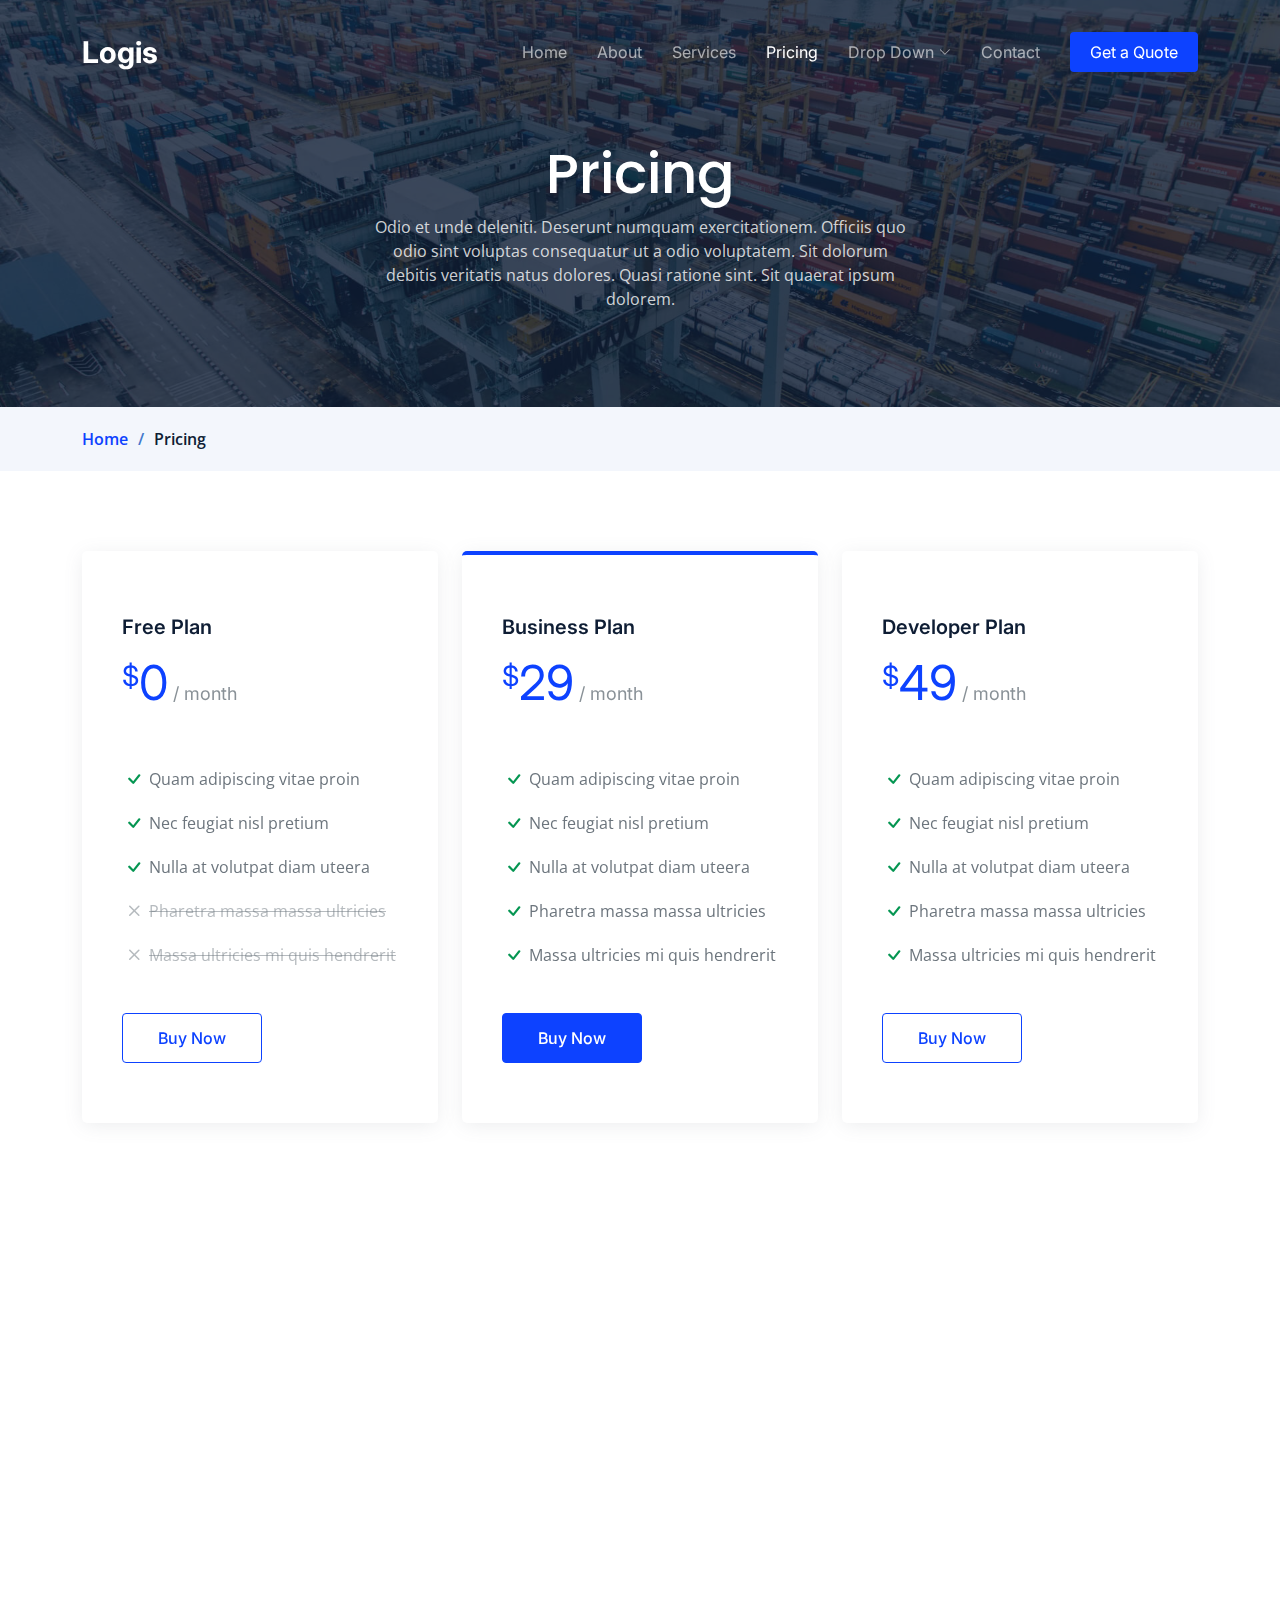
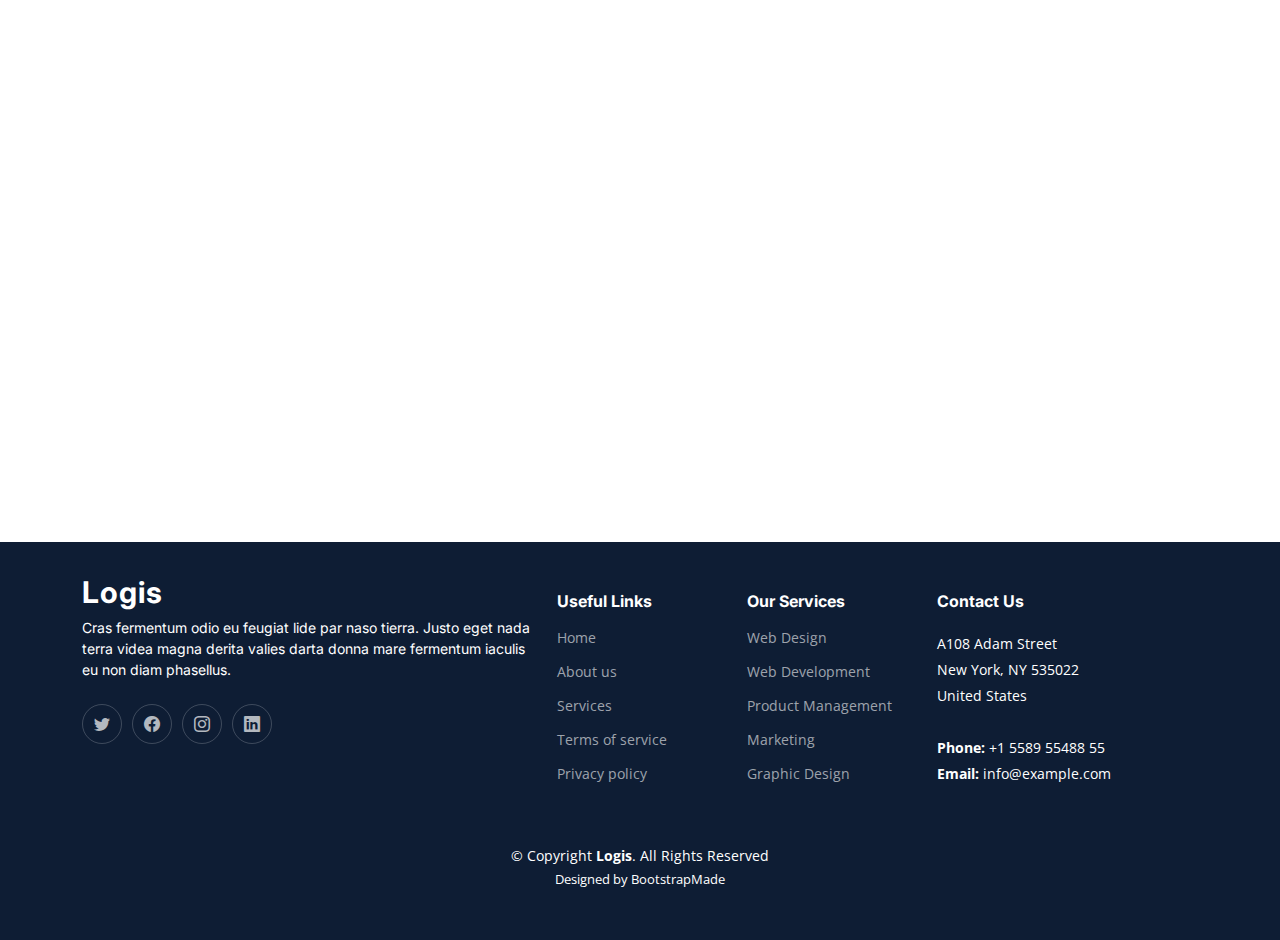
<file: pricing.html>
<!DOCTYPE html>
<html lang="en">

<head>
  <meta charset="utf-8">
  <meta content="width=device-width, initial-scale=1.0" name="viewport">

  <title>Logis Bootstrap Template - Pricing</title>
  <meta content="" name="description">
  <meta content="" name="keywords">

  <!-- Favicons -->
  <link href="assets/img/favicon.png" rel="icon">
  <link href="assets/img/apple-touch-icon.png" rel="apple-touch-icon">

  <!-- Google Fonts -->
  <link rel="preconnect" href="https://fonts.googleapis.com">
  <link rel="preconnect" href="https://fonts.gstatic.com" crossorigin>
  <link href="https://fonts.googleapis.com/css2?family=Open+Sans:ital,wght@0,300;0,400;0,500;0,600;0,700;1,300;1,400;1,600;1,700&family=Poppins:ital,wght@0,300;0,400;0,500;0,600;0,700;1,300;1,400;1,500;1,600;1,700&family=Inter:ital,wght@0,300;0,400;0,500;0,600;0,700;1,300;1,400;1,500;1,600;1,700&display=swap" rel="stylesheet">

  <!-- Vendor CSS Files -->
  <link href="assets/vendor/bootstrap/css/bootstrap.min.css" rel="stylesheet">
  <link href="assets/vendor/bootstrap-icons/bootstrap-icons.css" rel="stylesheet">
  <link href="assets/vendor/fontawesome-free/css/all.min.css" rel="stylesheet">
  <link href="assets/vendor/glightbox/css/glightbox.min.css" rel="stylesheet">
  <link href="assets/vendor/swiper/swiper-bundle.min.css" rel="stylesheet">
  <link href="assets/vendor/aos/aos.css" rel="stylesheet">

  <!-- Template Main CSS File -->
  <link href="assets/css/main.css" rel="stylesheet">

  <!-- =======================================================
  * Template Name: Logis - v1.2.1
  * Template URL: https://bootstrapmade.com/logis-bootstrap-logistics-website-template/
  * Author: BootstrapMade.com
  * License: https://bootstrapmade.com/license/
  ======================================================== -->
</head>

<body>

  <!-- ======= Header ======= -->
  <header id="header" class="header d-flex align-items-center fixed-top">
    <div class="container-fluid container-xl d-flex align-items-center justify-content-between">

      <a href="index.html" class="logo d-flex align-items-center">
        <!-- Uncomment the line below if you also wish to use an image logo -->
        <!-- <img src="assets/img/logo.png" alt=""> -->
        <h1>Logis</h1>
      </a>

      <i class="mobile-nav-toggle mobile-nav-show bi bi-list"></i>
      <i class="mobile-nav-toggle mobile-nav-hide d-none bi bi-x"></i>
      <nav id="navbar" class="navbar">
        <ul>
          <li><a href="index.html">Home</a></li>
          <li><a href="about.html">About</a></li>
          <li><a href="services.html">Services</a></li>
          <li><a href="pricing.html" class="active">Pricing</a></li>
          <li class="dropdown"><a href="#"><span>Drop Down</span> <i class="bi bi-chevron-down dropdown-indicator"></i></a>
            <ul>
              <li><a href="#">Drop Down 1</a></li>
              <li class="dropdown"><a href="#"><span>Deep Drop Down</span> <i class="bi bi-chevron-down dropdown-indicator"></i></a>
                <ul>
                  <li><a href="#">Deep Drop Down 1</a></li>
                  <li><a href="#">Deep Drop Down 2</a></li>
                  <li><a href="#">Deep Drop Down 3</a></li>
                  <li><a href="#">Deep Drop Down 4</a></li>
                  <li><a href="#">Deep Drop Down 5</a></li>
                </ul>
              </li>
              <li><a href="#">Drop Down 2</a></li>
              <li><a href="#">Drop Down 3</a></li>
              <li><a href="#">Drop Down 4</a></li>
            </ul>
          </li>
          <li><a href="contact.html">Contact</a></li>
          <li><a class="get-a-quote" href="get-a-quote.html">Get a Quote</a></li>
        </ul>
      </nav><!-- .navbar -->

    </div>
  </header><!-- End Header -->
  <!-- End Header -->

  <main id="main">

    <!-- ======= Breadcrumbs ======= -->
    <div class="breadcrumbs">
      <div class="page-header d-flex align-items-center" style="background-image: url('assets/img/page-header.jpg');">
        <div class="container position-relative">
          <div class="row d-flex justify-content-center">
            <div class="col-lg-6 text-center">
              <h2>Pricing</h2>
              <p>Odio et unde deleniti. Deserunt numquam exercitationem. Officiis quo odio sint voluptas consequatur ut a odio voluptatem. Sit dolorum debitis veritatis natus dolores. Quasi ratione sint. Sit quaerat ipsum dolorem.</p>
            </div>
          </div>
        </div>
      </div>
      <nav>
        <div class="container">
          <ol>
            <li><a href="index.html">Home</a></li>
            <li>Pricing</li>
          </ol>
        </div>
      </nav>
    </div><!-- End Breadcrumbs -->

    <!-- ======= Pricing Section ======= -->
    <section id="pricing" class="pricing">
      <div class="container" data-aos="fade-up">

        <div class="row gy-4">

          <div class="col-lg-4" data-aos="fade-up" data-aos-delay="100">
            <div class="pricing-item">
              <h3>Free Plan</h3>
              <h4><sup>$</sup>0<span> / month</span></h4>
              <ul>
                <li><i class="bi bi-check"></i> Quam adipiscing vitae proin</li>
                <li><i class="bi bi-check"></i> Nec feugiat nisl pretium</li>
                <li><i class="bi bi-check"></i> Nulla at volutpat diam uteera</li>
                <li class="na"><i class="bi bi-x"></i> <span>Pharetra massa massa ultricies</span></li>
                <li class="na"><i class="bi bi-x"></i> <span>Massa ultricies mi quis hendrerit</span></li>
              </ul>
              <a href="#" class="buy-btn">Buy Now</a>
            </div>
          </div><!-- End Pricing Item -->

          <div class="col-lg-4" data-aos="fade-up" data-aos-delay="200">
            <div class="pricing-item featured">
              <h3>Business Plan</h3>
              <h4><sup>$</sup>29<span> / month</span></h4>
              <ul>
                <li><i class="bi bi-check"></i> Quam adipiscing vitae proin</li>
                <li><i class="bi bi-check"></i> Nec feugiat nisl pretium</li>
                <li><i class="bi bi-check"></i> Nulla at volutpat diam uteera</li>
                <li><i class="bi bi-check"></i> Pharetra massa massa ultricies</li>
                <li><i class="bi bi-check"></i> Massa ultricies mi quis hendrerit</li>
              </ul>
              <a href="#" class="buy-btn">Buy Now</a>
            </div>
          </div><!-- End Pricing Item -->

          <div class="col-lg-4" data-aos="fade-up" data-aos-delay="300">
            <div class="pricing-item">
              <h3>Developer Plan</h3>
              <h4><sup>$</sup>49<span> / month</span></h4>
              <ul>
                <li><i class="bi bi-check"></i> Quam adipiscing vitae proin</li>
                <li><i class="bi bi-check"></i> Nec feugiat nisl pretium</li>
                <li><i class="bi bi-check"></i> Nulla at volutpat diam uteera</li>
                <li><i class="bi bi-check"></i> Pharetra massa massa ultricies</li>
                <li><i class="bi bi-check"></i> Massa ultricies mi quis hendrerit</li>
              </ul>
              <a href="#" class="buy-btn">Buy Now</a>
            </div>
          </div><!-- End Pricing Item -->

        </div>

      </div>
    </section><!-- End Pricing Section -->

    <!-- ======= Horizontal Pricing Section ======= -->
    <section id="horizontal-pricing" class="horizontal-pricing pt-0">
      <div class="container" data-aos="fade-up">

        <div class="section-header">
          <span>Horizontal Pricing</span>
          <h2>Horizontal Pricing</h2>

        </div>

        <div class="row gy-4 pricing-item" data-aos="fade-up" data-aos-delay="100">
          <div class="col-lg-3 d-flex align-items-center justify-content-center">
            <h3>Free Plan</h3>
          </div>
          <div class="col-lg-3 d-flex align-items-center justify-content-center">
            <h4><sup>$</sup>0<span> / month</span></h4>
          </div>
          <div class="col-lg-3 d-flex align-items-center justify-content-center">
            <ul>
              <li><i class="bi bi-check"></i> Quam adipiscing vitae proin</li>
              <li><i class="bi bi-check"></i> Nulla at volutpat diam uteera</li>
              <li class="na"><i class="bi bi-x"></i> <span>Pharetra massa massa ultricies</span></li>
            </ul>
          </div>
          <div class="col-lg-3 d-flex align-items-center justify-content-center">
            <div class="text-center"><a href="#" class="buy-btn">Buy Now</a></div>
          </div>
        </div><!-- End Pricing Item -->

        <div class="row gy-4 pricing-item featured mt-4" data-aos="fade-up" data-aos-delay="200">
          <div class="col-lg-3 d-flex align-items-center justify-content-center">
            <h3>Business Plan</h3>
          </div>
          <div class="col-lg-3 d-flex align-items-center justify-content-center">
            <h4><sup>$</sup>29<span> / month</span></h4>
          </div>
          <div class="col-lg-3 d-flex align-items-center justify-content-center">
            <ul>
              <li><i class="bi bi-check"></i> Quam adipiscing vitae proin</li>
              <li><i class="bi bi-check"></i> <strong>Nec feugiat nisl pretium</strong></li>
              <li><i class="bi bi-check"></i> Nulla at volutpat diam uteera</li>
            </ul>
          </div>
          <div class="col-lg-3 d-flex align-items-center justify-content-center">
            <div class="text-center"><a href="#" class="buy-btn">Buy Now</a></div>
          </div>
        </div><!-- End Pricing Item -->

        <div class="row gy-4 pricing-item mt-4" data-aos="fade-up" data-aos-delay="300">
          <div class="col-lg-3 d-flex align-items-center justify-content-center">
            <h3>Developer Plan</h3>
          </div>
          <div class="col-lg-3 d-flex align-items-center justify-content-center">
            <h4><sup>$</sup>49<span> / month</span></h4>
          </div>
          <div class="col-lg-3 d-flex align-items-center justify-content-center">
            <ul>
              <li><i class="bi bi-check"></i> Quam adipiscing vitae proin</li>
              <li><i class="bi bi-check"></i> Nec feugiat nisl pretium</li>
              <li><i class="bi bi-check"></i> Nulla at volutpat diam uteera</li>
            </ul>
          </div>
          <div class="col-lg-3 d-flex align-items-center justify-content-center">
            <div class="text-center"><a href="#" class="buy-btn">Buy Now</a></div>
          </div>
        </div><!-- End Pricing Item -->

      </div>
    </section><!-- End Horizontal Pricing Section -->

  </main><!-- End #main -->

  <!-- ======= Footer ======= -->
  <footer id="footer" class="footer">

    <div class="container">
      <div class="row gy-4">
        <div class="col-lg-5 col-md-12 footer-info">
          <a href="index.html" class="logo d-flex align-items-center">
            <span>Logis</span>
          </a>
          <p>Cras fermentum odio eu feugiat lide par naso tierra. Justo eget nada terra videa magna derita valies darta donna mare fermentum iaculis eu non diam phasellus.</p>
          <div class="social-links d-flex mt-4">
            <a href="#" class="twitter"><i class="bi bi-twitter"></i></a>
            <a href="#" class="facebook"><i class="bi bi-facebook"></i></a>
            <a href="#" class="instagram"><i class="bi bi-instagram"></i></a>
            <a href="#" class="linkedin"><i class="bi bi-linkedin"></i></a>
          </div>
        </div>

        <div class="col-lg-2 col-6 footer-links">
          <h4>Useful Links</h4>
          <ul>
            <li><a href="#">Home</a></li>
            <li><a href="#">About us</a></li>
            <li><a href="#">Services</a></li>
            <li><a href="#">Terms of service</a></li>
            <li><a href="#">Privacy policy</a></li>
          </ul>
        </div>

        <div class="col-lg-2 col-6 footer-links">
          <h4>Our Services</h4>
          <ul>
            <li><a href="#">Web Design</a></li>
            <li><a href="#">Web Development</a></li>
            <li><a href="#">Product Management</a></li>
            <li><a href="#">Marketing</a></li>
            <li><a href="#">Graphic Design</a></li>
          </ul>
        </div>

        <div class="col-lg-3 col-md-12 footer-contact text-center text-md-start">
          <h4>Contact Us</h4>
          <p>
            A108 Adam Street <br>
            New York, NY 535022<br>
            United States <br><br>
            <strong>Phone:</strong> +1 5589 55488 55<br>
            <strong>Email:</strong> info@example.com<br>
          </p>

        </div>

      </div>
    </div>

    <div class="container mt-4">
      <div class="copyright">
        &copy; Copyright <strong><span>Logis</span></strong>. All Rights Reserved
      </div>
      <div class="credits">
        <!-- All the links in the footer should remain intact. -->
        <!-- You can delete the links only if you purchased the pro version. -->
        <!-- Licensing information: https://bootstrapmade.com/license/ -->
        <!-- Purchase the pro version with working PHP/AJAX contact form: https://bootstrapmade.com/logis-bootstrap-logistics-website-template/ -->
        Designed by <a href="https://bootstrapmade.com/">BootstrapMade</a>
      </div>
    </div>

  </footer><!-- End Footer -->
  <!-- End Footer -->

  <a href="#" class="scroll-top d-flex align-items-center justify-content-center"><i class="bi bi-arrow-up-short"></i></a>

  <div id="preloader"></div>

  <!-- Vendor JS Files -->
  <script src="assets/vendor/bootstrap/js/bootstrap.bundle.min.js"></script>
  <script src="assets/vendor/purecounter/purecounter_vanilla.js"></script>
  <script src="assets/vendor/glightbox/js/glightbox.min.js"></script>
  <script src="assets/vendor/swiper/swiper-bundle.min.js"></script>
  <script src="assets/vendor/aos/aos.js"></script>
  <script src="assets/vendor/php-email-form/validate.js"></script>

  <!-- Template Main JS File -->
  <script src="assets/js/main.js"></script>

</body>

</html>
</file>
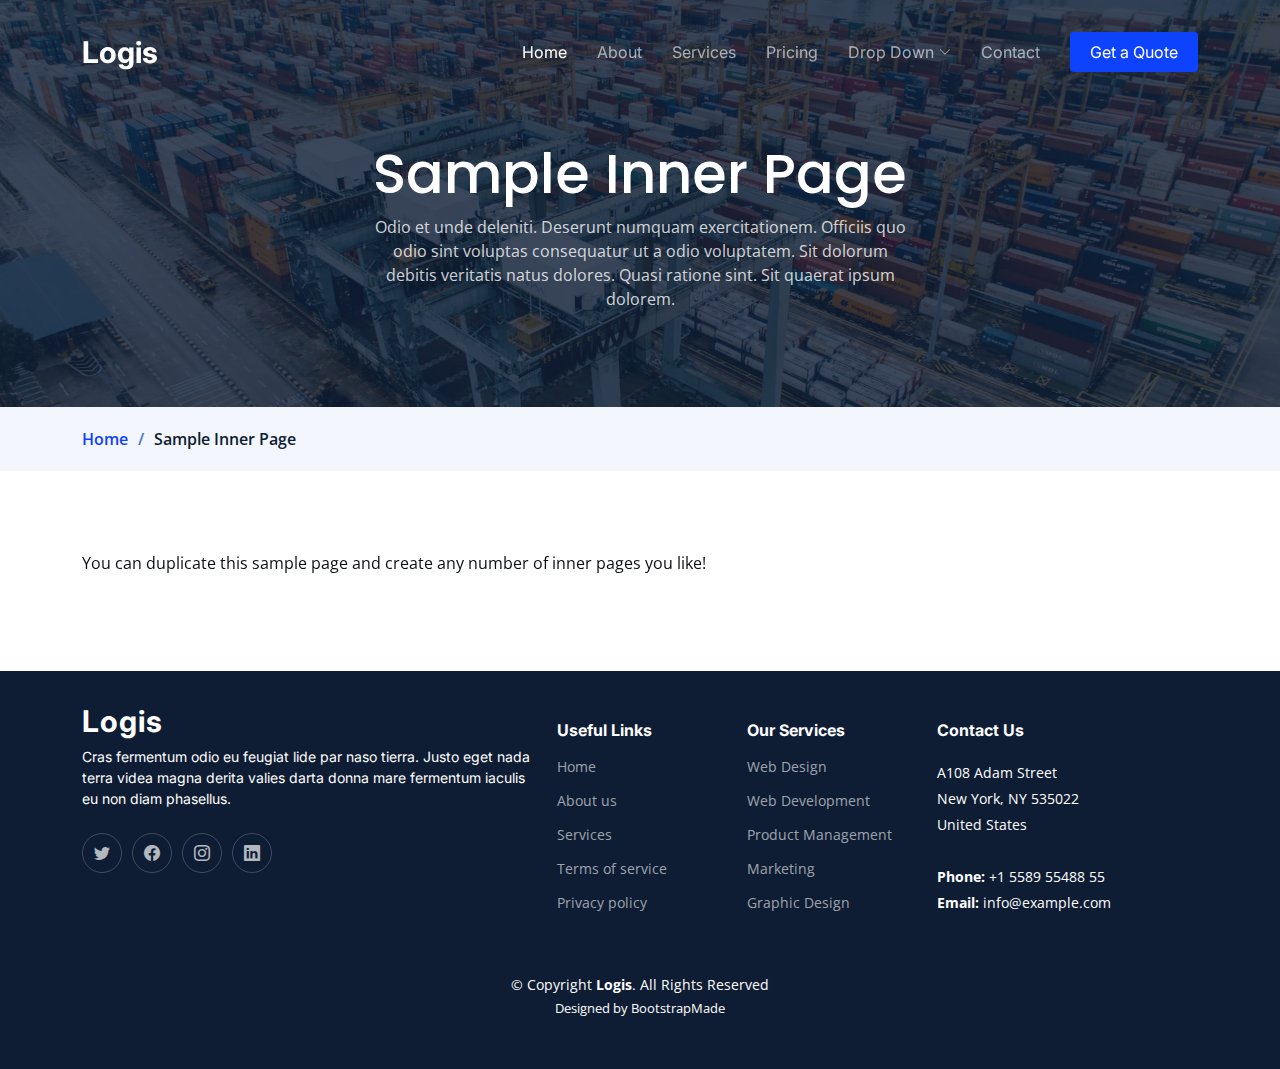
<file: sample-inner-page.html>
<!DOCTYPE html>
<html lang="en">

<head>
  <meta charset="utf-8">
  <meta content="width=device-width, initial-scale=1.0" name="viewport">

  <title>[Template] Sample Inner Page</title>
  <meta content="" name="description">
  <meta content="" name="keywords">

  <!-- Favicons -->
  <link href="assets/img/favicon.png" rel="icon">
  <link href="assets/img/apple-touch-icon.png" rel="apple-touch-icon">

  <!-- Google Fonts -->
  <link rel="preconnect" href="https://fonts.googleapis.com">
  <link rel="preconnect" href="https://fonts.gstatic.com" crossorigin>
  <link href="https://fonts.googleapis.com/css2?family=Open+Sans:ital,wght@0,300;0,400;0,500;0,600;0,700;1,300;1,400;1,600;1,700&family=Poppins:ital,wght@0,300;0,400;0,500;0,600;0,700;1,300;1,400;1,500;1,600;1,700&family=Inter:ital,wght@0,300;0,400;0,500;0,600;0,700;1,300;1,400;1,500;1,600;1,700&display=swap" rel="stylesheet">

  <!-- Vendor CSS Files -->
  <link href="assets/vendor/bootstrap/css/bootstrap.min.css" rel="stylesheet">
  <link href="assets/vendor/bootstrap-icons/bootstrap-icons.css" rel="stylesheet">
  <link href="assets/vendor/fontawesome-free/css/all.min.css" rel="stylesheet">
  <link href="assets/vendor/glightbox/css/glightbox.min.css" rel="stylesheet">
  <link href="assets/vendor/swiper/swiper-bundle.min.css" rel="stylesheet">
  <link href="assets/vendor/aos/aos.css" rel="stylesheet">

  <!-- Template Main CSS File -->
  <link href="assets/css/main.css" rel="stylesheet">

  <!-- =======================================================
  * Template Name: Logis - v1.2.1
  * Template URL: https://bootstrapmade.com/logis-bootstrap-logistics-website-template/
  * Author: BootstrapMade.com
  * License: https://bootstrapmade.com/license/
  ======================================================== -->
</head>

<body>

  <!-- ======= Header ======= -->
  <header id="header" class="header d-flex align-items-center fixed-top">
    <div class="container-fluid container-xl d-flex align-items-center justify-content-between">

      <a href="index.html" class="logo d-flex align-items-center">
        <!-- Uncomment the line below if you also wish to use an image logo -->
        <!-- <img src="assets/img/logo.png" alt=""> -->
        <h1>Logis</h1>
      </a>

      <i class="mobile-nav-toggle mobile-nav-show bi bi-list"></i>
      <i class="mobile-nav-toggle mobile-nav-hide d-none bi bi-x"></i>
      <nav id="navbar" class="navbar">
        <ul>
          <li><a href="index.html" class="active">Home</a></li>
          <li><a href="about.html">About</a></li>
          <li><a href="services.html">Services</a></li>
          <li><a href="pricing.html">Pricing</a></li>
          <li class="dropdown"><a href="#"><span>Drop Down</span> <i class="bi bi-chevron-down dropdown-indicator"></i></a>
            <ul>
              <li><a href="#">Drop Down 1</a></li>
              <li class="dropdown"><a href="#"><span>Deep Drop Down</span> <i class="bi bi-chevron-down dropdown-indicator"></i></a>
                <ul>
                  <li><a href="#">Deep Drop Down 1</a></li>
                  <li><a href="#">Deep Drop Down 2</a></li>
                  <li><a href="#">Deep Drop Down 3</a></li>
                  <li><a href="#">Deep Drop Down 4</a></li>
                  <li><a href="#">Deep Drop Down 5</a></li>
                </ul>
              </li>
              <li><a href="#">Drop Down 2</a></li>
              <li><a href="#">Drop Down 3</a></li>
              <li><a href="#">Drop Down 4</a></li>
            </ul>
          </li>
          <li><a href="contact.html">Contact</a></li>
          <li><a class="get-a-quote" href="get-a-quote.html">Get a Quote</a></li>
        </ul>
      </nav><!-- .navbar -->

    </div>
  </header><!-- End Header -->
  <!-- End Header -->

  <main id="main">

    <!-- ======= Breadcrumbs ======= -->
    <div class="breadcrumbs">
      <div class="page-header d-flex align-items-center" style="background-image: url('assets/img/page-header.jpg');">
        <div class="container position-relative">
          <div class="row d-flex justify-content-center">
            <div class="col-lg-6 text-center">
              <h2>Sample Inner Page</h2>
              <p>Odio et unde deleniti. Deserunt numquam exercitationem. Officiis quo odio sint voluptas consequatur ut a odio voluptatem. Sit dolorum debitis veritatis natus dolores. Quasi ratione sint. Sit quaerat ipsum dolorem.</p>
            </div>
          </div>
        </div>
      </div>
      <nav>
        <div class="container">
          <ol>
            <li><a href="index.html">Home</a></li>
            <li>Sample Inner Page</li>
          </ol>
        </div>
      </nav>
    </div><!-- End Breadcrumbs -->

    <section class="sample-page">
      <div class="container" data-aos="fade-up">
        <p>
          You can duplicate this sample page and create any number of inner pages you like!
        </p>
      </div>
    </section>

  </main><!-- End #main -->

  <!-- ======= Footer ======= -->
  <footer id="footer" class="footer">

    <div class="container">
      <div class="row gy-4">
        <div class="col-lg-5 col-md-12 footer-info">
          <a href="index.html" class="logo d-flex align-items-center">
            <span>Logis</span>
          </a>
          <p>Cras fermentum odio eu feugiat lide par naso tierra. Justo eget nada terra videa magna derita valies darta donna mare fermentum iaculis eu non diam phasellus.</p>
          <div class="social-links d-flex mt-4">
            <a href="#" class="twitter"><i class="bi bi-twitter"></i></a>
            <a href="#" class="facebook"><i class="bi bi-facebook"></i></a>
            <a href="#" class="instagram"><i class="bi bi-instagram"></i></a>
            <a href="#" class="linkedin"><i class="bi bi-linkedin"></i></a>
          </div>
        </div>

        <div class="col-lg-2 col-6 footer-links">
          <h4>Useful Links</h4>
          <ul>
            <li><a href="#">Home</a></li>
            <li><a href="#">About us</a></li>
            <li><a href="#">Services</a></li>
            <li><a href="#">Terms of service</a></li>
            <li><a href="#">Privacy policy</a></li>
          </ul>
        </div>

        <div class="col-lg-2 col-6 footer-links">
          <h4>Our Services</h4>
          <ul>
            <li><a href="#">Web Design</a></li>
            <li><a href="#">Web Development</a></li>
            <li><a href="#">Product Management</a></li>
            <li><a href="#">Marketing</a></li>
            <li><a href="#">Graphic Design</a></li>
          </ul>
        </div>

        <div class="col-lg-3 col-md-12 footer-contact text-center text-md-start">
          <h4>Contact Us</h4>
          <p>
            A108 Adam Street <br>
            New York, NY 535022<br>
            United States <br><br>
            <strong>Phone:</strong> +1 5589 55488 55<br>
            <strong>Email:</strong> info@example.com<br>
          </p>

        </div>

      </div>
    </div>

    <div class="container mt-4">
      <div class="copyright">
        &copy; Copyright <strong><span>Logis</span></strong>. All Rights Reserved
      </div>
      <div class="credits">
        <!-- All the links in the footer should remain intact. -->
        <!-- You can delete the links only if you purchased the pro version. -->
        <!-- Licensing information: https://bootstrapmade.com/license/ -->
        <!-- Purchase the pro version with working PHP/AJAX contact form: https://bootstrapmade.com/logis-bootstrap-logistics-website-template/ -->
        Designed by <a href="https://bootstrapmade.com/">BootstrapMade</a>
      </div>
    </div>

  </footer><!-- End Footer -->
  <!-- End Footer -->

  <a href="#" class="scroll-top d-flex align-items-center justify-content-center"><i class="bi bi-arrow-up-short"></i></a>

  <div id="preloader"></div>

  <!-- Vendor JS Files -->
  <script src="assets/vendor/bootstrap/js/bootstrap.bundle.min.js"></script>
  <script src="assets/vendor/purecounter/purecounter_vanilla.js"></script>
  <script src="assets/vendor/glightbox/js/glightbox.min.js"></script>
  <script src="assets/vendor/swiper/swiper-bundle.min.js"></script>
  <script src="assets/vendor/aos/aos.js"></script>
  <script src="assets/vendor/php-email-form/validate.js"></script>

  <!-- Template Main JS File -->
  <script src="assets/js/main.js"></script>

</body>

</html>
</file>
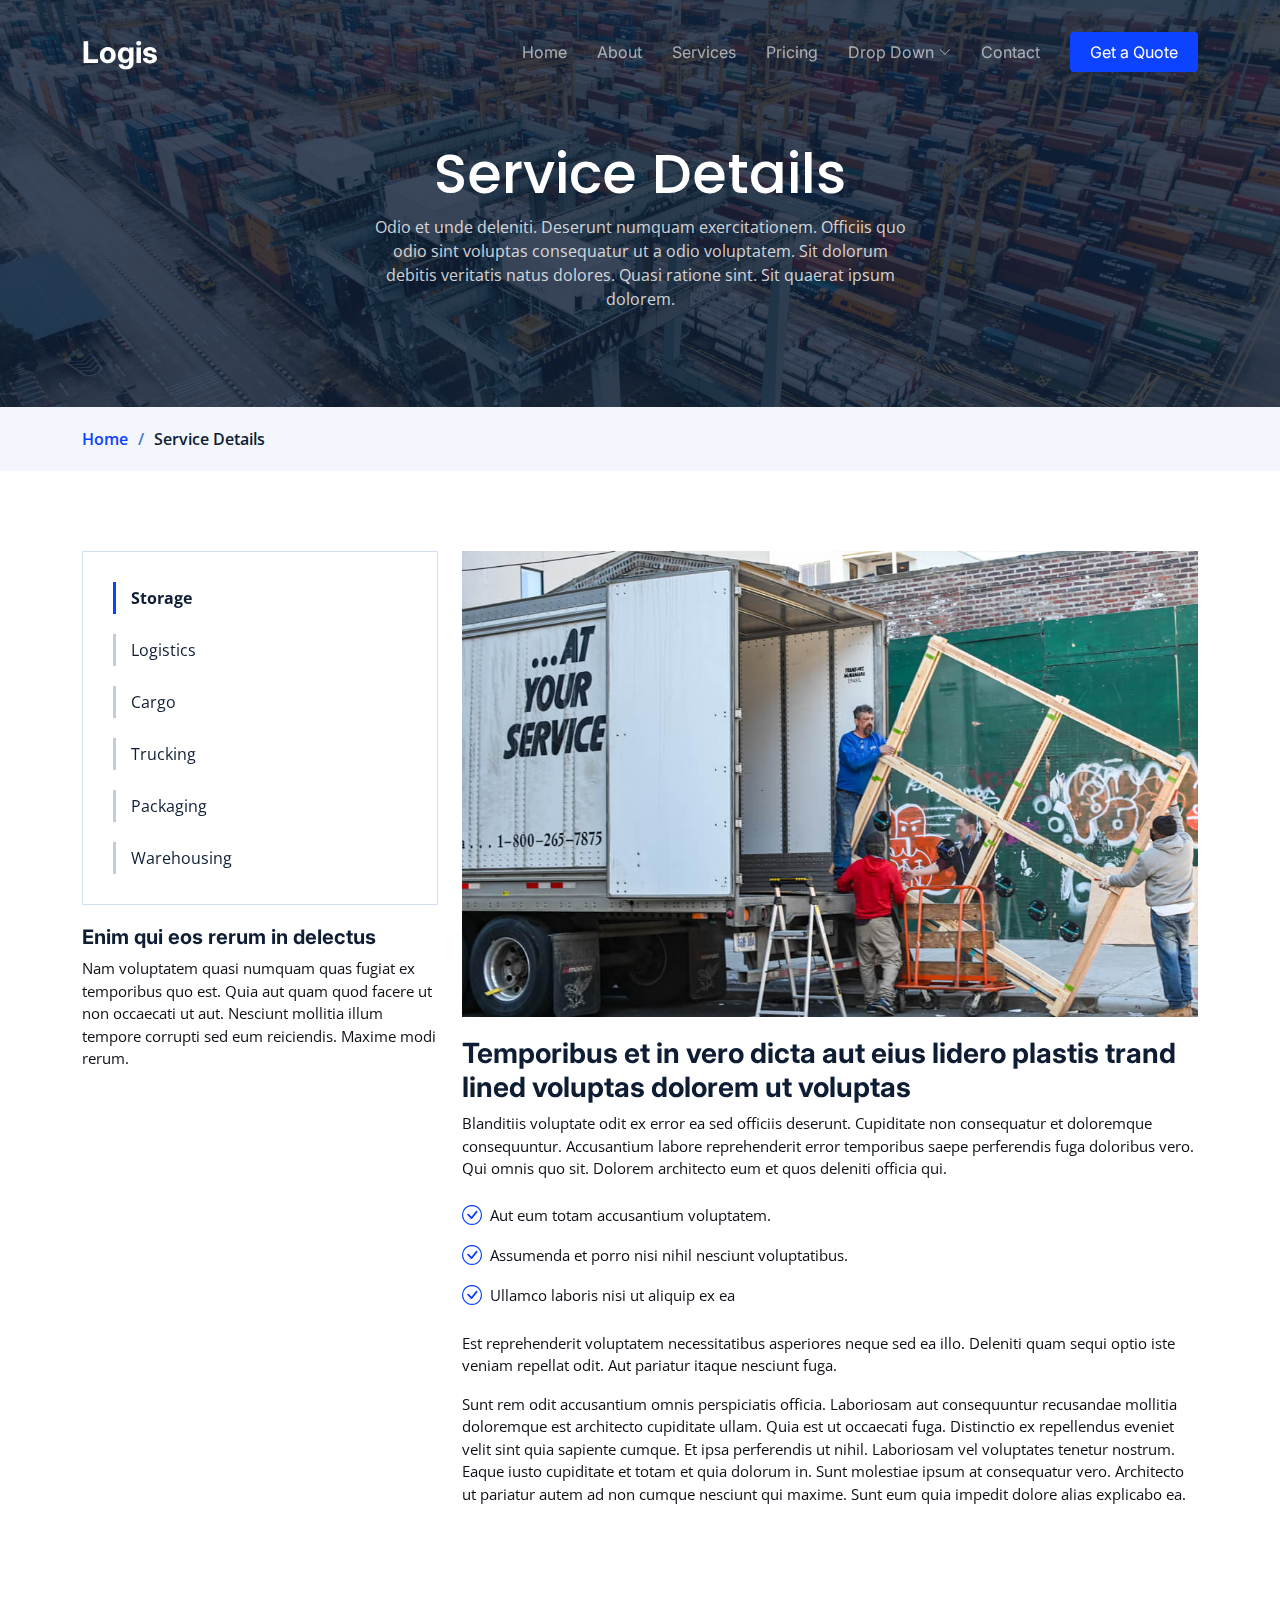
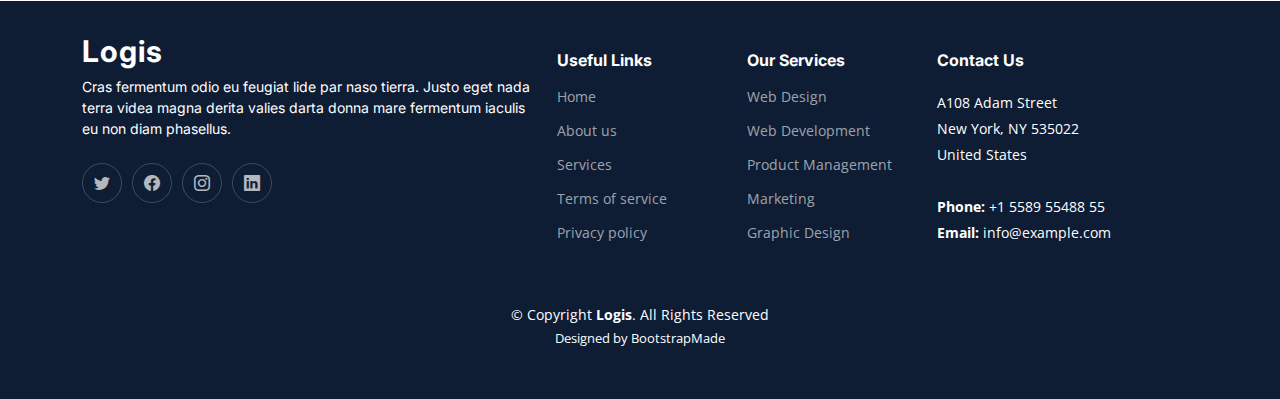
<file: service-details.html>
<!DOCTYPE html>
<html lang="en">

<head>
  <meta charset="utf-8">
  <meta content="width=device-width, initial-scale=1.0" name="viewport">

  <title>Logis Bootstrap Template - Service Details</title>
  <meta content="" name="description">
  <meta content="" name="keywords">

  <!-- Favicons -->
  <link href="assets/img/favicon.png" rel="icon">
  <link href="assets/img/apple-touch-icon.png" rel="apple-touch-icon">

  <!-- Google Fonts -->
  <link rel="preconnect" href="https://fonts.googleapis.com">
  <link rel="preconnect" href="https://fonts.gstatic.com" crossorigin>
  <link href="https://fonts.googleapis.com/css2?family=Open+Sans:ital,wght@0,300;0,400;0,500;0,600;0,700;1,300;1,400;1,600;1,700&family=Poppins:ital,wght@0,300;0,400;0,500;0,600;0,700;1,300;1,400;1,500;1,600;1,700&family=Inter:ital,wght@0,300;0,400;0,500;0,600;0,700;1,300;1,400;1,500;1,600;1,700&display=swap" rel="stylesheet">

  <!-- Vendor CSS Files -->
  <link href="assets/vendor/bootstrap/css/bootstrap.min.css" rel="stylesheet">
  <link href="assets/vendor/bootstrap-icons/bootstrap-icons.css" rel="stylesheet">
  <link href="assets/vendor/fontawesome-free/css/all.min.css" rel="stylesheet">
  <link href="assets/vendor/glightbox/css/glightbox.min.css" rel="stylesheet">
  <link href="assets/vendor/swiper/swiper-bundle.min.css" rel="stylesheet">
  <link href="assets/vendor/aos/aos.css" rel="stylesheet">

  <!-- Template Main CSS File -->
  <link href="assets/css/main.css" rel="stylesheet">

  <!-- =======================================================
  * Template Name: Logis - v1.2.1
  * Template URL: https://bootstrapmade.com/logis-bootstrap-logistics-website-template/
  * Author: BootstrapMade.com
  * License: https://bootstrapmade.com/license/
  ======================================================== -->
</head>

<body>

  <!-- ======= Header ======= -->
  <header id="header" class="header d-flex align-items-center fixed-top">
    <div class="container-fluid container-xl d-flex align-items-center justify-content-between">

      <a href="index.html" class="logo d-flex align-items-center">
        <!-- Uncomment the line below if you also wish to use an image logo -->
        <!-- <img src="assets/img/logo.png" alt=""> -->
        <h1>Logis</h1>
      </a>

      <i class="mobile-nav-toggle mobile-nav-show bi bi-list"></i>
      <i class="mobile-nav-toggle mobile-nav-hide d-none bi bi-x"></i>
      <nav id="navbar" class="navbar">
        <ul>
          <li><a href="index.html">Home</a></li>
          <li><a href="about.html">About</a></li>
          <li><a href="services.html">Services</a></li>
          <li><a href="pricing.html">Pricing</a></li>
          <li class="dropdown"><a href="#"><span>Drop Down</span> <i class="bi bi-chevron-down dropdown-indicator"></i></a>
            <ul>
              <li><a href="#">Drop Down 1</a></li>
              <li class="dropdown"><a href="#"><span>Deep Drop Down</span> <i class="bi bi-chevron-down dropdown-indicator"></i></a>
                <ul>
                  <li><a href="#">Deep Drop Down 1</a></li>
                  <li><a href="#">Deep Drop Down 2</a></li>
                  <li><a href="#">Deep Drop Down 3</a></li>
                  <li><a href="#">Deep Drop Down 4</a></li>
                  <li><a href="#">Deep Drop Down 5</a></li>
                </ul>
              </li>
              <li><a href="#">Drop Down 2</a></li>
              <li><a href="#">Drop Down 3</a></li>
              <li><a href="#">Drop Down 4</a></li>
            </ul>
          </li>
          <li><a href="contact.html">Contact</a></li>
          <li><a class="get-a-quote" href="get-a-quote.html">Get a Quote</a></li>
        </ul>
      </nav><!-- .navbar -->

    </div>
  </header><!-- End Header -->
  <!-- End Header -->

  <main id="main">

    <!-- ======= Breadcrumbs ======= -->
    <div class="breadcrumbs">
      <div class="page-header d-flex align-items-center" style="background-image: url('assets/img/page-header.jpg');">
        <div class="container position-relative">
          <div class="row d-flex justify-content-center">
            <div class="col-lg-6 text-center">
              <h2>Service Details</h2>
              <p>Odio et unde deleniti. Deserunt numquam exercitationem. Officiis quo odio sint voluptas consequatur ut a odio voluptatem. Sit dolorum debitis veritatis natus dolores. Quasi ratione sint. Sit quaerat ipsum dolorem.</p>
            </div>
          </div>
        </div>
      </div>
      <nav>
        <div class="container">
          <ol>
            <li><a href="index.html">Home</a></li>
            <li>Service Details</li>
          </ol>
        </div>
      </nav>
    </div><!-- End Breadcrumbs -->

    <!-- ======= Service Details Section ======= -->
    <section id="service-details" class="service-details">
      <div class="container" data-aos="fade-up">

        <div class="row gy-4">

          <div class="col-lg-4">
            <div class="services-list">
              <a href="#" class="active">Storage</a>
              <a href="#">Logistics</a>
              <a href="#">Cargo</a>
              <a href="#">Trucking</a>
              <a href="#">Packaging</a>
              <a href="#">Warehousing</a>
            </div>

            <h4>Enim qui eos rerum in delectus</h4>
            <p>Nam voluptatem quasi numquam quas fugiat ex temporibus quo est. Quia aut quam quod facere ut non occaecati ut aut. Nesciunt mollitia illum tempore corrupti sed eum reiciendis. Maxime modi rerum.</p>
          </div>

          <div class="col-lg-8">
            <img src="assets/img/service-details.jpg" alt="" class="img-fluid services-img">
            <h3>Temporibus et in vero dicta aut eius lidero plastis trand lined voluptas dolorem ut voluptas</h3>
            <p>
              Blanditiis voluptate odit ex error ea sed officiis deserunt. Cupiditate non consequatur et doloremque consequuntur. Accusantium labore reprehenderit error temporibus saepe perferendis fuga doloribus vero. Qui omnis quo sit. Dolorem architecto eum et quos deleniti officia qui.
            </p>
            <ul>
              <li><i class="bi bi-check-circle"></i> <span>Aut eum totam accusantium voluptatem.</span></li>
              <li><i class="bi bi-check-circle"></i> <span>Assumenda et porro nisi nihil nesciunt voluptatibus.</span></li>
              <li><i class="bi bi-check-circle"></i> <span>Ullamco laboris nisi ut aliquip ex ea</span></li>
            </ul>
            <p>
              Est reprehenderit voluptatem necessitatibus asperiores neque sed ea illo. Deleniti quam sequi optio iste veniam repellat odit. Aut pariatur itaque nesciunt fuga.
            </p>
            <p>
              Sunt rem odit accusantium omnis perspiciatis officia. Laboriosam aut consequuntur recusandae mollitia doloremque est architecto cupiditate ullam. Quia est ut occaecati fuga. Distinctio ex repellendus eveniet velit sint quia sapiente cumque. Et ipsa perferendis ut nihil. Laboriosam vel voluptates tenetur nostrum. Eaque iusto cupiditate et totam et quia dolorum in. Sunt molestiae ipsum at consequatur vero. Architecto ut pariatur autem ad non cumque nesciunt qui maxime. Sunt eum quia impedit dolore alias explicabo ea.
            </p>
          </div>

        </div>

      </div>
    </section><!-- End Service Details Section -->

  </main><!-- End #main -->

  <!-- ======= Footer ======= -->
  <footer id="footer" class="footer">

    <div class="container">
      <div class="row gy-4">
        <div class="col-lg-5 col-md-12 footer-info">
          <a href="index.html" class="logo d-flex align-items-center">
            <span>Logis</span>
          </a>
          <p>Cras fermentum odio eu feugiat lide par naso tierra. Justo eget nada terra videa magna derita valies darta donna mare fermentum iaculis eu non diam phasellus.</p>
          <div class="social-links d-flex mt-4">
            <a href="#" class="twitter"><i class="bi bi-twitter"></i></a>
            <a href="#" class="facebook"><i class="bi bi-facebook"></i></a>
            <a href="#" class="instagram"><i class="bi bi-instagram"></i></a>
            <a href="#" class="linkedin"><i class="bi bi-linkedin"></i></a>
          </div>
        </div>

        <div class="col-lg-2 col-6 footer-links">
          <h4>Useful Links</h4>
          <ul>
            <li><a href="#">Home</a></li>
            <li><a href="#">About us</a></li>
            <li><a href="#">Services</a></li>
            <li><a href="#">Terms of service</a></li>
            <li><a href="#">Privacy policy</a></li>
          </ul>
        </div>

        <div class="col-lg-2 col-6 footer-links">
          <h4>Our Services</h4>
          <ul>
            <li><a href="#">Web Design</a></li>
            <li><a href="#">Web Development</a></li>
            <li><a href="#">Product Management</a></li>
            <li><a href="#">Marketing</a></li>
            <li><a href="#">Graphic Design</a></li>
          </ul>
        </div>

        <div class="col-lg-3 col-md-12 footer-contact text-center text-md-start">
          <h4>Contact Us</h4>
          <p>
            A108 Adam Street <br>
            New York, NY 535022<br>
            United States <br><br>
            <strong>Phone:</strong> +1 5589 55488 55<br>
            <strong>Email:</strong> info@example.com<br>
          </p>

        </div>

      </div>
    </div>

    <div class="container mt-4">
      <div class="copyright">
        &copy; Copyright <strong><span>Logis</span></strong>. All Rights Reserved
      </div>
      <div class="credits">
        <!-- All the links in the footer should remain intact. -->
        <!-- You can delete the links only if you purchased the pro version. -->
        <!-- Licensing information: https://bootstrapmade.com/license/ -->
        <!-- Purchase the pro version with working PHP/AJAX contact form: https://bootstrapmade.com/logis-bootstrap-logistics-website-template/ -->
        Designed by <a href="https://bootstrapmade.com/">BootstrapMade</a>
      </div>
    </div>

  </footer><!-- End Footer -->
  <!-- End Footer -->

  <a href="#" class="scroll-top d-flex align-items-center justify-content-center"><i class="bi bi-arrow-up-short"></i></a>

  <div id="preloader"></div>

  <!-- Vendor JS Files -->
  <script src="assets/vendor/bootstrap/js/bootstrap.bundle.min.js"></script>
  <script src="assets/vendor/purecounter/purecounter_vanilla.js"></script>
  <script src="assets/vendor/glightbox/js/glightbox.min.js"></script>
  <script src="assets/vendor/swiper/swiper-bundle.min.js"></script>
  <script src="assets/vendor/aos/aos.js"></script>
  <script src="assets/vendor/php-email-form/validate.js"></script>

  <!-- Template Main JS File -->
  <script src="assets/js/main.js"></script>

</body>

</html>
</file>
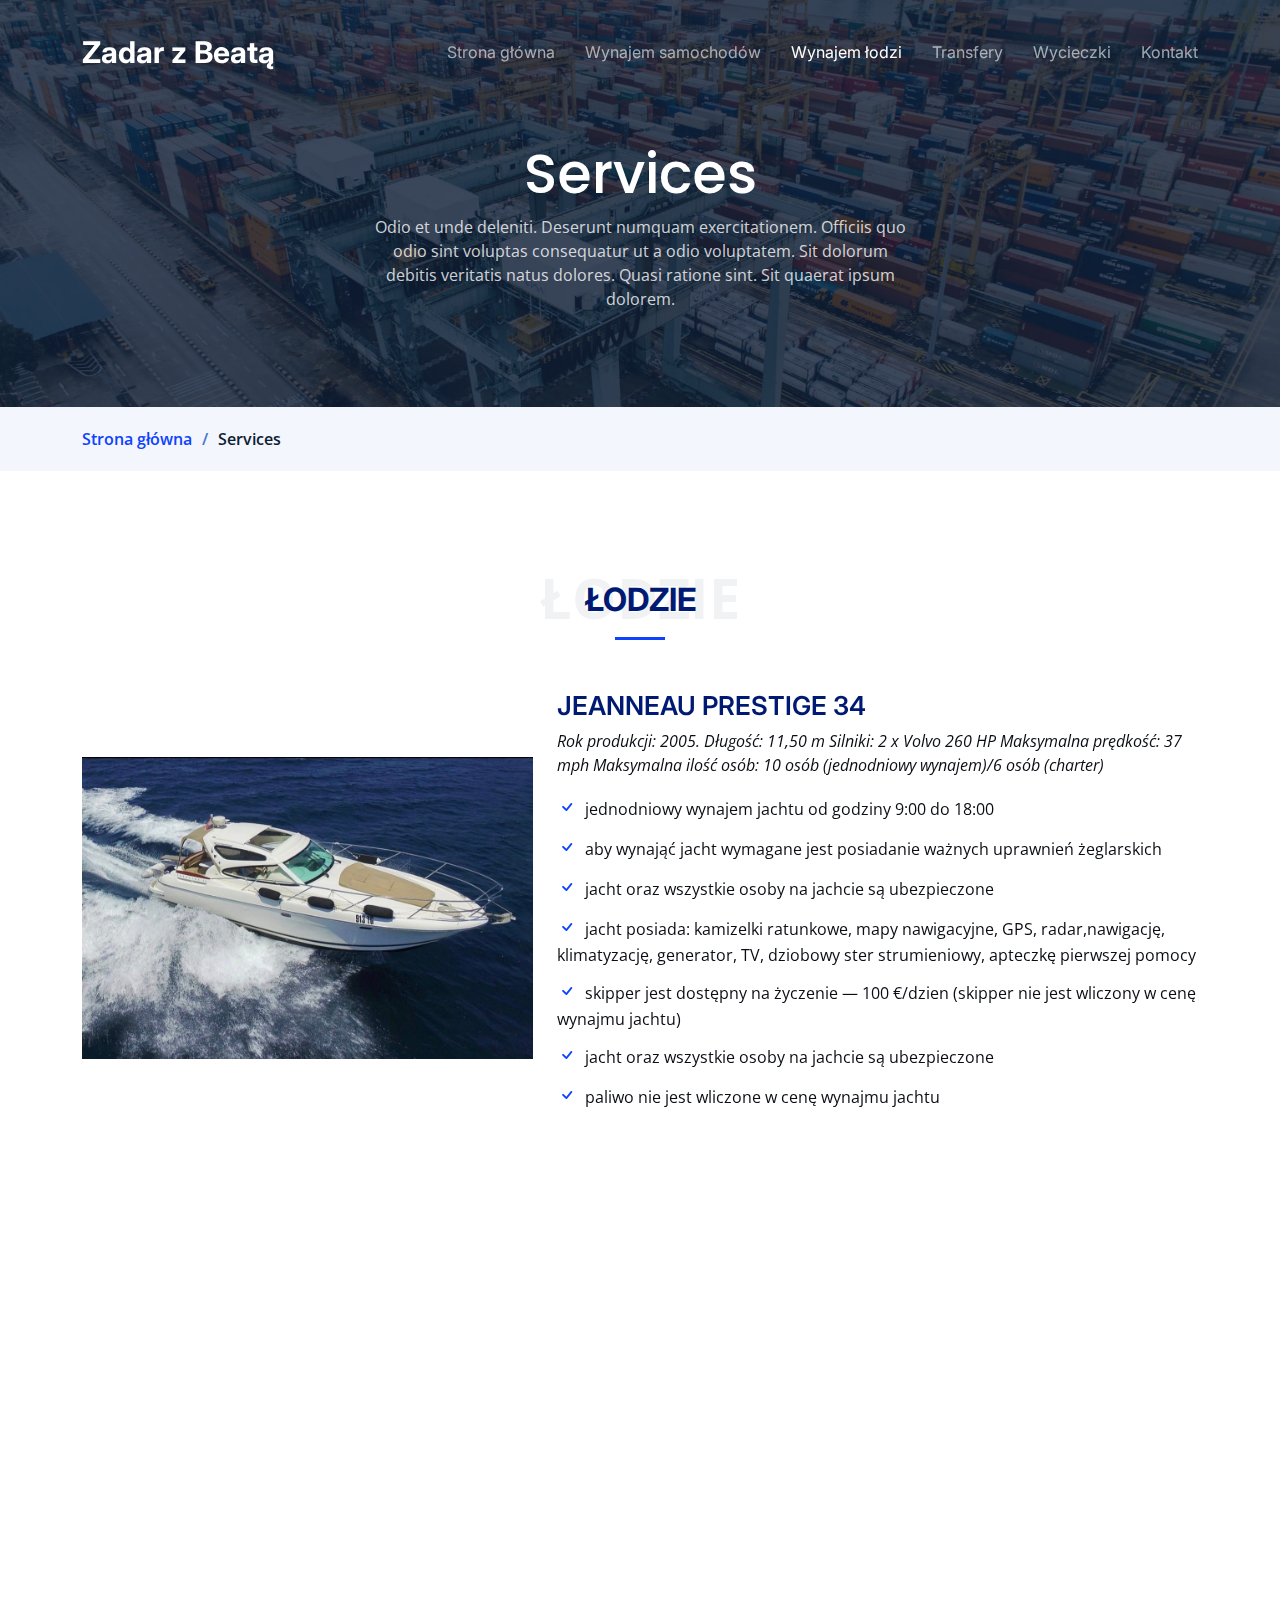
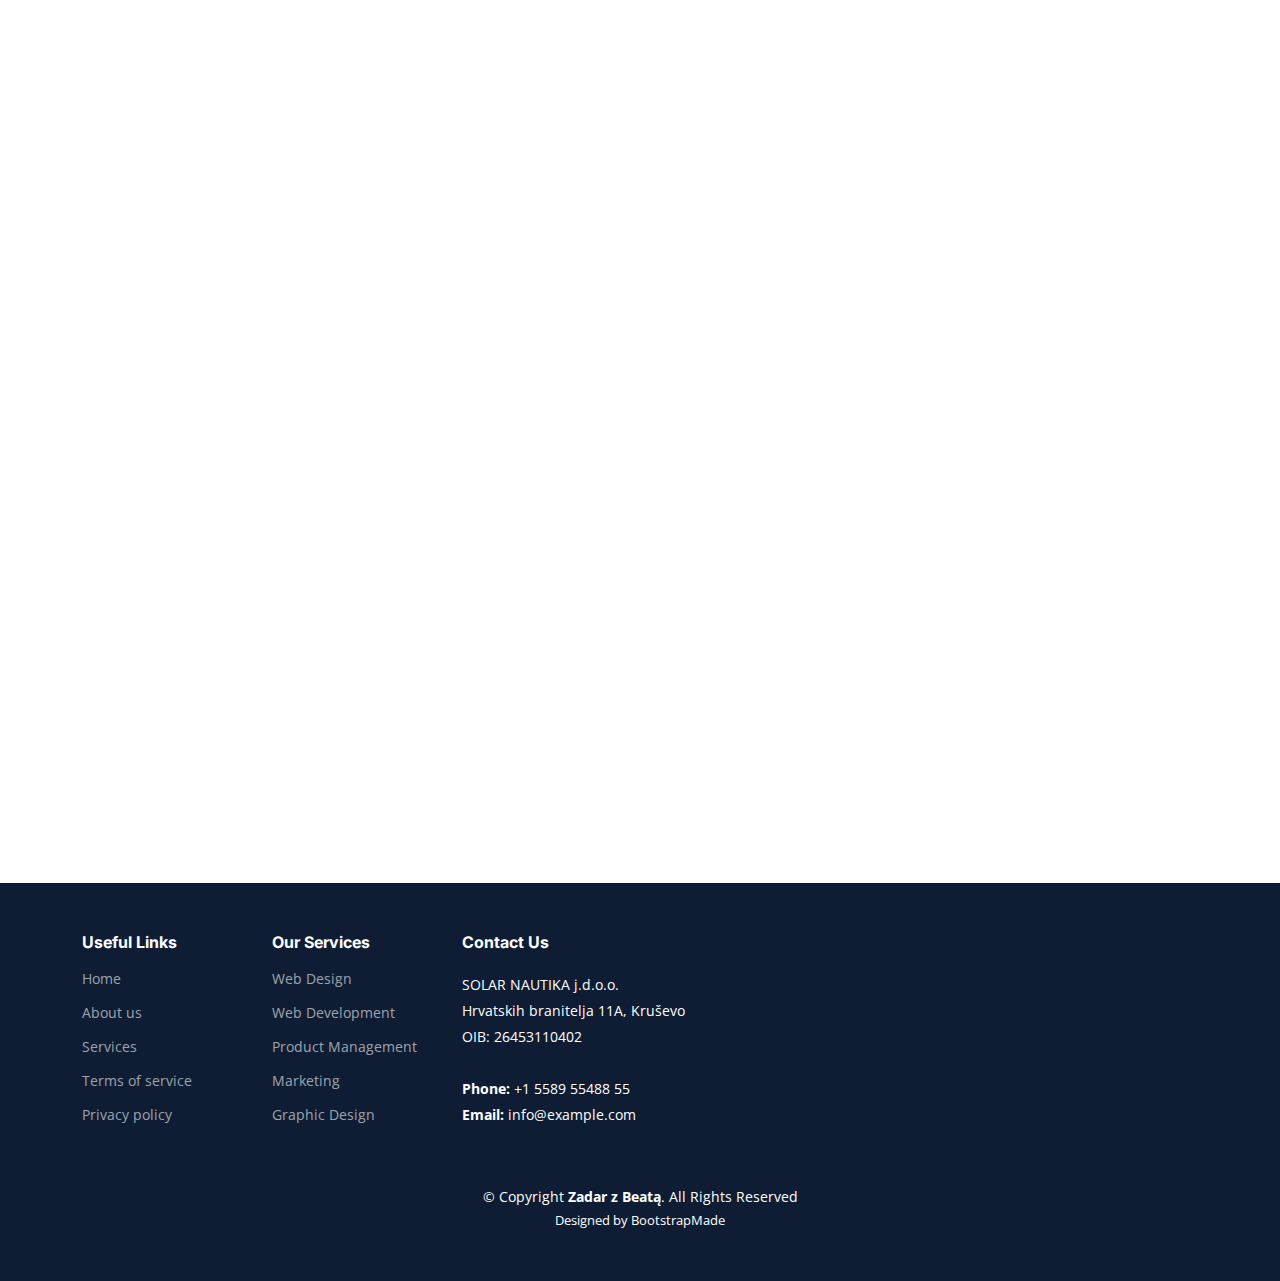
<file: services-boats.html>
<!DOCTYPE html>
<html lang="en">

<head>
  <meta charset="utf-8">
  <meta content="width=device-width, initial-scale=1.0" name="viewport">

  <title>Zadar z Beatą - łodzie</title>
  <meta content="" name="description">
  <meta content="" name="keywords">

  <!-- Favicons -->
  <link href="assets/img/favicon.png" rel="icon">
  <link href="assets/img/apple-touch-icon.png" rel="apple-touch-icon">

  <!-- Google Fonts -->
  <link rel="preconnect" href="https://fonts.googleapis.com">
  <link rel="preconnect" href="https://fonts.gstatic.com" crossorigin>
  <link href="https://fonts.googleapis.com/css2?family=Open+Sans:ital,wght@0,300;0,400;0,500;0,600;0,700;1,300;1,400;1,600;1,700&family=Poppins:ital,wght@0,300;0,400;0,500;0,600;0,700;1,300;1,400;1,500;1,600;1,700&family=Inter:ital,wght@0,300;0,400;0,500;0,600;0,700;1,300;1,400;1,500;1,600;1,700&display=swap" rel="stylesheet">

  <!-- Vendor CSS Files -->
  <link href="assets/vendor/bootstrap/css/bootstrap.min.css" rel="stylesheet">
  <link href="assets/vendor/bootstrap-icons/bootstrap-icons.css" rel="stylesheet">
  <link href="assets/vendor/fontawesome-free/css/all.min.css" rel="stylesheet">
  <link href="assets/vendor/glightbox/css/glightbox.min.css" rel="stylesheet">
  <link href="assets/vendor/swiper/swiper-bundle.min.css" rel="stylesheet">
  <link href="assets/vendor/aos/aos.css" rel="stylesheet">

  <!-- Template Main CSS File -->
  <link href="assets/css/main.css" rel="stylesheet">

  <!-- =======================================================
  * Template Name: Logis - v1.2.1
  * Template URL: https://bootstrapmade.com/logis-bootstrap-logistics-website-template/
  * Author: BootstrapMade.com
  * License: https://bootstrapmade.com/license/
  ======================================================== -->
</head>

<body>

  <!-- ======= Header ======= -->
  <header id="header" class="header d-flex align-items-center fixed-top">
    <div class="container-fluid container-xl d-flex align-items-center justify-content-between">

      <a href="index.html" class="logo d-flex align-items-center">
        <!-- Uncomment the line below if you also wish to use an image logo -->
        <!-- <img src="assets/img/logo.png" alt=""> -->
        <h1>Zadar z Beatą</h1>
      </a>

      <i class="mobile-nav-toggle mobile-nav-show bi bi-list"></i>
      <i class="mobile-nav-toggle mobile-nav-hide d-none bi bi-x"></i>
      <nav id="navbar" class="navbar">
        <ul>
          <li><a href="index.html">Strona główna</a></li>
          <li><a href="services.html">Wynajem samochodów</a></li>
          <li><a href="services-boats.html" class="active">Wynajem łodzi</a></li>
          <li><a href="services-transfers.html">Transfery</a></li>
          <li><a href="services-trips.html">Wycieczki</a></li>
          <!--          <li class="dropdown"><a href="#"><span>Drop Down</span> <i class="bi bi-chevron-down dropdown-indicator"></i></a>-->
          <!--            <ul>-->
          <!--              <li><a href="#">Drop Down 1</a></li>-->
          <!--              <li class="dropdown"><a href="#"><span>Deep Drop Down</span> <i class="bi bi-chevron-down dropdown-indicator"></i></a>-->
          <!--                <ul>-->
          <!--                  <li><a href="#">Deep Drop Down 1</a></li>-->
          <!--                  <li><a href="#">Deep Drop Down 2</a></li>-->
          <!--                  <li><a href="#">Deep Drop Down 3</a></li>-->
          <!--                  <li><a href="#">Deep Drop Down 4</a></li>-->
          <!--                  <li><a href="#">Deep Drop Down 5</a></li>-->
          <!--                </ul>-->
          <!--              </li>-->
          <!--              <li><a href="#">Drop Down 2</a></li>-->
          <!--              <li><a href="#">Drop Down 3</a></li>-->
          <!--              <li><a href="#">Drop Down 4</a></li>-->
          <!--            </ul>-->
          <!--          </li>-->
          <li><a href="contact.html">Kontakt</a></li>
          <!--          <li><a class="get-a-quote" href="get-a-quote.html">Oblicz</a></li>-->
        </ul>
      </nav><!-- .navbar -->

    </div>
  </header><!-- End Header -->
  <!-- End Header -->

  <main id="main">

    <!-- ======= Breadcrumbs ======= -->
    <div class="breadcrumbs">
      <div class="page-header d-flex align-items-center" style="background-image: url('assets/img/page-header.jpg');">
        <div class="container position-relative">
          <div class="row d-flex justify-content-center">
            <div class="col-lg-6 text-center">
              <h2>Services</h2>
              <p>Odio et unde deleniti. Deserunt numquam exercitationem. Officiis quo odio sint voluptas consequatur ut a odio voluptatem. Sit dolorum debitis veritatis natus dolores. Quasi ratione sint. Sit quaerat ipsum dolorem.</p>
            </div>
          </div>
        </div>
      </div>
      <nav>
        <div class="container">
          <ol>
            <li><a href="index.html">Strona główna</a></li>
            <li>Services</li>
          </ol>
        </div>
      </nav>
    </div><!-- End Breadcrumbs -->


    <!-- ======= Features Section ======= -->
    <section id="features-boats" class="features">
      <div class="section-header">
        <span>Łodzie</span>
        <h2>Łodzie</h2>

      </div>
      <div class="container">

        <div class="row gy-4 align-items-center features-item" data-aos="fade-up">

          <div class="col-md-5">
            <img src="assets/img/boat3.jpeg" class="img-fluid" alt="">
          </div>
          <div class="col-md-7">
            <h3>JEANNEAU PRESTIGE 34</h3>
            <p class="fst-italic">
              Rok produkcji: 2005. Długość: 11,50 m Silniki: 2 x Volvo 260 HP Maksymalna prędkość: 37 mph Maksymalna ilość osób: 10 osób (jednodniowy wynajem)/6 osób (charter)
            </p>
            <ul>
              <li><i class="bi bi-check"></i>  jednodniowy wynajem jachtu od godziny 9:00 do 18:00</li>
              <li><i class="bi bi-check"></i>  aby wynająć jacht wymagane jest posiadanie ważnych uprawnień żeglarskich</li>
              <li><i class="bi bi-check"></i> jacht oraz wszystkie osoby na jachcie są ubezpieczone</li>
              <li><i class="bi bi-check"></i>  jacht posiada: kamizelki ratunkowe, mapy nawigacyjne, GPS, radar,nawigację, klimatyzację, generator, TV, dziobowy ster strumieniowy, apteczkę pierwszej pomocy</li>
              <li><i class="bi bi-check"></i>  skipper jest dostępny na życzenie — 100 €/dzien (skipper nie jest wliczony w cenę wynajmu jachtu)</li>
              <li><i class="bi bi-check"></i>  jacht oraz wszystkie osoby na jachcie są ubezpieczone</li>
              <li><i class="bi bi-check"></i>  paliwo nie jest wliczone w cenę wynajmu jachtu</li>

            </ul>
          </div>
        </div><!-- Features Item -->
<!--        <div class="row gy-4 align-items-center features-item" data-aos="fade-up">-->

<!--          <div class="col-md-5">-->
<!--            <img src="assets/img/boat1.jpeg" class="img-fluid" alt="">-->
<!--          </div>-->
<!--          <div class="col-md-7">-->
<!--            <h3>Łódź nr1</h3>-->
<!--            <p class="fst-italic">-->
<!--              Lorem ipsum dolor sit amet, consectetur adipiscing elit, sed do eiusmod tempor incididunt ut labore et dolore-->
<!--              magna aliqua.-->
<!--            </p>-->
<!--            <ul>-->
<!--              <li><i class="bi bi-check"></i> Ullamco laboris nisi ut aliquip ex ea commodo consequat.</li>-->
<!--              <li><i class="bi bi-check"></i> Duis aute irure dolor in reprehenderit in voluptate velit.</li>-->
<!--              <li><i class="bi bi-check"></i> Ullam est qui quos consequatur eos accusamus.</li>-->
<!--            </ul>-->
<!--          </div>-->
<!--        </div>&lt;!&ndash; Features Item &ndash;&gt;-->

        <div class="row gy-4 align-items-center features-item" data-aos="fade-up">
          <div class="col-md-5 order-1 order-md-2">
            <img src="assets/img/boat2.jpeg" class="img-fluid" alt="">
          </div>
          <div class="col-md-7 order-2 order-md-1">
            <h3>Rancraft RS Cinque</h3>
            <p class="fst-italic">
              Łódź motorowa Rancraft RS Cinque wyposażona w silnik zaburtowy Suzuki o mocy 100 KM. Jednostka pomieści 6 osób wraz ze skiperem. Kolorystyka oraz wyposażenie utrzymane są w stylu retro. Wyposażona w miejsce aby posiedzieć przy stoliku, oraz poopalać się na miękkich legowiskach.
              Dostępna w wynajmie bez lub ze skipperem który pokaże najpiękniejsze zakątki okolic Zadaru, i nie tylko.
            </p>
            <p>Dane techniczne:</p>

              <p>Model: Rancraft RS Cinque</p>
            <p>Długość: 5,00 m</p>
            <p>Pojemność baku: 108 litrów</p>
            <p>Silnik: Suzuki 100 KM</p>
            <p>Maksymalna pojemność: 6 osób</p>
            <p>Spalanie: 14-19 l/h</p>
             <p> Wyposażenie łodzi:
              – bimini
              – system audio Marine z głośnikami
              – nawigacja Garmin
              – gniazda USB do ładowania telefonu oraz z jedno gniazdo zapalniczki.</p>
             <p> Wypożyczanie łodzi bez skippera możliwe jedynie na podstawie patentu kategorii B.
              Wynajem od kwietnia
              Od 09:00-18:00
              Od: 200€/ dzien
              Skipper o ile ktos nie ma sternika 100€
              Paliwo nie jest wliczone w cene</p>
            </p>
          </div>
        </div>
        <div class="row gy-4 align-items-center features-item" data-aos="fade-up">

          <div class="col-md-5">
            <img src="assets/img/boat4.png" class="img-fluid" alt="">
          </div>
          <div class="col-md-7">
            <h3>              O Castoldi Jet Tender 21 - 2007</h3>
            <p class="fst-italic">
              Nowym RIBem w naszej flocie jest Castoldi JT 21 dostępny do czarteru od sezonu 2021. Ciekawą historią związaną z tym żebrem jest to, że zanim stał się częścią naszej floty, służył jako przetarg na motorowym jachcie Mangusta 165 „Force India”. Właścicielem tego jachtu motorowego był ten sam właściciel zespołu FORMULA 1 FORCE INDIA. głośniki w kokpicie i prysznic pokładowy należą do standardowego wyposażenia.


            </p>
            <ul>
              <li><i class="bi bi-check"></i> Godziny rozpoczęcia i zakończenia wynajmu: 09:00 / 18:00</li>
              <li><i class="bi bi-check"></i> Model: Castoldi - Jet Tender 21</li>
              <li><i class="bi bi-check"></i>Długość (m): 6,2</li>
              <li><i class="bi bi-check"></i>Licencjonowana pojemność: 12</li>
              <li><i class="bi bi-check"></i>Rok budowy: 2007/remont 2020</li>
              <li><i class="bi bi-check"></i>Silnik stacjonarny diesel: 315 KM</li>

            </ul>
          </div>
        </div><!-- Features Item -->


      </div>
    </section><!-- End Features Section -->


  </main><!-- End #main -->

  <!-- ======= Footer ======= -->
  <footer id="footer" class="footer">

    <div class="container">
      <div class="row gy-4">

        <div class="col-lg-2 col-6 footer-links">
          <h4>Useful Links</h4>
          <ul>
            <li><a href="#">Home</a></li>
            <li><a href="#">About us</a></li>
            <li><a href="#">Services</a></li>
            <li><a href="#">Terms of service</a></li>
            <li><a href="#">Privacy policy</a></li>
          </ul>
        </div>

        <div class="col-lg-2 col-6 footer-links">
          <h4>Our Services</h4>
          <ul>
            <li><a href="#">Web Design</a></li>
            <li><a href="#">Web Development</a></li>
            <li><a href="#">Product Management</a></li>
            <li><a href="#">Marketing</a></li>
            <li><a href="#">Graphic Design</a></li>
          </ul>
        </div>

        <div class="col-lg-3 col-md-12 footer-contact text-center text-md-start">
          <h4>Contact Us</h4>
          <p>
            SOLAR NAUTIKA j.d.o.o. <br>
            Hrvatskih branitelja 11A, Kruševo <br>
            OIB: 26453110402 <br>
            <br>
            <strong>Phone:</strong> +1 5589 55488 55<br>
            <strong>Email:</strong> info@example.com<br>
          </p>

        </div>

      </div>
    </div>

    <div class="container mt-4">
      <div class="copyright">
        &copy; Copyright <strong><span>Zadar z Beatą</span></strong>. All Rights Reserved
      </div>
      <div class="credits">
        <!-- All the links in the footer should remain intact. -->
        <!-- You can delete the links only if you purchased the pro version. -->
        <!-- Licensing information: https://bootstrapmade.com/license/ -->
        <!-- Purchase the pro version with working PHP/AJAX contact form: https://bootstrapmade.com/logis-bootstrap-logistics-website-template/ -->
        Designed by <a href="https://bootstrapmade.com/">BootstrapMade</a>
      </div>
    </div>

  </footer><!-- End Footer -->
  <!-- End Footer -->

  <a href="#" class="scroll-top d-flex align-items-center justify-content-center"><i class="bi bi-arrow-up-short"></i></a>

  <div id="preloader"></div>

  <!-- Vendor JS Files -->
  <script src="assets/vendor/bootstrap/js/bootstrap.bundle.min.js"></script>
  <script src="assets/vendor/purecounter/purecounter_vanilla.js"></script>
  <script src="assets/vendor/glightbox/js/glightbox.min.js"></script>
  <script src="assets/vendor/swiper/swiper-bundle.min.js"></script>
  <script src="assets/vendor/aos/aos.js"></script>
  <script src="assets/vendor/php-email-form/validate.js"></script>

  <!-- Template Main JS File -->
  <script src="assets/js/main.js"></script>

</body>

</html>
</file>
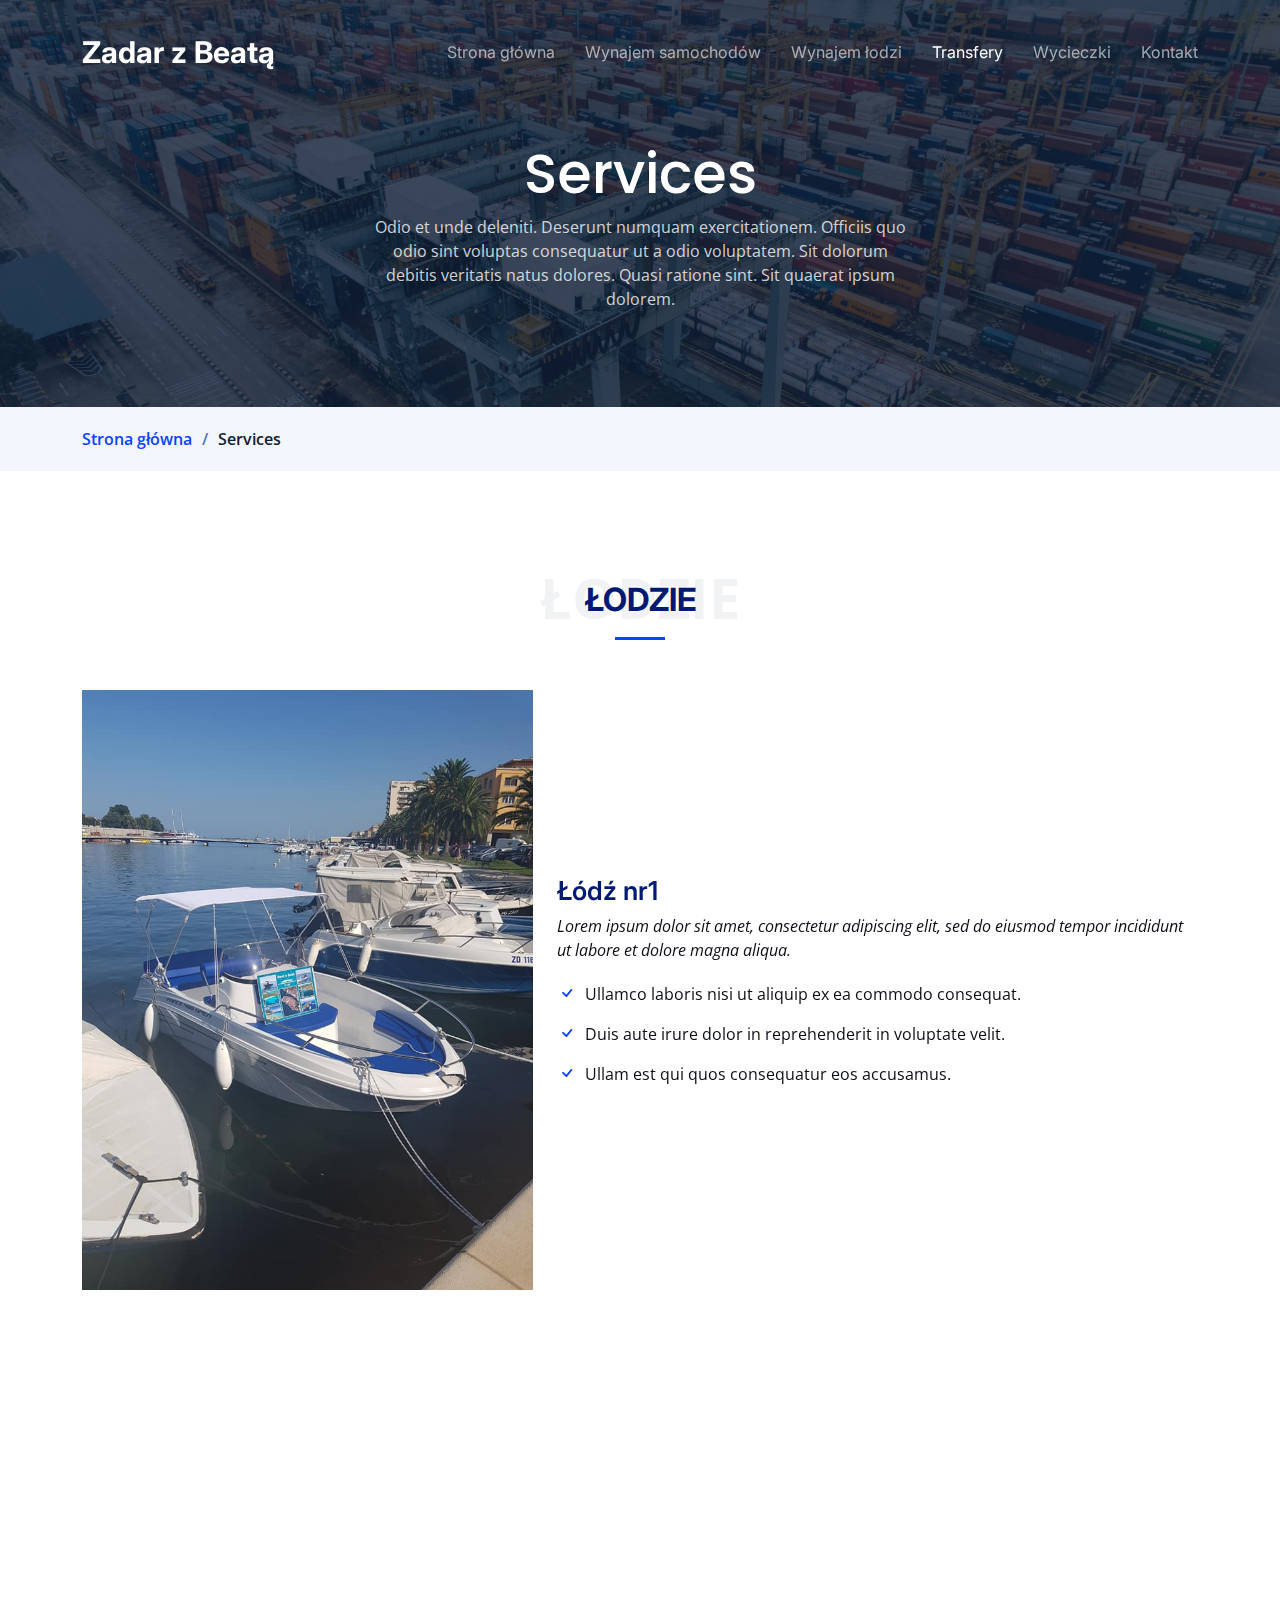
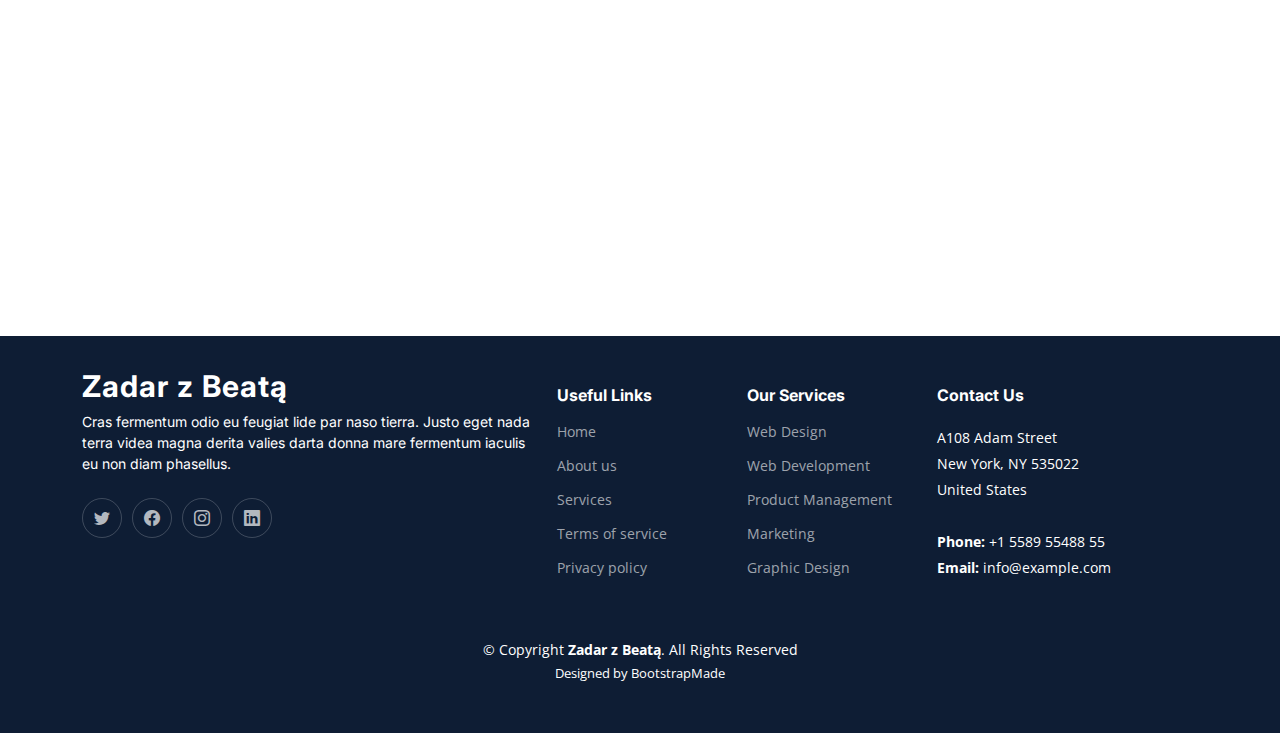
<file: services-transfers.html>
<!DOCTYPE html>
<html lang="en">

<head>
  <meta charset="utf-8">
  <meta content="width=device-width, initial-scale=1.0" name="viewport">

  <title>Zadar z Beatą - transfery</title>
  <meta content="" name="description">
  <meta content="" name="keywords">

  <!-- Favicons -->
  <link href="assets/img/favicon.png" rel="icon">
  <link href="assets/img/apple-touch-icon.png" rel="apple-touch-icon">

  <!-- Google Fonts -->
  <link rel="preconnect" href="https://fonts.googleapis.com">
  <link rel="preconnect" href="https://fonts.gstatic.com" crossorigin>
  <link href="https://fonts.googleapis.com/css2?family=Open+Sans:ital,wght@0,300;0,400;0,500;0,600;0,700;1,300;1,400;1,600;1,700&family=Poppins:ital,wght@0,300;0,400;0,500;0,600;0,700;1,300;1,400;1,500;1,600;1,700&family=Inter:ital,wght@0,300;0,400;0,500;0,600;0,700;1,300;1,400;1,500;1,600;1,700&display=swap" rel="stylesheet">

  <!-- Vendor CSS Files -->
  <link href="assets/vendor/bootstrap/css/bootstrap.min.css" rel="stylesheet">
  <link href="assets/vendor/bootstrap-icons/bootstrap-icons.css" rel="stylesheet">
  <link href="assets/vendor/fontawesome-free/css/all.min.css" rel="stylesheet">
  <link href="assets/vendor/glightbox/css/glightbox.min.css" rel="stylesheet">
  <link href="assets/vendor/swiper/swiper-bundle.min.css" rel="stylesheet">
  <link href="assets/vendor/aos/aos.css" rel="stylesheet">

  <!-- Template Main CSS File -->
  <link href="assets/css/main.css" rel="stylesheet">

  <!-- =======================================================
  * Template Name: Logis - v1.2.1
  * Template URL: https://bootstrapmade.com/logis-bootstrap-logistics-website-template/
  * Author: BootstrapMade.com
  * License: https://bootstrapmade.com/license/
  ======================================================== -->
</head>

<body>

  <!-- ======= Header ======= -->
  <header id="header" class="header d-flex align-items-center fixed-top">
    <div class="container-fluid container-xl d-flex align-items-center justify-content-between">

      <a href="index.html" class="logo d-flex align-items-center">
        <!-- Uncomment the line below if you also wish to use an image logo -->
        <!-- <img src="assets/img/logo.png" alt=""> -->
        <h1>Zadar z Beatą</h1>
      </a>

      <i class="mobile-nav-toggle mobile-nav-show bi bi-list"></i>
      <i class="mobile-nav-toggle mobile-nav-hide d-none bi bi-x"></i>
      <nav id="navbar" class="navbar">
        <ul>
          <li><a href="index.html">Strona główna</a></li>
          <li><a href="services.html">Wynajem samochodów</a></li>
          <li><a href="services-boats.html">Wynajem łodzi</a></li>
          <li><a href="services-transfers.html" class="active">Transfery</a></li>
          <li><a href="services-trips.html">Wycieczki</a></li>
          <!--          <li class="dropdown"><a href="#"><span>Drop Down</span> <i class="bi bi-chevron-down dropdown-indicator"></i></a>-->
          <!--            <ul>-->
          <!--              <li><a href="#">Drop Down 1</a></li>-->
          <!--              <li class="dropdown"><a href="#"><span>Deep Drop Down</span> <i class="bi bi-chevron-down dropdown-indicator"></i></a>-->
          <!--                <ul>-->
          <!--                  <li><a href="#">Deep Drop Down 1</a></li>-->
          <!--                  <li><a href="#">Deep Drop Down 2</a></li>-->
          <!--                  <li><a href="#">Deep Drop Down 3</a></li>-->
          <!--                  <li><a href="#">Deep Drop Down 4</a></li>-->
          <!--                  <li><a href="#">Deep Drop Down 5</a></li>-->
          <!--                </ul>-->
          <!--              </li>-->
          <!--              <li><a href="#">Drop Down 2</a></li>-->
          <!--              <li><a href="#">Drop Down 3</a></li>-->
          <!--              <li><a href="#">Drop Down 4</a></li>-->
          <!--            </ul>-->
          <!--          </li>-->
          <li><a href="contact.html">Kontakt</a></li>
          <!--          <li><a class="get-a-quote" href="get-a-quote.html">Oblicz</a></li>-->
        </ul>
      </nav><!-- .navbar -->

    </div>
  </header><!-- End Header -->
  <!-- End Header -->

  <main id="main">

    <!-- ======= Breadcrumbs ======= -->
    <div class="breadcrumbs">
      <div class="page-header d-flex align-items-center" style="background-image: url('assets/img/page-header.jpg');">
        <div class="container position-relative">
          <div class="row d-flex justify-content-center">
            <div class="col-lg-6 text-center">
              <h2>Services</h2>
              <p>Odio et unde deleniti. Deserunt numquam exercitationem. Officiis quo odio sint voluptas consequatur ut a odio voluptatem. Sit dolorum debitis veritatis natus dolores. Quasi ratione sint. Sit quaerat ipsum dolorem.</p>
            </div>
          </div>
        </div>
      </div>
      <nav>
        <div class="container">
          <ol>
            <li><a href="index.html">Strona główna</a></li>
            <li>Services</li>
          </ol>
        </div>
      </nav>
    </div><!-- End Breadcrumbs -->


    <!-- ======= Features Section ======= -->
    <section id="features-boats" class="features">
      <div class="section-header">
        <span>Łodzie</span>
        <h2>Łodzie</h2>

      </div>
      <div class="container">

        <div class="row gy-4 align-items-center features-item" data-aos="fade-up">

          <div class="col-md-5">
            <img src="assets/img/boat1.jpeg" class="img-fluid" alt="">
          </div>
          <div class="col-md-7">
            <h3>Łódź nr1</h3>
            <p class="fst-italic">
              Lorem ipsum dolor sit amet, consectetur adipiscing elit, sed do eiusmod tempor incididunt ut labore et dolore
              magna aliqua.
            </p>
            <ul>
              <li><i class="bi bi-check"></i> Ullamco laboris nisi ut aliquip ex ea commodo consequat.</li>
              <li><i class="bi bi-check"></i> Duis aute irure dolor in reprehenderit in voluptate velit.</li>
              <li><i class="bi bi-check"></i> Ullam est qui quos consequatur eos accusamus.</li>
            </ul>
          </div>
        </div><!-- Features Item -->

        <div class="row gy-4 align-items-center features-item" data-aos="fade-up">
          <div class="col-md-5 order-1 order-md-2">
            <img src="assets/img/boat2.jpeg" class="img-fluid" alt="">
          </div>
          <div class="col-md-7 order-2 order-md-1">
            <h3>Corporis temporibus maiores provident</h3>
            <p class="fst-italic">
              Lorem ipsum dolor sit amet, consectetur adipiscing elit, sed do eiusmod tempor incididunt ut labore et dolore
              magna aliqua.
            </p>
            <p>
              Ullamco laboris nisi ut aliquip ex ea commodo consequat. Duis aute irure dolor in reprehenderit in voluptate
              velit esse cillum dolore eu fugiat nulla pariatur. Excepteur sint occaecat cupidatat non proident, sunt in
              culpa qui officia deserunt mollit anim id est laborum
            </p>
          </div>
        </div>

      </div>
    </section><!-- End Features Section -->


  </main><!-- End #main -->

  <!-- ======= Footer ======= -->
  <footer id="footer" class="footer">

    <div class="container">
      <div class="row gy-4">
        <div class="col-lg-5 col-md-12 footer-info">
          <a href="index.html" class="logo d-flex align-items-center">
            <span>Zadar z Beatą</span>
          </a>
          <p>Cras fermentum odio eu feugiat lide par naso tierra. Justo eget nada terra videa magna derita valies darta donna mare fermentum iaculis eu non diam phasellus.</p>
          <div class="social-links d-flex mt-4">
            <a href="#" class="twitter"><i class="bi bi-twitter"></i></a>
            <a href="#" class="facebook"><i class="bi bi-facebook"></i></a>
            <a href="#" class="instagram"><i class="bi bi-instagram"></i></a>
            <a href="#" class="linkedin"><i class="bi bi-linkedin"></i></a>
          </div>
        </div>

        <div class="col-lg-2 col-6 footer-links">
          <h4>Useful Links</h4>
          <ul>
            <li><a href="#">Home</a></li>
            <li><a href="#">About us</a></li>
            <li><a href="#">Services</a></li>
            <li><a href="#">Terms of service</a></li>
            <li><a href="#">Privacy policy</a></li>
          </ul>
        </div>

        <div class="col-lg-2 col-6 footer-links">
          <h4>Our Services</h4>
          <ul>
            <li><a href="#">Web Design</a></li>
            <li><a href="#">Web Development</a></li>
            <li><a href="#">Product Management</a></li>
            <li><a href="#">Marketing</a></li>
            <li><a href="#">Graphic Design</a></li>
          </ul>
        </div>

        <div class="col-lg-3 col-md-12 footer-contact text-center text-md-start">
          <h4>Contact Us</h4>
          <p>
            A108 Adam Street <br>
            New York, NY 535022<br>
            United States <br><br>
            <strong>Phone:</strong> +1 5589 55488 55<br>
            <strong>Email:</strong> info@example.com<br>
          </p>

        </div>

      </div>
    </div>

    <div class="container mt-4">
      <div class="copyright">
        &copy; Copyright <strong><span>Zadar z Beatą</span></strong>. All Rights Reserved
      </div>
      <div class="credits">
        <!-- All the links in the footer should remain intact. -->
        <!-- You can delete the links only if you purchased the pro version. -->
        <!-- Licensing information: https://bootstrapmade.com/license/ -->
        <!-- Purchase the pro version with working PHP/AJAX contact form: https://bootstrapmade.com/logis-bootstrap-logistics-website-template/ -->
        Designed by <a href="https://bootstrapmade.com/">BootstrapMade</a>
      </div>
    </div>

  </footer><!-- End Footer -->
  <!-- End Footer -->

  <a href="#" class="scroll-top d-flex align-items-center justify-content-center"><i class="bi bi-arrow-up-short"></i></a>

  <div id="preloader"></div>

  <!-- Vendor JS Files -->
  <script src="assets/vendor/bootstrap/js/bootstrap.bundle.min.js"></script>
  <script src="assets/vendor/purecounter/purecounter_vanilla.js"></script>
  <script src="assets/vendor/glightbox/js/glightbox.min.js"></script>
  <script src="assets/vendor/swiper/swiper-bundle.min.js"></script>
  <script src="assets/vendor/aos/aos.js"></script>
  <script src="assets/vendor/php-email-form/validate.js"></script>

  <!-- Template Main JS File -->
  <script src="assets/js/main.js"></script>

</body>

</html>
</file>
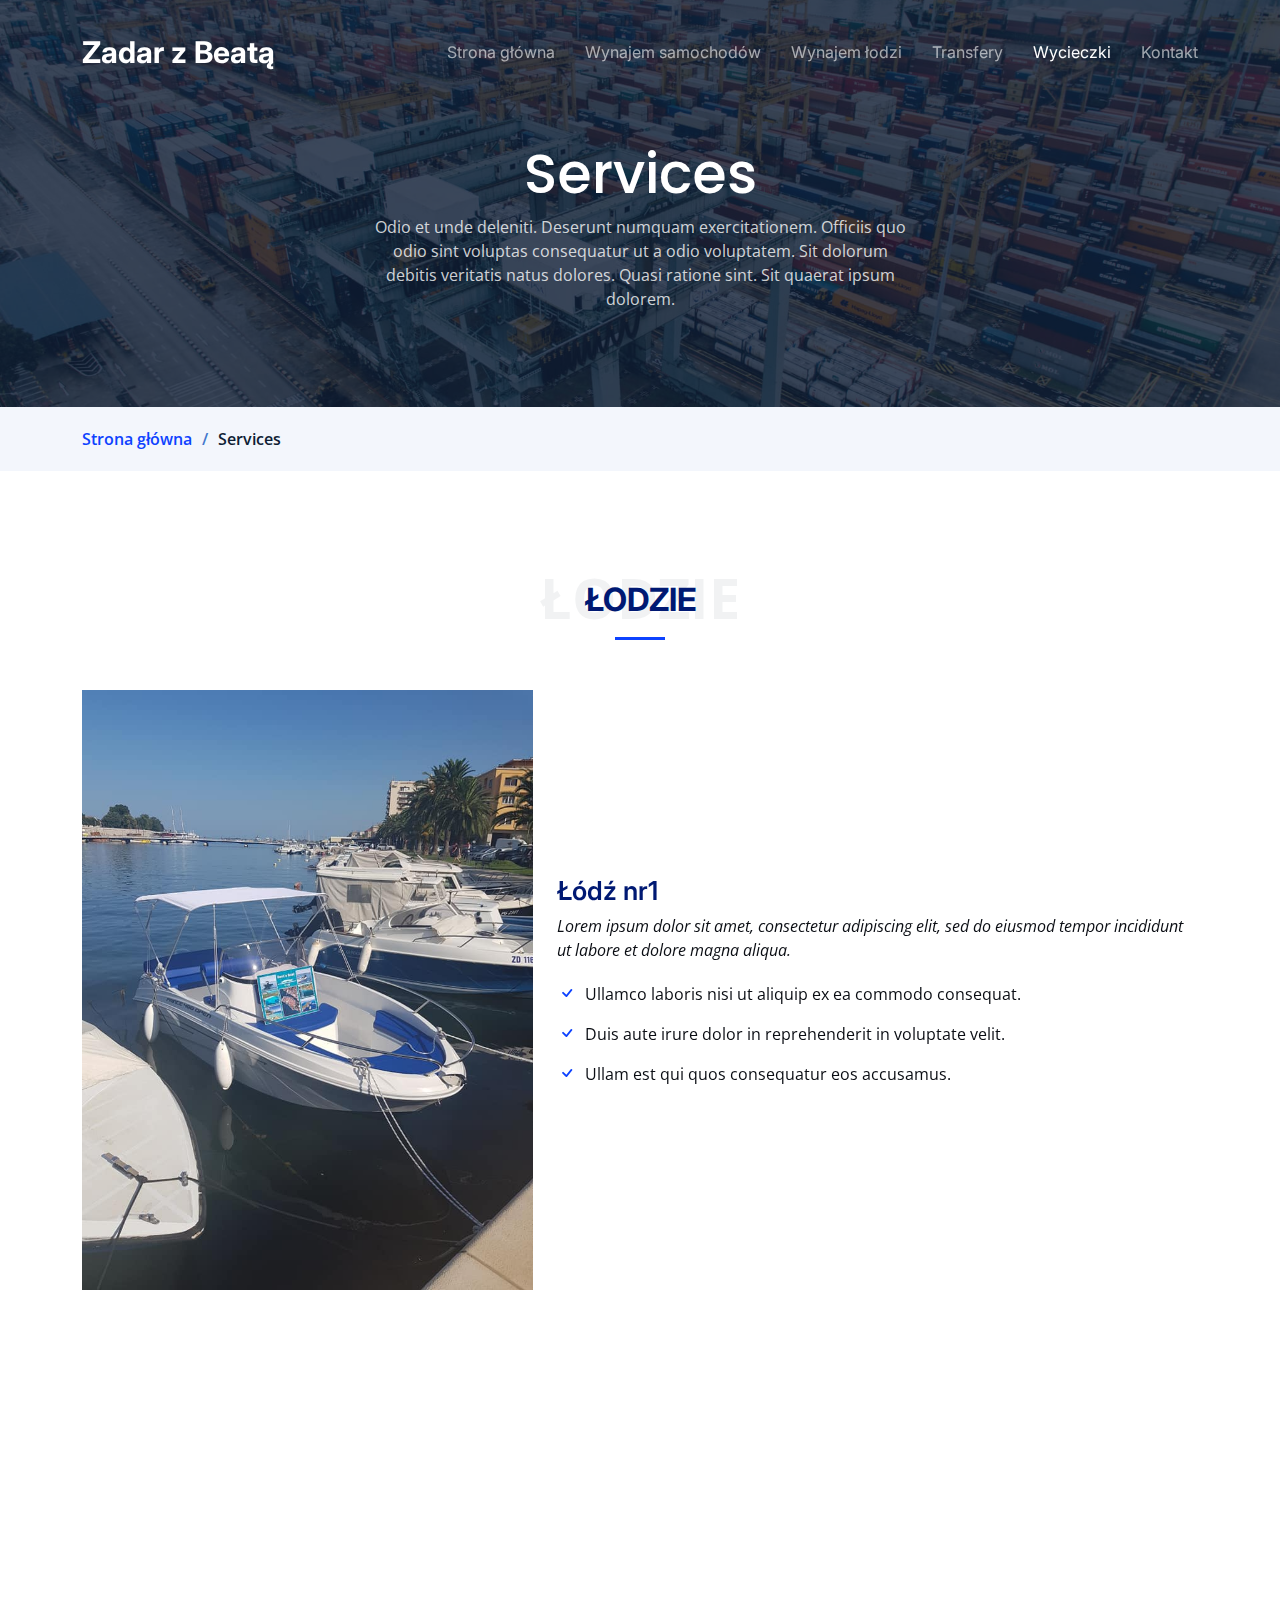
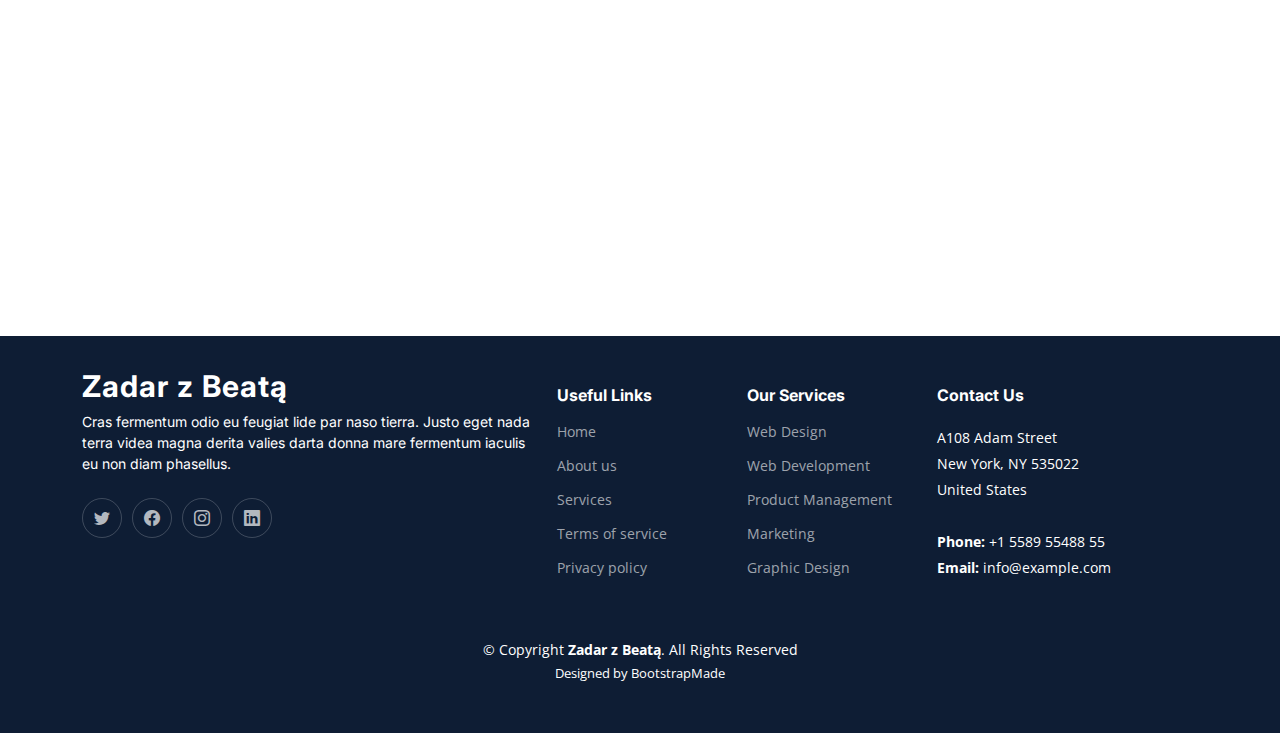
<file: services-trips.html>
<!DOCTYPE html>
<html lang="en">

<head>
  <meta charset="utf-8">
  <meta content="width=device-width, initial-scale=1.0" name="viewport">

  <title>Zadar z Beatą - wycieczki</title>
  <meta content="" name="description">
  <meta content="" name="keywords">

  <!-- Favicons -->
  <link href="assets/img/favicon.png" rel="icon">
  <link href="assets/img/apple-touch-icon.png" rel="apple-touch-icon">

  <!-- Google Fonts -->
  <link rel="preconnect" href="https://fonts.googleapis.com">
  <link rel="preconnect" href="https://fonts.gstatic.com" crossorigin>
  <link href="https://fonts.googleapis.com/css2?family=Open+Sans:ital,wght@0,300;0,400;0,500;0,600;0,700;1,300;1,400;1,600;1,700&family=Poppins:ital,wght@0,300;0,400;0,500;0,600;0,700;1,300;1,400;1,500;1,600;1,700&family=Inter:ital,wght@0,300;0,400;0,500;0,600;0,700;1,300;1,400;1,500;1,600;1,700&display=swap" rel="stylesheet">

  <!-- Vendor CSS Files -->
  <link href="assets/vendor/bootstrap/css/bootstrap.min.css" rel="stylesheet">
  <link href="assets/vendor/bootstrap-icons/bootstrap-icons.css" rel="stylesheet">
  <link href="assets/vendor/fontawesome-free/css/all.min.css" rel="stylesheet">
  <link href="assets/vendor/glightbox/css/glightbox.min.css" rel="stylesheet">
  <link href="assets/vendor/swiper/swiper-bundle.min.css" rel="stylesheet">
  <link href="assets/vendor/aos/aos.css" rel="stylesheet">

  <!-- Template Main CSS File -->
  <link href="assets/css/main.css" rel="stylesheet">

  <!-- =======================================================
  * Template Name: Logis - v1.2.1
  * Template URL: https://bootstrapmade.com/logis-bootstrap-logistics-website-template/
  * Author: BootstrapMade.com
  * License: https://bootstrapmade.com/license/
  ======================================================== -->
</head>

<body>

  <!-- ======= Header ======= -->
  <header id="header" class="header d-flex align-items-center fixed-top">
    <div class="container-fluid container-xl d-flex align-items-center justify-content-between">

      <a href="index.html" class="logo d-flex align-items-center">
        <!-- Uncomment the line below if you also wish to use an image logo -->
        <!-- <img src="assets/img/logo.png" alt=""> -->
        <h1>Zadar z Beatą</h1>
      </a>

      <i class="mobile-nav-toggle mobile-nav-show bi bi-list"></i>
      <i class="mobile-nav-toggle mobile-nav-hide d-none bi bi-x"></i>
      <nav id="navbar" class="navbar">
        <ul>
          <li><a href="index.html">Strona główna</a></li>
          <li><a href="services.html">Wynajem samochodów</a></li>
          <li><a href="services-boats.html">Wynajem łodzi</a></li>
          <li><a href="services-transfers.html">Transfery</a></li>
          <li><a href="services-trips.html" class="active">Wycieczki</a></li>
          <!--          <li class="dropdown"><a href="#"><span>Drop Down</span> <i class="bi bi-chevron-down dropdown-indicator"></i></a>-->
          <!--            <ul>-->
          <!--              <li><a href="#">Drop Down 1</a></li>-->
          <!--              <li class="dropdown"><a href="#"><span>Deep Drop Down</span> <i class="bi bi-chevron-down dropdown-indicator"></i></a>-->
          <!--                <ul>-->
          <!--                  <li><a href="#">Deep Drop Down 1</a></li>-->
          <!--                  <li><a href="#">Deep Drop Down 2</a></li>-->
          <!--                  <li><a href="#">Deep Drop Down 3</a></li>-->
          <!--                  <li><a href="#">Deep Drop Down 4</a></li>-->
          <!--                  <li><a href="#">Deep Drop Down 5</a></li>-->
          <!--                </ul>-->
          <!--              </li>-->
          <!--              <li><a href="#">Drop Down 2</a></li>-->
          <!--              <li><a href="#">Drop Down 3</a></li>-->
          <!--              <li><a href="#">Drop Down 4</a></li>-->
          <!--            </ul>-->
          <!--          </li>-->
          <li><a href="contact.html">Kontakt</a></li>
          <!--          <li><a class="get-a-quote" href="get-a-quote.html">Oblicz</a></li>-->
        </ul>
      </nav><!-- .navbar -->

    </div>
  </header><!-- End Header -->
  <!-- End Header -->

  <main id="main">

    <!-- ======= Breadcrumbs ======= -->
    <div class="breadcrumbs">
      <div class="page-header d-flex align-items-center" style="background-image: url('assets/img/page-header.jpg');">
        <div class="container position-relative">
          <div class="row d-flex justify-content-center">
            <div class="col-lg-6 text-center">
              <h2>Services</h2>
              <p>Odio et unde deleniti. Deserunt numquam exercitationem. Officiis quo odio sint voluptas consequatur ut a odio voluptatem. Sit dolorum debitis veritatis natus dolores. Quasi ratione sint. Sit quaerat ipsum dolorem.</p>
            </div>
          </div>
        </div>
      </div>
      <nav>
        <div class="container">
          <ol>
            <li><a href="index.html">Strona główna</a></li>
            <li>Services</li>
          </ol>
        </div>
      </nav>
    </div><!-- End Breadcrumbs -->


    <!-- ======= Features Section ======= -->
    <section id="features-boats" class="features">
      <div class="section-header">
        <span>Łodzie</span>
        <h2>Łodzie</h2>

      </div>
      <div class="container">

        <div class="row gy-4 align-items-center features-item" data-aos="fade-up">

          <div class="col-md-5">
            <img src="assets/img/boat1.jpeg" class="img-fluid" alt="">
          </div>
          <div class="col-md-7">
            <h3>Łódź nr1</h3>
            <p class="fst-italic">
              Lorem ipsum dolor sit amet, consectetur adipiscing elit, sed do eiusmod tempor incididunt ut labore et dolore
              magna aliqua.
            </p>
            <ul>
              <li><i class="bi bi-check"></i> Ullamco laboris nisi ut aliquip ex ea commodo consequat.</li>
              <li><i class="bi bi-check"></i> Duis aute irure dolor in reprehenderit in voluptate velit.</li>
              <li><i class="bi bi-check"></i> Ullam est qui quos consequatur eos accusamus.</li>
            </ul>
          </div>
        </div><!-- Features Item -->

        <div class="row gy-4 align-items-center features-item" data-aos="fade-up">
          <div class="col-md-5 order-1 order-md-2">
            <img src="assets/img/boat2.jpeg" class="img-fluid" alt="">
          </div>
          <div class="col-md-7 order-2 order-md-1">
            <h3>Corporis temporibus maiores provident</h3>
            <p class="fst-italic">
              Lorem ipsum dolor sit amet, consectetur adipiscing elit, sed do eiusmod tempor incididunt ut labore et dolore
              magna aliqua.
            </p>
            <p>
              Ullamco laboris nisi ut aliquip ex ea commodo consequat. Duis aute irure dolor in reprehenderit in voluptate
              velit esse cillum dolore eu fugiat nulla pariatur. Excepteur sint occaecat cupidatat non proident, sunt in
              culpa qui officia deserunt mollit anim id est laborum
            </p>
          </div>
        </div>

      </div>
    </section><!-- End Features Section -->


  </main><!-- End #main -->

  <!-- ======= Footer ======= -->
  <footer id="footer" class="footer">

    <div class="container">
      <div class="row gy-4">
        <div class="col-lg-5 col-md-12 footer-info">
          <a href="index.html" class="logo d-flex align-items-center">
            <span>Zadar z Beatą</span>
          </a>
          <p>Cras fermentum odio eu feugiat lide par naso tierra. Justo eget nada terra videa magna derita valies darta donna mare fermentum iaculis eu non diam phasellus.</p>
          <div class="social-links d-flex mt-4">
            <a href="#" class="twitter"><i class="bi bi-twitter"></i></a>
            <a href="#" class="facebook"><i class="bi bi-facebook"></i></a>
            <a href="#" class="instagram"><i class="bi bi-instagram"></i></a>
            <a href="#" class="linkedin"><i class="bi bi-linkedin"></i></a>
          </div>
        </div>

        <div class="col-lg-2 col-6 footer-links">
          <h4>Useful Links</h4>
          <ul>
            <li><a href="#">Home</a></li>
            <li><a href="#">About us</a></li>
            <li><a href="#">Services</a></li>
            <li><a href="#">Terms of service</a></li>
            <li><a href="#">Privacy policy</a></li>
          </ul>
        </div>

        <div class="col-lg-2 col-6 footer-links">
          <h4>Our Services</h4>
          <ul>
            <li><a href="#">Web Design</a></li>
            <li><a href="#">Web Development</a></li>
            <li><a href="#">Product Management</a></li>
            <li><a href="#">Marketing</a></li>
            <li><a href="#">Graphic Design</a></li>
          </ul>
        </div>

        <div class="col-lg-3 col-md-12 footer-contact text-center text-md-start">
          <h4>Contact Us</h4>
          <p>
            A108 Adam Street <br>
            New York, NY 535022<br>
            United States <br><br>
            <strong>Phone:</strong> +1 5589 55488 55<br>
            <strong>Email:</strong> info@example.com<br>
          </p>

        </div>

      </div>
    </div>

    <div class="container mt-4">
      <div class="copyright">
        &copy; Copyright <strong><span>Zadar z Beatą</span></strong>. All Rights Reserved
      </div>
      <div class="credits">
        <!-- All the links in the footer should remain intact. -->
        <!-- You can delete the links only if you purchased the pro version. -->
        <!-- Licensing information: https://bootstrapmade.com/license/ -->
        <!-- Purchase the pro version with working PHP/AJAX contact form: https://bootstrapmade.com/logis-bootstrap-logistics-website-template/ -->
        Designed by <a href="https://bootstrapmade.com/">BootstrapMade</a>
      </div>
    </div>

  </footer><!-- End Footer -->
  <!-- End Footer -->

  <a href="#" class="scroll-top d-flex align-items-center justify-content-center"><i class="bi bi-arrow-up-short"></i></a>

  <div id="preloader"></div>

  <!-- Vendor JS Files -->
  <script src="assets/vendor/bootstrap/js/bootstrap.bundle.min.js"></script>
  <script src="assets/vendor/purecounter/purecounter_vanilla.js"></script>
  <script src="assets/vendor/glightbox/js/glightbox.min.js"></script>
  <script src="assets/vendor/swiper/swiper-bundle.min.js"></script>
  <script src="assets/vendor/aos/aos.js"></script>
  <script src="assets/vendor/php-email-form/validate.js"></script>

  <!-- Template Main JS File -->
  <script src="assets/js/main.js"></script>

</body>

</html>
</file>
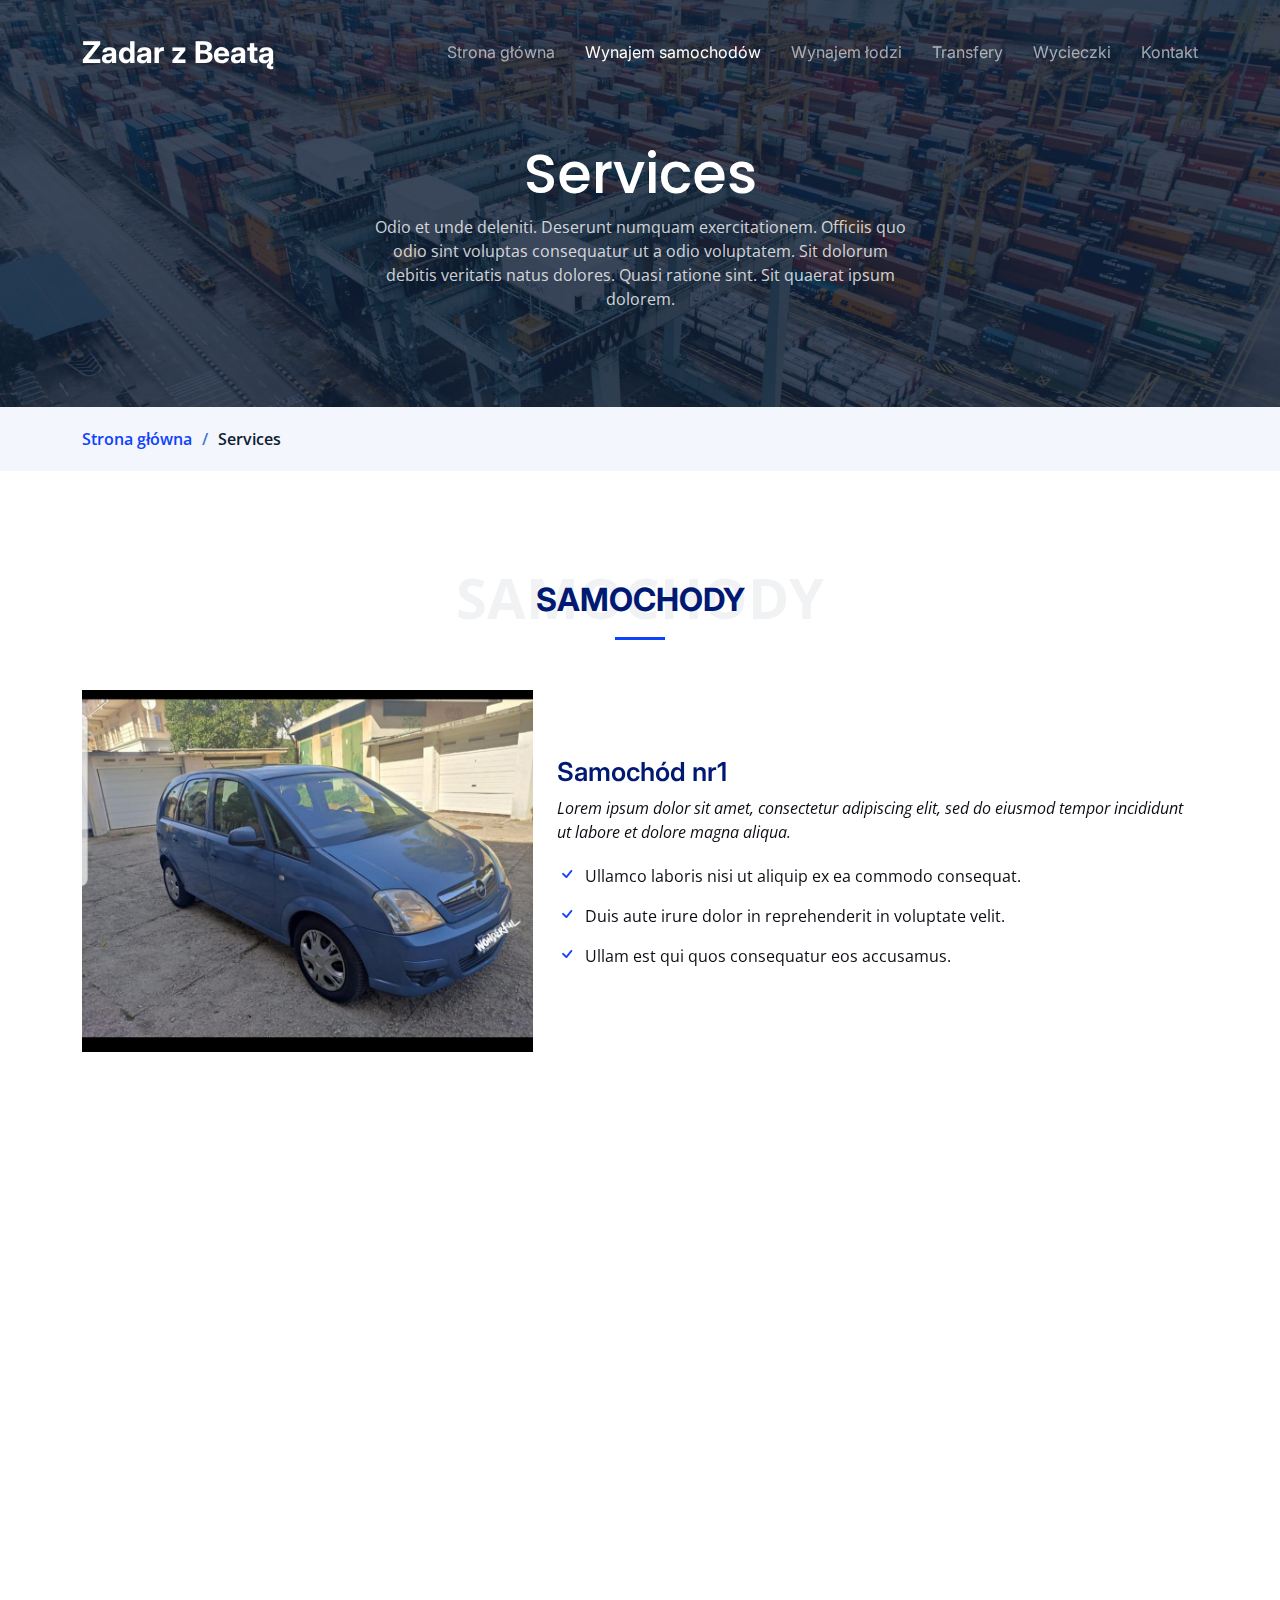
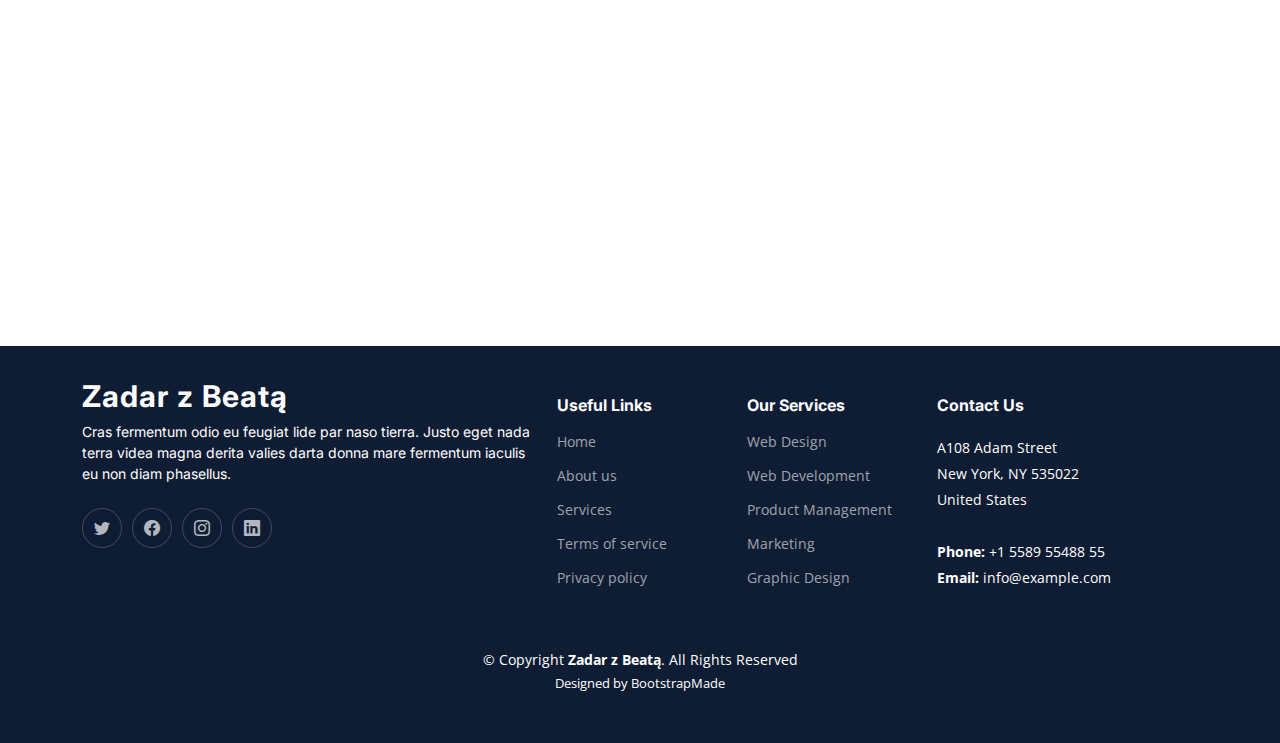
<file: services.html>
<!DOCTYPE html>
<html lang="en">

<head>
  <meta charset="utf-8">
  <meta content="width=device-width, initial-scale=1.0" name="viewport">

  <title>Zadar z Beatą - samochody</title>
  <meta content="" name="description">
  <meta content="" name="keywords">

  <!-- Favicons -->
  <link href="assets/img/favicon.png" rel="icon">
  <link href="assets/img/apple-touch-icon.png" rel="apple-touch-icon">

  <!-- Google Fonts -->
  <link rel="preconnect" href="https://fonts.googleapis.com">
  <link rel="preconnect" href="https://fonts.gstatic.com" crossorigin>
  <link href="https://fonts.googleapis.com/css2?family=Open+Sans:ital,wght@0,300;0,400;0,500;0,600;0,700;1,300;1,400;1,600;1,700&family=Poppins:ital,wght@0,300;0,400;0,500;0,600;0,700;1,300;1,400;1,500;1,600;1,700&family=Inter:ital,wght@0,300;0,400;0,500;0,600;0,700;1,300;1,400;1,500;1,600;1,700&display=swap" rel="stylesheet">

  <!-- Vendor CSS Files -->
  <link href="assets/vendor/bootstrap/css/bootstrap.min.css" rel="stylesheet">
  <link href="assets/vendor/bootstrap-icons/bootstrap-icons.css" rel="stylesheet">
  <link href="assets/vendor/fontawesome-free/css/all.min.css" rel="stylesheet">
  <link href="assets/vendor/glightbox/css/glightbox.min.css" rel="stylesheet">
  <link href="assets/vendor/swiper/swiper-bundle.min.css" rel="stylesheet">
  <link href="assets/vendor/aos/aos.css" rel="stylesheet">

  <!-- Template Main CSS File -->
  <link href="assets/css/main.css" rel="stylesheet">

  <!-- =======================================================
  * Template Name: Logis - v1.2.1
  * Template URL: https://bootstrapmade.com/logis-bootstrap-logistics-website-template/
  * Author: BootstrapMade.com
  * License: https://bootstrapmade.com/license/
  ======================================================== -->
</head>

<body>

  <!-- ======= Header ======= -->
  <header id="header" class="header d-flex align-items-center fixed-top">
    <div class="container-fluid container-xl d-flex align-items-center justify-content-between">

      <a href="index.html" class="logo d-flex align-items-center">
        <!-- Uncomment the line below if you also wish to use an image logo -->
        <!-- <img src="assets/img/logo.png" alt=""> -->
        <h1>Zadar z Beatą</h1>
      </a>

      <i class="mobile-nav-toggle mobile-nav-show bi bi-list"></i>
      <i class="mobile-nav-toggle mobile-nav-hide d-none bi bi-x"></i>
      <nav id="navbar" class="navbar">
        <ul>
          <li><a href="index.html">Strona główna</a></li>
          <li><a href="services.html" class="active">Wynajem samochodów</a></li>
          <li><a href="services-boats.html">Wynajem łodzi</a></li>
          <li><a href="services-transfers.html">Transfery</a></li>
          <li><a href="services-trips.html">Wycieczki</a></li>
          <!--          <li class="dropdown"><a href="#"><span>Drop Down</span> <i class="bi bi-chevron-down dropdown-indicator"></i></a>-->
          <!--            <ul>-->
          <!--              <li><a href="#">Drop Down 1</a></li>-->
          <!--              <li class="dropdown"><a href="#"><span>Deep Drop Down</span> <i class="bi bi-chevron-down dropdown-indicator"></i></a>-->
          <!--                <ul>-->
          <!--                  <li><a href="#">Deep Drop Down 1</a></li>-->
          <!--                  <li><a href="#">Deep Drop Down 2</a></li>-->
          <!--                  <li><a href="#">Deep Drop Down 3</a></li>-->
          <!--                  <li><a href="#">Deep Drop Down 4</a></li>-->
          <!--                  <li><a href="#">Deep Drop Down 5</a></li>-->
          <!--                </ul>-->
          <!--              </li>-->
          <!--              <li><a href="#">Drop Down 2</a></li>-->
          <!--              <li><a href="#">Drop Down 3</a></li>-->
          <!--              <li><a href="#">Drop Down 4</a></li>-->
          <!--            </ul>-->
          <!--          </li>-->
          <li><a href="contact.html">Kontakt</a></li>
          <!--          <li><a class="get-a-quote" href="get-a-quote.html">Oblicz</a></li>-->
        </ul>
      </nav><!-- .navbar -->

    </div>
  </header><!-- End Header -->
  <!-- End Header -->

  <main id="main">

    <!-- ======= Breadcrumbs ======= -->
    <div class="breadcrumbs">
      <div class="page-header d-flex align-items-center" style="background-image: url('assets/img/page-header.jpg');">
        <div class="container position-relative">
          <div class="row d-flex justify-content-center">
            <div class="col-lg-6 text-center">
              <h2>Services</h2>
              <p>Odio et unde deleniti. Deserunt numquam exercitationem. Officiis quo odio sint voluptas consequatur ut a odio voluptatem. Sit dolorum debitis veritatis natus dolores. Quasi ratione sint. Sit quaerat ipsum dolorem.</p>
            </div>
          </div>
        </div>
      </div>
      <nav>
        <div class="container">
          <ol>
            <li><a href="index.html">Strona główna</a></li>
            <li>Services</li>
          </ol>
        </div>
      </nav>
    </div><!-- End Breadcrumbs -->


    <!-- ======= Features Section ======= -->
    <section id="features" class="features">
      <div class="section-header">
        <span>Samochody</span>
        <h2>Samochody</h2>

      </div>
      <div class="container">

        <div class="row gy-4 align-items-center features-item" data-aos="fade-up">

          <div class="col-md-5">
            <img src="assets/img/car1.jpeg" class="img-fluid" alt="">
          </div>
          <div class="col-md-7">
            <h3>Samochód nr1</h3>
            <p class="fst-italic">
              Lorem ipsum dolor sit amet, consectetur adipiscing elit, sed do eiusmod tempor incididunt ut labore et dolore
              magna aliqua.
            </p>
            <ul>
              <li><i class="bi bi-check"></i> Ullamco laboris nisi ut aliquip ex ea commodo consequat.</li>
              <li><i class="bi bi-check"></i> Duis aute irure dolor in reprehenderit in voluptate velit.</li>
              <li><i class="bi bi-check"></i> Ullam est qui quos consequatur eos accusamus.</li>
            </ul>
          </div>
        </div><!-- Features Item -->

        <div class="row gy-4 align-items-center features-item" data-aos="fade-up">
          <div class="col-md-5 order-1 order-md-2">
            <img src="assets/img/car2.jpeg" class="img-fluid" alt="">
          </div>
          <div class="col-md-7 order-2 order-md-1">
            <h3>Opel Vivaro</h3>
            <p class="fst-italic">

            </p>
            <ul>
              <li><i class="bi bi-check"></i>               1.6 cdti biturbo
              </li>
              <li><i class="bi bi-check"></i>               92 kw               Diesel
              </li>
              <li><i class="bi bi-check"></i>               8+1</li>
            </ul>
          </div>
        </div><!-- Features Item -->

        <div class="row gy-4 align-items-center features-item" data-aos="fade-up">
          <div class="col-md-5">
            <img src="assets/img/car3.jpeg" class="img-fluid" alt="">
          </div>
          <div class="col-md-7">
            <h3>Opel Tigra Twin Top</h3>

            <ul>
              <li><i class="bi bi-check"></i>                1.4 16V

              </li>
              <li><i class="bi bi-check"></i>        66 kw
              </li>
            </ul>

          </div>
        </div><!-- Features Item -->

<!--        <div class="row gy-4 align-items-center features-item" data-aos="fade-up">-->
<!--          <div class="col-md-5 order-1 order-md-2">-->
<!--            <img src="assets/img/features-4.jpg" class="img-fluid" alt="">-->
<!--          </div>-->
<!--          <div class="col-md-7 order-2 order-md-1">-->
<!--            <h3>Quas et necessitatibus eaque impedit ipsum animi consequatur incidunt in</h3>-->
<!--            <p class="fst-italic">-->
<!--              Lorem ipsum dolor sit amet, consectetur adipiscing elit, sed do eiusmod tempor incididunt ut labore et dolore-->
<!--              magna aliqua.-->
<!--            </p>-->
<!--            <p>-->
<!--              Ullamco laboris nisi ut aliquip ex ea commodo consequat. Duis aute irure dolor in reprehenderit in voluptate-->
<!--              velit esse cillum dolore eu fugiat nulla pariatur. Excepteur sint occaecat cupidatat non proident, sunt in-->
<!--              culpa qui officia deserunt mollit anim id est laborum-->
<!--            </p>-->
<!--          </div>-->
<!--        </div>&lt;!&ndash; Features Item &ndash;&gt;-->

      </div>
    </section><!-- End Features Section -->



  </main><!-- End #main -->

  <!-- ======= Footer ======= -->
  <footer id="footer" class="footer">

    <div class="container">
      <div class="row gy-4">
        <div class="col-lg-5 col-md-12 footer-info">
          <a href="index.html" class="logo d-flex align-items-center">
            <span>Zadar z Beatą</span>
          </a>
          <p>Cras fermentum odio eu feugiat lide par naso tierra. Justo eget nada terra videa magna derita valies darta donna mare fermentum iaculis eu non diam phasellus.</p>
          <div class="social-links d-flex mt-4">
            <a href="#" class="twitter"><i class="bi bi-twitter"></i></a>
            <a href="#" class="facebook"><i class="bi bi-facebook"></i></a>
            <a href="#" class="instagram"><i class="bi bi-instagram"></i></a>
            <a href="#" class="linkedin"><i class="bi bi-linkedin"></i></a>
          </div>
        </div>

        <div class="col-lg-2 col-6 footer-links">
          <h4>Useful Links</h4>
          <ul>
            <li><a href="#">Home</a></li>
            <li><a href="#">About us</a></li>
            <li><a href="#">Services</a></li>
            <li><a href="#">Terms of service</a></li>
            <li><a href="#">Privacy policy</a></li>
          </ul>
        </div>

        <div class="col-lg-2 col-6 footer-links">
          <h4>Our Services</h4>
          <ul>
            <li><a href="#">Web Design</a></li>
            <li><a href="#">Web Development</a></li>
            <li><a href="#">Product Management</a></li>
            <li><a href="#">Marketing</a></li>
            <li><a href="#">Graphic Design</a></li>
          </ul>
        </div>

        <div class="col-lg-3 col-md-12 footer-contact text-center text-md-start">
          <h4>Contact Us</h4>
          <p>
            A108 Adam Street <br>
            New York, NY 535022<br>
            United States <br><br>
            <strong>Phone:</strong> +1 5589 55488 55<br>
            <strong>Email:</strong> info@example.com<br>
          </p>

        </div>

      </div>
    </div>

    <div class="container mt-4">
      <div class="copyright">
        &copy; Copyright <strong><span>Zadar z Beatą</span></strong>. All Rights Reserved
      </div>
      <div class="credits">
        <!-- All the links in the footer should remain intact. -->
        <!-- You can delete the links only if you purchased the pro version. -->
        <!-- Licensing information: https://bootstrapmade.com/license/ -->
        <!-- Purchase the pro version with working PHP/AJAX contact form: https://bootstrapmade.com/logis-bootstrap-logistics-website-template/ -->
        Designed by <a href="https://bootstrapmade.com/">BootstrapMade</a>
      </div>
    </div>

  </footer><!-- End Footer -->
  <!-- End Footer -->

  <a href="#" class="scroll-top d-flex align-items-center justify-content-center"><i class="bi bi-arrow-up-short"></i></a>

  <div id="preloader"></div>

  <!-- Vendor JS Files -->
  <script src="assets/vendor/bootstrap/js/bootstrap.bundle.min.js"></script>
  <script src="assets/vendor/purecounter/purecounter_vanilla.js"></script>
  <script src="assets/vendor/glightbox/js/glightbox.min.js"></script>
  <script src="assets/vendor/swiper/swiper-bundle.min.js"></script>
  <script src="assets/vendor/aos/aos.js"></script>
  <script src="assets/vendor/php-email-form/validate.js"></script>

  <!-- Template Main JS File -->
  <script src="assets/js/main.js"></script>

</body>

</html>
</file>
<file: assets/css/main.css>
/**
* Template Name: Logis - v1.2.1
* Template URL: https://bootstrapmade.com/logis-bootstrap-logistics-website-template/
* Author: BootstrapMade.com
* License: https://bootstrapmade.com/license/
*/

/*--------------------------------------------------------------
# Set main reusable colors and fonts using CSS variables
# Learn more about CSS variables at https://developer.mozilla.org/en-US/docs/Web/CSS/Using_CSS_custom_properties
--------------------------------------------------------------*/
/* Fonts */
:root {
  --font-default: "Open Sans", system-ui, -apple-system, "Segoe UI", Roboto, "Helvetica Neue", Arial, "Noto Sans", "Liberation Sans", sans-serif, "Apple Color Emoji", "Segoe UI Emoji", "Segoe UI Symbol", "Noto Color Emoji";
  --font-primary: "Inter", sans-serif;
  --font-secondary: "Poppins", sans-serif;
}

/* Colors */
:root {
  --color-default: #0a0d13;
  --color-primary: #0d42ff;
  --color-secondary: #0e1d34;
}

/* Smooth scroll behavior */
:root {
  scroll-behavior: smooth;
}

/*--------------------------------------------------------------
# General
--------------------------------------------------------------*/
body {
  font-family: var(--font-default);
  color: var(--color-default);
}

a {
  color: var(--color-primary);
  text-decoration: none;
}

a:hover {
  color: #406aff;
  text-decoration: none;
}

h1,
h2,
h3,
h4,
h5,
h6 {
  font-family: var(--font-primary);
}

/*--------------------------------------------------------------
# Sections & Section Header
--------------------------------------------------------------*/
section {
  padding: 80px 0;
  overflow: hidden;
}

.section-header {
  text-align: center;
  padding: 30px 0;
  position: relative;
}

.section-header h2 {
  font-size: 32px;
  font-weight: 700;
  text-transform: uppercase;
  margin-bottom: 20px;
  padding-bottom: 0;
  color: #001973;
  position: relative;
  z-index: 2;
  margin-bottom: 20px;
  padding-bottom: 20px;
  position: relative;
}

.section-header h2:after {
  content: "";
  position: absolute;
  display: block;
  width: 50px;
  height: 3px;
  background: var(--color-primary);
  left: 0;
  right: 0;
  bottom: 0;
  margin: auto;
}

.section-header span {
  position: absolute;
  top: 46px;
  color: rgba(14, 29, 52, 0.06);
  left: 0;
  right: 0;
  z-index: 1;
  font-weight: 700;
  font-size: 56px;
  text-transform: uppercase;
  line-height: 0;
}

.section-header p {
  margin-bottom: 0;
  position: relative;
  z-index: 2;
}

@media (max-width: 640px) {
  .section-header h2 {
    font-size: 28px;
    margin-bottom: 15px;
  }

  .section-header span {
    font-size: 38px;
  }
}

/*--------------------------------------------------------------
# Breadcrumbs
--------------------------------------------------------------*/
.breadcrumbs .page-header {
  padding: 140px 0 80px 0;
  position: relative;
  background-size: cover;
  background-position: center;
  background-repeat: no-repeat;
}

.breadcrumbs .page-header:before {
  content: "";
  background-color: rgba(14, 29, 52, 0.8);
  position: absolute;
  inset: 0;
}

.breadcrumbs .page-header h2 {
  font-size: 56px;
  font-weight: 500;
  color: #fff;
  font-family: var(--font-secondary);
}

.breadcrumbs .page-header p {
  color: rgba(255, 255, 255, 0.8);
}

.breadcrumbs nav {
  background-color: #f3f6fc;
  padding: 20px 0;
}

.breadcrumbs nav ol {
  display: flex;
  flex-wrap: wrap;
  list-style: none;
  margin: 0;
  padding: 0;
  font-size: 16px;
  font-weight: 600;
  color: var(--color-secondary);
}

.breadcrumbs nav ol a {
  color: var(--color-primary);
  transition: 0.3s;
}

.breadcrumbs nav ol a:hover {
  text-decoration: underline;
}

.breadcrumbs nav ol li+li {
  padding-left: 10px;
}

.breadcrumbs nav ol li+li::before {
  display: inline-block;
  padding-right: 10px;
  color: #4278cc;
  content: "/";
}

/*--------------------------------------------------------------
# Scroll top button
--------------------------------------------------------------*/
.scroll-top {
  position: fixed;
  visibility: hidden;
  opacity: 0;
  right: 15px;
  bottom: 15px;
  z-index: 99999;
  background: var(--color-primary);
  width: 40px;
  height: 40px;
  border-radius: 4px;
  transition: all 0.4s;
}

.scroll-top i {
  font-size: 24px;
  color: #fff;
  line-height: 0;
}

.scroll-top:hover {
  background: rgba(13, 66, 255, 0.8);
  color: #fff;
}

.scroll-top.active {
  visibility: visible;
  opacity: 1;
}

/*--------------------------------------------------------------
# Preloader
--------------------------------------------------------------*/
#preloader {
  position: fixed;
  inset: 0;
  z-index: 9999;
  overflow: hidden;
  background: #fff;
  transition: all 0.6s ease-out;
  width: 100%;
  height: 100vh;
}

#preloader:before,
#preloader:after {
  content: "";
  position: absolute;
  border: 4px solid var(--color-primary);
  border-radius: 50%;
  -webkit-animation: animate-preloader 2s cubic-bezier(0, 0.2, 0.8, 1) infinite;
  animation: animate-preloader 2s cubic-bezier(0, 0.2, 0.8, 1) infinite;
}

#preloader:after {
  -webkit-animation-delay: -0.5s;
  animation-delay: -0.5s;
}

@-webkit-keyframes animate-preloader {
  0% {
    width: 10px;
    height: 10px;
    top: calc(50% - 5px);
    left: calc(50% - 5px);
    opacity: 1;
  }

  100% {
    width: 72px;
    height: 72px;
    top: calc(50% - 36px);
    left: calc(50% - 36px);
    opacity: 0;
  }
}

@keyframes animate-preloader {
  0% {
    width: 10px;
    height: 10px;
    top: calc(50% - 5px);
    left: calc(50% - 5px);
    opacity: 1;
  }

  100% {
    width: 72px;
    height: 72px;
    top: calc(50% - 36px);
    left: calc(50% - 36px);
    opacity: 0;
  }
}

/*--------------------------------------------------------------
# Disable aos animation delay on mobile devices
--------------------------------------------------------------*/
@media screen and (max-width: 768px) {
  [data-aos-delay] {
    transition-delay: 0 !important;
  }
}

/*--------------------------------------------------------------
# Header
--------------------------------------------------------------*/
.header {
  transition: all 0.5s;
  z-index: 997;
  padding: 30px 0;
}

.header.sticked {
  background: rgba(14, 29, 52, 0.9);
  padding: 15px 0;
  box-shadow: 0px 2px 20px rgba(14, 29, 52, 0.1);
}

.header .logo img {
  max-height: 40px;
  margin-right: 6px;
}

.header .logo h1 {
  font-size: 30px;
  margin: 0;
  font-weight: 700;
  color: #fff;
  font-family: var(--font-primary);
  text-shadow: 4px 4px 12px rgb(0 0 0 / 30%);
}

/*--------------------------------------------------------------
# Desktop Navigation
--------------------------------------------------------------*/
@media (min-width: 1280px) {
  .navbar {
    padding: 0;
  }

  .navbar ul {
    margin: 0;
    padding: 0;
    display: flex;
    list-style: none;
    align-items: center;
  }

  .navbar li {
    position: relative;
  }

  .navbar a,
  .navbar a:focus {
    display: flex;
    align-items: center;
    justify-content: space-between;
    padding: 10px 0 10px 30px;
    font-family: var(--font-primary);
    font-size: 16px;
    font-weight: 400;
    color: rgba(255, 255, 255, 0.6);
    white-space: nowrap;
    transition: 0.3s;
  }

  .navbar a i,
  .navbar a:focus i {
    font-size: 12px;
    line-height: 0;
    margin-left: 5px;
  }

  .navbar a:hover,
  .navbar .active,
  .navbar .active:focus,
  .navbar li:hover>a {
    color: #fff;
  }

  .navbar .get-a-quote,
  .navbar .get-a-quote:focus {
    background: var(--color-primary);
    padding: 8px 20px;
    margin-left: 30px;
    border-radius: 4px;
    color: #fff;
  }

  .navbar .get-a-quote:hover,
  .navbar .get-a-quote:focus:hover {
    color: #fff;
    background: #2756ff;
  }

  .navbar .dropdown ul {
    display: block;
    position: absolute;
    left: 14px;
    top: calc(100% + 30px);
    margin: 0;
    padding: 10px 0;
    z-index: 99;
    opacity: 0;
    visibility: hidden;
    background: #fff;
    box-shadow: 0px 0px 30px rgba(127, 137, 161, 0.25);
    transition: 0.3s;
    border-radius: 4px;
  }

  .navbar .dropdown ul li {
    min-width: 200px;
  }

  .navbar .dropdown ul a {
    padding: 10px 20px;
    font-size: 15px;
    text-transform: none;
    font-weight: 400;
    color: var(--color-secondary);
  }

  .navbar .dropdown ul a i {
    font-size: 12px;
  }

  .navbar .dropdown ul a:hover,
  .navbar .dropdown ul .active:hover,
  .navbar .dropdown ul li:hover>a {
    color: var(--color-primary);
  }

  .navbar .dropdown:hover>ul {
    opacity: 1;
    top: 100%;
    visibility: visible;
  }

  .navbar .dropdown .dropdown ul {
    top: 0;
    left: calc(100% - 30px);
    visibility: hidden;
  }

  .navbar .dropdown .dropdown:hover>ul {
    opacity: 1;
    top: 0;
    left: 100%;
    visibility: visible;
  }
}

@media (min-width: 1280px) and (max-width: 1366px) {
  .navbar .dropdown .dropdown ul {
    left: -90%;
  }

  .navbar .dropdown .dropdown:hover>ul {
    left: -100%;
  }
}

@media (min-width: 1280px) {

  .mobile-nav-show,
  .mobile-nav-hide {
    display: none;
  }
}

/*--------------------------------------------------------------
# Mobile Navigation
--------------------------------------------------------------*/
@media (max-width: 1279px) {
  .navbar {
    position: fixed;
    top: 0;
    right: -100%;
    width: 100%;
    max-width: 400px;
    bottom: 0;
    transition: 0.3s;
    z-index: 9997;
  }

  .navbar ul {
    position: absolute;
    inset: 0;
    padding: 50px 0 10px 0;
    margin: 0;
    background: rgba(14, 29, 52, 0.9);
    overflow-y: auto;
    transition: 0.3s;
    z-index: 9998;
  }

  .navbar a,
  .navbar a:focus {
    display: flex;
    align-items: center;
    justify-content: space-between;
    padding: 12px 20px;
    font-family: var(--font-primary);
    font-size: 16px;
    font-weight: 500;
    color: rgba(255, 255, 255, 0.7);
    white-space: nowrap;
    transition: 0.3s;
  }

  .navbar a i,
  .navbar a:focus i {
    font-size: 12px;
    line-height: 0;
    margin-left: 5px;
  }

  .navbar a:hover,
  .navbar .active,
  .navbar .active:focus,
  .navbar li:hover>a {
    color: #fff;
  }

  .navbar .get-a-quote,
  .navbar .get-a-quote:focus {
    background: var(--color-primary);
    padding: 8px 20px;
    border-radius: 4px;
    margin: 15px;
    color: #fff;
  }

  .navbar .get-a-quote:hover,
  .navbar .get-a-quote:focus:hover {
    color: #fff;
    background: rgba(13, 66, 255, 0.8);
  }

  .navbar .dropdown ul,
  .navbar .dropdown .dropdown ul {
    position: static;
    display: none;
    padding: 10px 0;
    margin: 10px 20px;
    transition: all 0.5s ease-in-out;
    border: 1px solid #19335c;
  }

  .navbar .dropdown>.dropdown-active,
  .navbar .dropdown .dropdown>.dropdown-active {
    display: block;
  }

  .mobile-nav-show {
    color: #fff;
    font-size: 28px;
    cursor: pointer;
    line-height: 0;
    transition: 0.5s;
    z-index: 9999;
    margin-right: 10px;
  }

  .mobile-nav-hide {
    color: #fff;
    font-size: 32px;
    cursor: pointer;
    line-height: 0;
    transition: 0.5s;
    position: fixed;
    right: 20px;
    top: 20px;
    z-index: 9999;
  }

  .mobile-nav-active {
    overflow: hidden;
  }

  .mobile-nav-active .navbar {
    right: 0;
  }

  .mobile-nav-active .navbar:before {
    content: "";
    position: fixed;
    inset: 0;
    background: rgba(14, 29, 52, 0.8);
    z-index: 9996;
  }
}

/*--------------------------------------------------------------
# Featured Services Section
--------------------------------------------------------------*/
.featured-services .service-item {
  position: relative;
  height: 100%;
  margin-bottom: 20px;
}

.featured-services .service-item .icon {
  margin-right: 20px;
}

.featured-services .service-item .icon i {
  color: #001f8d;
  font-size: 48px;
  transition: 0.3s;
}

.featured-services .service-item:hover .icon {
  background: #fff;
}

.featured-services .service-item:hover .icon i {
  color: var(--color-primary);
}

.featured-services .service-item .title {
  font-weight: 700;
  margin-bottom: 10px;
  font-size: 20px;
  color: var(--color-secondary);
  transition: 0.3s;
}

.featured-services .service-item .description {
  font-size: 15px;
  color: #132848;
  margin-bottom: 10px;
}

.featured-services .service-item .readmore {
  display: flex;
  align-items: center;
  color: var(--color-secondary);
  transition: 0.3s;
  font-weight: 700;
  font-size: 14px;
}

.featured-services .service-item .readmore i {
  margin-left: 8px;
}

.featured-services .service-item:hover .title,
.featured-services .service-item:hover .readmore,
.featured-services .service-item:hover .icon i {
  color: var(--color-primary);
}

/*--------------------------------------------------------------
# About Us Section
--------------------------------------------------------------*/
.about .content h3 {
  font-weight: 700;
  font-size: 32px;
  font-family: var(--font-secondary);
  color: #001f8d;
}

.about .content ul {
  list-style: none;
  padding: 0;
}

.about .content ul li {
  display: flex;
  align-items: flex-start;
  margin-top: 40px;
}

.about .content ul i {
  flex-shrink: 0;
  font-size: 48px;
  color: var(--color-primary);
  margin-right: 20px;
  line-height: 0;
}

.about .content ul h5 {
  font-size: 18px;
  font-weight: 700;
  color: #19335c;
}

.about .content ul p {
  font-size: 15px;
}

.about .content p:last-child {
  margin-bottom: 0;
}

.about .play-btn {
  width: 94px;
  height: 94px;
  background: radial-gradient(var(--color-primary) 50%, rgba(13, 66, 255, 0.4) 52%);
  border-radius: 50%;
  display: block;
  position: absolute;
  left: calc(50% - 47px);
  top: calc(50% - 47px);
  overflow: hidden;
}

.about .play-btn:before {
  content: "";
  position: absolute;
  width: 120px;
  height: 120px;
  -webkit-animation-delay: 0s;
  animation-delay: 0s;
  -webkit-animation: pulsate-btn 2s;
  animation: pulsate-btn 2s;
  -webkit-animation-direction: forwards;
  animation-direction: forwards;
  -webkit-animation-iteration-count: infinite;
  animation-iteration-count: infinite;
  -webkit-animation-timing-function: steps;
  animation-timing-function: steps;
  opacity: 1;
  border-radius: 50%;
  border: 5px solid rgba(13, 66, 255, 0.7);
  top: -15%;
  left: -15%;
  background: rgba(198, 16, 0, 0);
}

.about .play-btn:after {
  content: "";
  position: absolute;
  left: 50%;
  top: 50%;
  transform: translateX(-40%) translateY(-50%);
  width: 0;
  height: 0;
  border-top: 10px solid transparent;
  border-bottom: 10px solid transparent;
  border-left: 15px solid #fff;
  z-index: 100;
  transition: all 400ms cubic-bezier(0.55, 0.055, 0.675, 0.19);
}

.about .play-btn:hover:before {
  content: "";
  position: absolute;
  left: 50%;
  top: 50%;
  transform: translateX(-40%) translateY(-50%);
  width: 0;
  height: 0;
  border: none;
  border-top: 10px solid transparent;
  border-bottom: 10px solid transparent;
  border-left: 15px solid #fff;
  z-index: 200;
  -webkit-animation: none;
  animation: none;
  border-radius: 0;
}

.about .play-btn:hover:after {
  border-left: 15px solid var(--color-primary);
  transform: scale(20);
}

@-webkit-keyframes pulsate-btn {
  0% {
    transform: scale(0.6, 0.6);
    opacity: 1;
  }

  100% {
    transform: scale(1, 1);
    opacity: 0;
  }
}

@keyframes pulsate-btn {
  0% {
    transform: scale(0.6, 0.6);
    opacity: 1;
  }

  100% {
    transform: scale(1, 1);
    opacity: 0;
  }
}

/*--------------------------------------------------------------
# Services Section
--------------------------------------------------------------*/
.services .card {
  border: 1px solid rgba(14, 29, 52, 0.15);
  background: #fff;
  position: relative;
  border-radius: 0;
  height: 100%;
}

.services .card .card-img {
  overflow: hidden;
  margin-bottom: 15px;
  border-radius: 0;
  height: 300px;
  display: flex;
  align-items: center;
  justify-content: center;
}

.services .card .card-img img {
  transition: 0.3s ease-in-out;
}

.services .card h3 {
  font-weight: 700;
  font-size: 18px;
  margin-bottom: 5px;
  padding: 10px 30px;
  text-transform: uppercase;
}

.services .card a {
  color: #001973;
  transition: 0.3;
}

.services .card a:hover {
  color: var(--color-primary);
}

.services .card p {
  padding: 0 30px;
  margin-bottom: 30px;
  color: var(--color-secondary);
  font-size: 15px;
}

.services .card:hover .card-img img {
  transform: scale(1.1);
}

/*--------------------------------------------------------------
# Call To Action Section
--------------------------------------------------------------*/
.call-to-action {
  background: linear-gradient(rgba(14, 29, 52, 0.6), rgba(14, 29, 52, 0.8)), url("../img/sunset.jpeg") center center;
  background-size: cover;
  padding: 100px 0;
}

@media (min-width: 1365px) {
  .call-to-action {
    background-attachment: fixed;
  }
}

.call-to-action h3 {
  color: #fff;
  font-size: 28px;
  font-weight: 700;
}

.call-to-action p {
  color: #fff;
}

.call-to-action .cta-btn {
  font-family: var(--font-primary);
  font-weight: 500;
  font-size: 16px;
  letter-spacing: 1px;
  display: inline-block;
  padding: 12px 40px;
  border-radius: 5px;
  transition: 0.5s;
  margin: 10px;
  border: 2px solid #fff;
  color: #fff;
}

.call-to-action .cta-btn:hover {
  background: var(--color-primary);
  border: 2px solid var(--color-primary);
}

/*--------------------------------------------------------------
# Features Section
--------------------------------------------------------------*/
.features {
  padding-top: 80px;
}

.features .features-item+.features-item {
  margin-top: 100px;
}

@media (max-width: 640px) {
  .features .features-item+.features-item {
    margin-top: 40px;
  }
}

.features .features-item h3 {
  font-weight: 600;
  font-size: 26px;
  color: #001973;
}

.features .features-item ul {
  list-style: none;
  padding: 0;
}

.features .features-item ul li {
  padding-bottom: 10px;
}

.features .features-item ul li:last-child {
  padding-bottom: 0;
}

.features .features-item ul i {
  font-size: 20px;
  padding-right: 4px;
  color: var(--color-primary);
}

.features .features-item p:last-child {
  margin-bottom: 0;
}

/*--------------------------------------------------------------
# Pricing Section
--------------------------------------------------------------*/
.pricing .pricing-item {
  padding: 60px 40px;
  box-shadow: 0 3px 20px -2px rgba(108, 117, 125, 0.15);
  background: #fff;
  height: 100%;
  border-top: 4px solid #fff;
  border-radius: 5px;
}

.pricing h3 {
  font-weight: 600;
  margin-bottom: 15px;
  font-size: 20px;
  color: var(--color-secondary);
}

.pricing h4 {
  font-size: 48px;
  color: var(--color-primary);
  font-weight: 400;
  font-family: var(--font-primary);
  margin-bottom: 25px;
}

.pricing h4 sup {
  font-size: 28px;
}

.pricing h4 span {
  color: rgba(108, 117, 125, 0.8);
  font-size: 18px;
}

.pricing ul {
  padding: 20px 0;
  list-style: none;
  color: #6c757d;
  text-align: left;
  line-height: 20px;
}

.pricing ul li {
  padding: 10px 0;
  display: flex;
  align-items: center;
}

.pricing ul i {
  color: #059652;
  font-size: 24px;
  padding-right: 3px;
}

.pricing ul .na {
  color: rgba(108, 117, 125, 0.5);
}

.pricing ul .na i {
  color: rgba(108, 117, 125, 0.5);
}

.pricing ul .na span {
  text-decoration: line-through;
}

.pricing .buy-btn {
  display: inline-block;
  padding: 12px 35px;
  border-radius: 4px;
  color: var(--color-primary);
  transition: none;
  font-size: 16px;
  font-weight: 500;
  font-family: var(--font-primary);
  transition: 0.3s;
  border: 1px solid var(--color-primary);
}

.pricing .buy-btn:hover {
  background: var(--color-primary);
  color: #fff;
}

.pricing .featured {
  border-top-color: var(--color-primary);
}

.pricing .featured .buy-btn {
  background: var(--color-primary);
  color: #fff;
}

@media (max-width: 992px) {
  .pricing .box {
    max-width: 60%;
    margin: 0 auto 30px auto;
  }
}

@media (max-width: 767px) {
  .pricing .box {
    max-width: 80%;
    margin: 0 auto 30px auto;
  }
}

@media (max-width: 420px) {
  .pricing .box {
    max-width: 100%;
    margin: 0 auto 30px auto;
  }
}

/*--------------------------------------------------------------
# Frequently Asked Questions Section
--------------------------------------------------------------*/
.faq {
  padding-top: 0;
}

.faq .accordion-item {
  border: 0;
  margin-bottom: 10px;
}

.faq .accordion-collapse {
  border: 0;
}

.faq .accordion-button {
  padding: 15px 30px 20px 60px;
  font-weight: 600;
  border: 0;
  font-size: 18px;
  color: var(--color-default);
  text-align: left;
  background: rgba(14, 29, 52, 0.03);
  border-radius: 5px;
}

.faq .accordion-button:focus {
  box-shadow: none;
}

.faq .accordion-button:not(.collapsed) {
  color: var(--color-primary);
  border-bottom: 0;
  box-shadow: none;
}

.faq .question-icon {
  position: absolute;
  top: 14px;
  left: 25px;
  font-size: 20px;
  color: var(--color-primary);
}

.faq .accordion-button:after {
  position: absolute;
  right: 15px;
  top: 15px;
}

.faq .accordion-body {
  padding: 0 30px 25px 60px;
  border: 0;
  background: rgba(14, 29, 52, 0.03);
  border-radius: 5px;
}

/*--------------------------------------------------------------
# Testimonials Section
--------------------------------------------------------------*/
.testimonials {
  padding: 80px 0;
  background: url("../img/view1.jpeg") no-repeat;
  background-position: center center;
  background-size: cover;
  position: relative;
}

.testimonials::before {
  content: "";
  position: absolute;
  inset: 0;
  background: rgba(14, 29, 52, 0.7);
}

.testimonials .section-header {
  margin-bottom: 40px;
}

.testimonials .testimonials-carousel,
.testimonials .testimonials-slider {
  overflow: hidden;
}

.testimonials .testimonial-item {
  text-align: center;
  color: #fff;
}

.testimonials .testimonial-item .testimonial-img {
  width: 100px;
  border-radius: 50%;
  border: 6px solid rgba(255, 255, 255, 0.15);
  margin: 0 auto;
}

.testimonials .testimonial-item h3 {
  font-size: 20px;
  font-weight: bold;
  margin: 10px 0 5px 0;
  color: #fff;
}

.testimonials .testimonial-item h4 {
  font-size: 14px;
  color: rgba(255, 255, 255, 0.6);
  margin: 0 0 15px 0;
}

.testimonials .testimonial-item .stars {
  margin-bottom: 15px;
}

.testimonials .testimonial-item .stars i {
  color: #ffc107;
  margin: 0 1px;
}

.testimonials .testimonial-item .quote-icon-left,
.testimonials .testimonial-item .quote-icon-right {
  color: rgba(255, 255, 255, 0.6);
  font-size: 26px;
  line-height: 0;
}

.testimonials .testimonial-item .quote-icon-left {
  display: inline-block;
  left: -5px;
  position: relative;
}

.testimonials .testimonial-item .quote-icon-right {
  display: inline-block;
  right: -5px;
  position: relative;
  top: 10px;
  transform: scale(-1, -1);
}

.testimonials .testimonial-item p {
  font-style: italic;
  margin: 0 auto 15px auto;
}

.testimonials .swiper-pagination {
  margin-top: 20px;
  position: relative;
}

.testimonials .swiper-pagination .swiper-pagination-bullet {
  width: 12px;
  height: 12px;
  background-color: rgba(255, 255, 255, 0.4);
  opacity: 0.5;
}

.testimonials .swiper-pagination .swiper-pagination-bullet-active {
  background-color: #fff;
  opacity: 1;
}

@media (min-width: 992px) {
  .testimonials .testimonial-item p {
    width: 80%;
  }
}

/*--------------------------------------------------------------
# Stats Counter Section
--------------------------------------------------------------*/
.stats-counter .stats-item {
  padding: 30px;
  width: 100%;
}

.stats-counter .stats-item span {
  font-size: 48px;
  display: block;
  color: var(--color-secondary);
  font-weight: 700;
  margin-bottom: 20px;
  padding-bottom: 20px;
  position: relative;
}

.stats-counter .stats-item span:after {
  content: "";
  position: absolute;
  display: block;
  width: 25px;
  height: 3px;
  background: var(--color-primary);
  left: 0;
  right: 0;
  bottom: 0;
  margin: auto;
}

.stats-counter .stats-item p {
  padding: 0;
  margin: 0;
  font-family: var(--font-primary);
  font-size: 15px;
  font-weight: 500;
  color: var(--color-secondary);
}

/*--------------------------------------------------------------
# Our Team Section
--------------------------------------------------------------*/
.team .member {
  text-align: center;
  margin-bottom: 20px;
  background: #fff;
  border: 1px solid rgba(14, 29, 52, 0.15);
}

.team .member img {
  margin: -1px -1px 30px -1px;
}

.team .member .member-content {
  padding: 0 20px 30px 20px;
}

.team .member h4 {
  font-weight: 700;
  margin-bottom: 2px;
  font-size: 18px;
}

.team .member span {
  font-style: italic;
  display: block;
  font-size: 13px;
  color: #6c757d;
}

.team .member p {
  padding-top: 10px;
  font-size: 14px;
  font-style: italic;
  color: #6c757d;
}

.team .member .social {
  margin-top: 15px;
}

.team .member .social a {
  color: rgba(14, 29, 52, 0.5);
  transition: 0.3s;
}

.team .member .social a:hover {
  color: var(--color-primary);
}

.team .member .social i {
  font-size: 18px;
  margin: 0 2px;
}

/*--------------------------------------------------------------
# Horizontal Pricing Section
--------------------------------------------------------------*/
.horizontal-pricing .pricing-item {
  box-shadow: 0 3px 20px -2px rgba(108, 117, 125, 0.15);
  padding-bottom: 30px;
  background: #fff;
  height: 100%;
  position: relative;
}

.horizontal-pricing h3 {
  font-weight: 700;
  margin-bottom: 0;
  font-size: 24px;
  color: var(--color-secondary);
}

.horizontal-pricing h4 {
  font-size: 48px;
  color: var(--color-primary);
  font-weight: 400;
  font-family: var(--font-primary);
  margin-bottom: 25px;
  text-align: center;
}

.horizontal-pricing h4 sup {
  font-size: 28px;
}

.horizontal-pricing h4 span {
  color: rgba(108, 117, 125, 0.8);
  font-size: 18px;
}

.horizontal-pricing ul {
  padding: 20px 0;
  list-style: none;
  color: #6c757d;
  text-align: left;
  line-height: 20px;
}

.horizontal-pricing ul li {
  padding-top: 15px;
  display: flex;
  align-items: center;
}

.horizontal-pricing ul i {
  color: #059652;
  font-size: 24px;
  padding-right: 3px;
}

.horizontal-pricing ul .na {
  color: rgba(108, 117, 125, 0.5);
}

.horizontal-pricing ul .na i {
  color: rgba(108, 117, 125, 0.5);
}

.horizontal-pricing ul .na span {
  text-decoration: line-through;
}

.horizontal-pricing .buy-btn {
  display: inline-block;
  padding: 12px 40px;
  border-radius: 4px;
  color: #fff;
  background-color: var(--color-primary);
  border: 2px solid var(--color-primary);
  transition: none;
  font-size: 16px;
  font-weight: 500;
  transition: 0.3s;
  font-family: var(--font-primary);
}

.horizontal-pricing .buy-btn:hover {
  background: #406aff;
  border-color: #406aff;
}

.horizontal-pricing .featured {
  background: var(--color-primary);
}

.horizontal-pricing .featured h3,
.horizontal-pricing .featured h4,
.horizontal-pricing .featured h4 span,
.horizontal-pricing .featured ul,
.horizontal-pricing .featured ul .na,
.horizontal-pricing .featured ul i,
.horizontal-pricing .featured ul .na i {
  color: #fff;
}

.horizontal-pricing .featured .buy-btn {
  background: var(--color-primary);
  color: #fff;
  border-color: #fff;
}

.horizontal-pricing .featured .buy-btn:hover {
  background: #fff;
  color: var(--color-primary);
}

/*--------------------------------------------------------------
# Get a Quote Section
--------------------------------------------------------------*/
.get-a-quote .quote-bg {
  min-height: 500px;
  background-size: cover;
  background-position: center;
}

.get-a-quote .php-email-form {
  background: #f3f6fc;
  padding: 40px;
  height: 100%;
}

@media (max-width: 575px) {
  .get-a-quote .php-email-form {
    padding: 20px;
  }
}

.get-a-quote .php-email-form h3 {
  font-size: 14px;
  font-weight: 700;
  text-transform: uppercase;
  letter-spacing: 1px;
}

.get-a-quote .php-email-form h4 {
  font-size: 14px;
  font-weight: 700;
  text-transform: uppercase;
  letter-spacing: 1px;
  margin: 20px 0 0 0;
}

.get-a-quote .php-email-form p {
  font-size: 14px;
  margin-bottom: 20px;
}

.get-a-quote .php-email-form .error-message {
  display: none;
  color: #fff;
  background: #df1529;
  text-align: left;
  padding: 15px;
  margin-bottom: 24px;
  font-weight: 600;
}

.get-a-quote .php-email-form .sent-message {
  display: none;
  color: #fff;
  background: #059652;
  text-align: center;
  padding: 15px;
  margin-bottom: 24px;
  font-weight: 600;
}

.get-a-quote .php-email-form .loading {
  display: none;
  background: #fff;
  text-align: center;
  padding: 15px;
  margin-bottom: 24px;
}

.get-a-quote .php-email-form .loading:before {
  content: "";
  display: inline-block;
  border-radius: 50%;
  width: 24px;
  height: 24px;
  margin: 0 10px -6px 0;
  border: 3px solid #059652;
  border-top-color: #fff;
  -webkit-animation: animate-loading 1s linear infinite;
  animation: animate-loading 1s linear infinite;
}

.get-a-quote .php-email-form input,
.get-a-quote .php-email-form textarea {
  border-radius: 0;
  box-shadow: none;
  font-size: 14px;
  border-radius: 0;
}

.get-a-quote .php-email-form input:focus,
.get-a-quote .php-email-form textarea:focus {
  border-color: var(--color-primary);
}

.get-a-quote .php-email-form input {
  padding: 12px 15px;
}

.get-a-quote .php-email-form textarea {
  padding: 12px 15px;
}

.get-a-quote .php-email-form button[type=submit] {
  background: var(--color-primary);
  border: 0;
  padding: 10px 30px;
  color: #fff;
  transition: 0.4s;
  border-radius: 4px;
}

.get-a-quote .php-email-form button[type=submit]:hover {
  background: rgba(13, 66, 255, 0.8);
}

@-webkit-keyframes animate-loading {
  0% {
    transform: rotate(0deg);
  }

  100% {
    transform: rotate(360deg);
  }
}

@keyframes animate-loading {
  0% {
    transform: rotate(0deg);
  }

  100% {
    transform: rotate(360deg);
  }
}

/*--------------------------------------------------------------
# Contact Section
--------------------------------------------------------------*/
.contact .info-item+.info-item {
  margin-top: 40px;
}

.contact .info-item i {
  font-size: 20px;
  background: var(--color-primary);
  color: #fff;
  width: 44px;
  height: 44px;
  display: flex;
  justify-content: center;
  align-items: center;
  border-radius: 4px;
  transition: all 0.3s ease-in-out;
  margin-right: 15px;
}

.contact .info-item h4 {
  padding: 0;
  font-size: 20px;
  font-weight: 600;
  margin-bottom: 5px;
  color: var(--color-secondary);
}

.contact .info-item p {
  padding: 0;
  margin-bottom: 0;
  font-size: 14px;
  color: rgba(14, 29, 52, 0.8);
}

.contact .php-email-form {
  width: 100%;
  background: #fff;
}

.contact .php-email-form .form-group {
  padding-bottom: 8px;
}

.contact .php-email-form .error-message {
  display: none;
  color: #fff;
  background: #df1529;
  text-align: left;
  padding: 15px;
  font-weight: 600;
}

.contact .php-email-form .error-message br+br {
  margin-top: 25px;
}

.contact .php-email-form .sent-message {
  display: none;
  color: #fff;
  background: #059652;
  text-align: center;
  padding: 15px;
  font-weight: 600;
}

.contact .php-email-form .loading {
  display: none;
  background: #fff;
  text-align: center;
  padding: 15px;
}

.contact .php-email-form .loading:before {
  content: "";
  display: inline-block;
  border-radius: 50%;
  width: 24px;
  height: 24px;
  margin: 0 10px -6px 0;
  border: 3px solid #059652;
  border-top-color: #fff;
  -webkit-animation: animate-loading 1s linear infinite;
  animation: animate-loading 1s linear infinite;
}

.contact .php-email-form input,
.contact .php-email-form textarea {
  border-radius: 4px;
  box-shadow: none;
  font-size: 14px;
}

.contact .php-email-form input {
  height: 44px;
}

.contact .php-email-form textarea {
  padding: 10px 12px;
}

.contact .php-email-form button[type=submit] {
  background: var(--color-primary);
  border: 0;
  padding: 10px 35px;
  color: #fff;
  transition: 0.4s;
  border-radius: 5px;
}

.contact .php-email-form button[type=submit]:hover {
  background: rgba(13, 66, 255, 0.8);
}

@keyframes animate-loading {
  0% {
    transform: rotate(0deg);
  }

  100% {
    transform: rotate(360deg);
  }
}

/*--------------------------------------------------------------
# Service Details Section
--------------------------------------------------------------*/
.service-details .services-list {
  padding: 10px 30px;
  border: 1px solid #d3dff3;
  margin-bottom: 20px;
}

.service-details .services-list a {
  display: block;
  line-height: 1;
  padding: 8px 0 8px 15px;
  border-left: 3px solid #c2cbdf;
  margin: 20px 0;
  color: var(--color-secondary);
  transition: 0.3s;
}

.service-details .services-list a.active {
  font-weight: 700;
  border-color: var(--color-primary);
}

.service-details .services-list a:hover {
  border-color: var(--color-primary);
}

.service-details .services-img {
  margin-bottom: 20px;
}

.service-details h3 {
  font-size: 28px;
  font-weight: 700;
  color: var(--color-secondary);
}

.service-details h4 {
  font-size: 20px;
  font-weight: 700;
  color: var(--color-secondary);
}

.service-details p {
  font-size: 15px;
}

.service-details ul {
  list-style: none;
  padding: 0;
  font-size: 15px;
}

.service-details ul li {
  padding: 5px 0;
  display: flex;
  align-items: center;
}

.service-details ul i {
  font-size: 20px;
  margin-right: 8px;
  color: var(--color-primary);
}

/*--------------------------------------------------------------
# Hero Section
--------------------------------------------------------------*/
.hero {
  width: 100%;
  min-height: 70vh;
  background-color: var(--color-secondary);
  background-image: url("../img/hero-bg.png");
  background-size: cover;
  background-position: center;
  position: relative;
  padding: 120px 0 60px 0;
  color: rgba(255, 255, 255, 0.8);
}

.hero h2 {
  margin-bottom: 20px;
  padding: 0;
  font-size: 48px;
  font-weight: 700;
  color: #fff;
  text-shadow: 4px 4px 12px rgb(0 0 0 / 30%);
}

@media (max-width: 575px) {
  .hero h2 {
    font-size: 30px;
  }
}

.hero p {
  font-size: 15px;
  font-weight: 400;
  margin-bottom: 40px;
  text-shadow: 4px 4px 12px rgb(0 0 0 / 30%);
}

.hero form {
  background: #fff;
  padding: 10px;
  border-radius: 10px;
}

.hero form .form-control {
  padding-top: 18px;
  padding-bottom: 18px;
  padding-left: 20px;
  padding-right: 20px;
  border: none;
  margin-right: 10px;
  border: none !important;
  background: none !important;
}

.hero form .form-control:hover,
.hero form .form-control:focus {
  outline: none;
  box-shadow: none;
}

.hero form .btn-primary {
  background-color: var(--color-primary);
  padding: 15px 30px;
}

.hero form .btn-primary:hover {
  background-color: #2756ff;
}

.hero .stats-item {
  padding: 30px;
  width: 100%;
}

.hero .stats-item span {
  font-size: 32px;
  display: block;
  font-weight: 700;
  margin-bottom: 15px;
  padding-bottom: 15px;
  position: relative;
}

.hero .stats-item span:after {
  content: "";
  position: absolute;
  display: block;
  width: 20px;
  height: 3px;
  background: var(--color-primary);
  left: 0;
  right: 0;
  bottom: 0;
  margin: auto;
}

.hero .stats-item p {
  padding: 0;
  margin: 0;
  font-family: var(--font-primary);
  font-size: 15px;
  font-weight: 600;
}

/*--------------------------------------------------------------
# Footer
--------------------------------------------------------------*/
.footer {
  font-size: 14px;
  background-color: var(--color-secondary);
  padding: 50px 0;
  color: white;
}

.footer .footer-info .logo {
  line-height: 0;
  margin-bottom: 25px;
}

.footer .footer-info .logo img {
  max-height: 40px;
  margin-right: 6px;
}

.footer .footer-info .logo span {
  font-size: 30px;
  font-weight: 700;
  letter-spacing: 1px;
  color: #fff;
  font-family: var(--font-primary);
}

.footer .footer-info p {
  font-size: 14px;
  font-family: var(--font-primary);
}

.footer .social-links a {
  display: flex;
  align-items: center;
  justify-content: center;
  width: 40px;
  height: 40px;
  border-radius: 50%;
  border: 1px solid rgba(255, 255, 255, 0.2);
  font-size: 16px;
  color: rgba(255, 255, 255, 0.7);
  margin-right: 10px;
  transition: 0.3s;
}

.footer .social-links a:hover {
  color: #fff;
  border-color: #fff;
}

.footer h4 {
  font-size: 16px;
  font-weight: bold;
  position: relative;
  padding-bottom: 12px;
}

.footer .footer-links {
  margin-bottom: 30px;
}

.footer .footer-links ul {
  list-style: none;
  padding: 0;
  margin: 0;
}

.footer .footer-links ul i {
  padding-right: 2px;
  color: rgba(13, 66, 255, 0.8);
  font-size: 12px;
  line-height: 0;
}

.footer .footer-links ul li {
  padding: 10px 0;
  display: flex;
  align-items: center;
}

.footer .footer-links ul li:first-child {
  padding-top: 0;
}

.footer .footer-links ul a {
  color: rgba(255, 255, 255, 0.6);
  transition: 0.3s;
  display: inline-block;
  line-height: 1;
}

.footer .footer-links ul a:hover {
  color: #fff;
}

.footer .footer-contact p {
  line-height: 26px;
}

.footer .copyright {
  text-align: center;
}

.footer .credits {
  padding-top: 4px;
  text-align: center;
  font-size: 13px;
}

.footer .credits a {
  color: #fff;
}

.google-form {
  max-width: 768px;
  min-width: 100%;
  height: 768px;
  border-radius: 10px;
  background: #fff3cd;
}

.footer-row-center {
  display: flex;
  justify-content: space-between;
}
</file>
